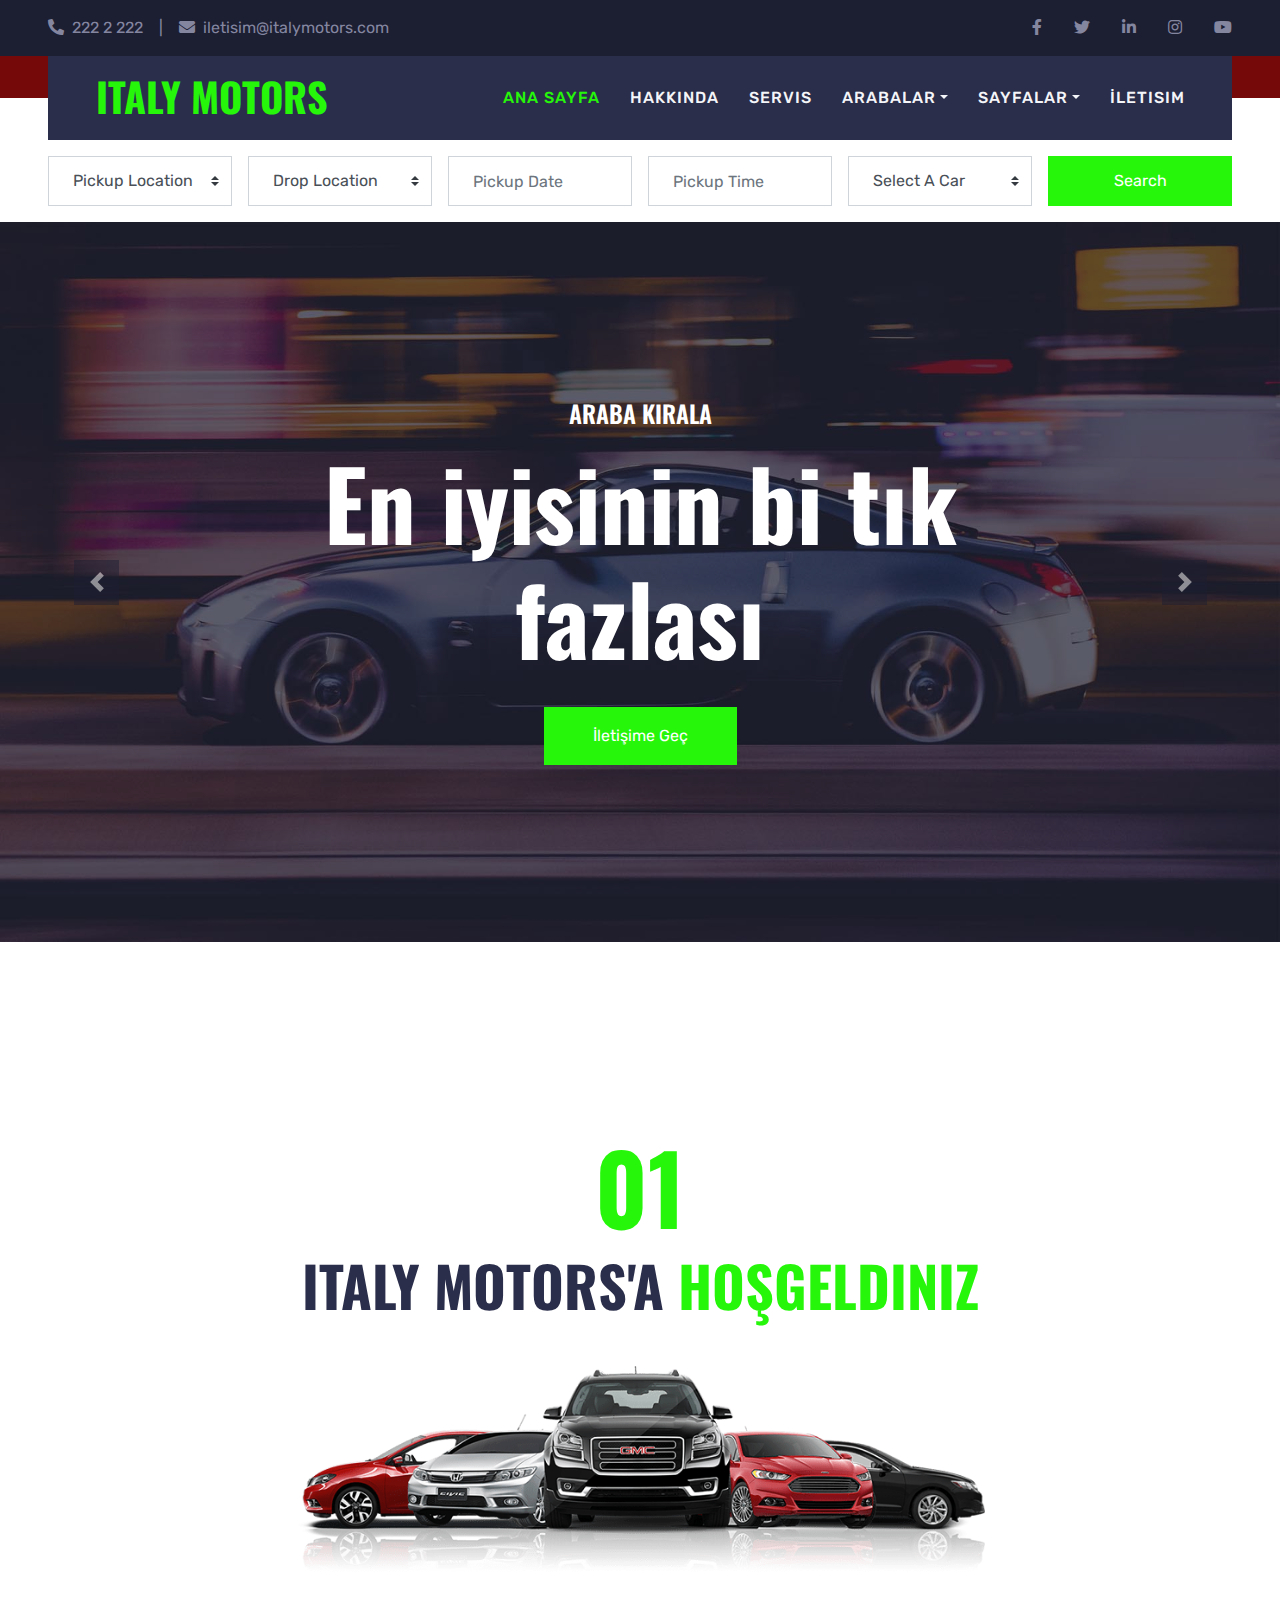
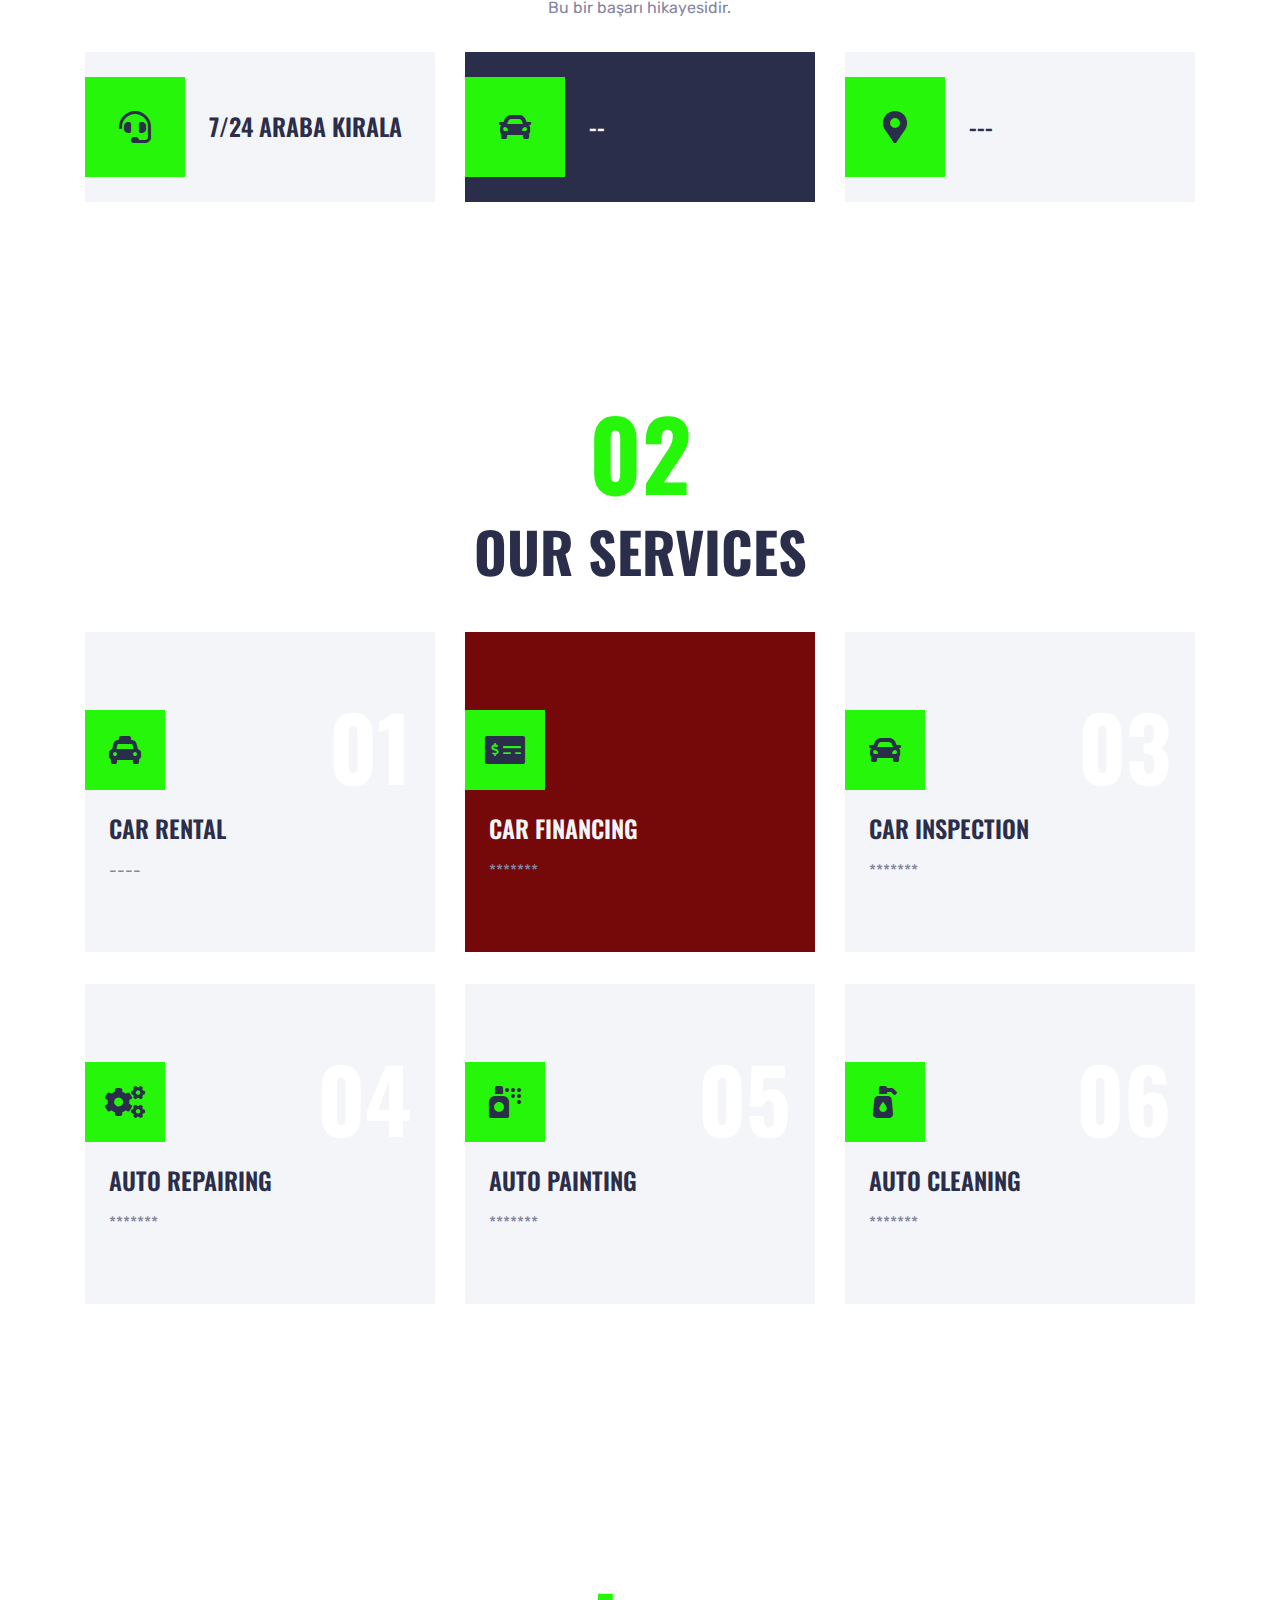
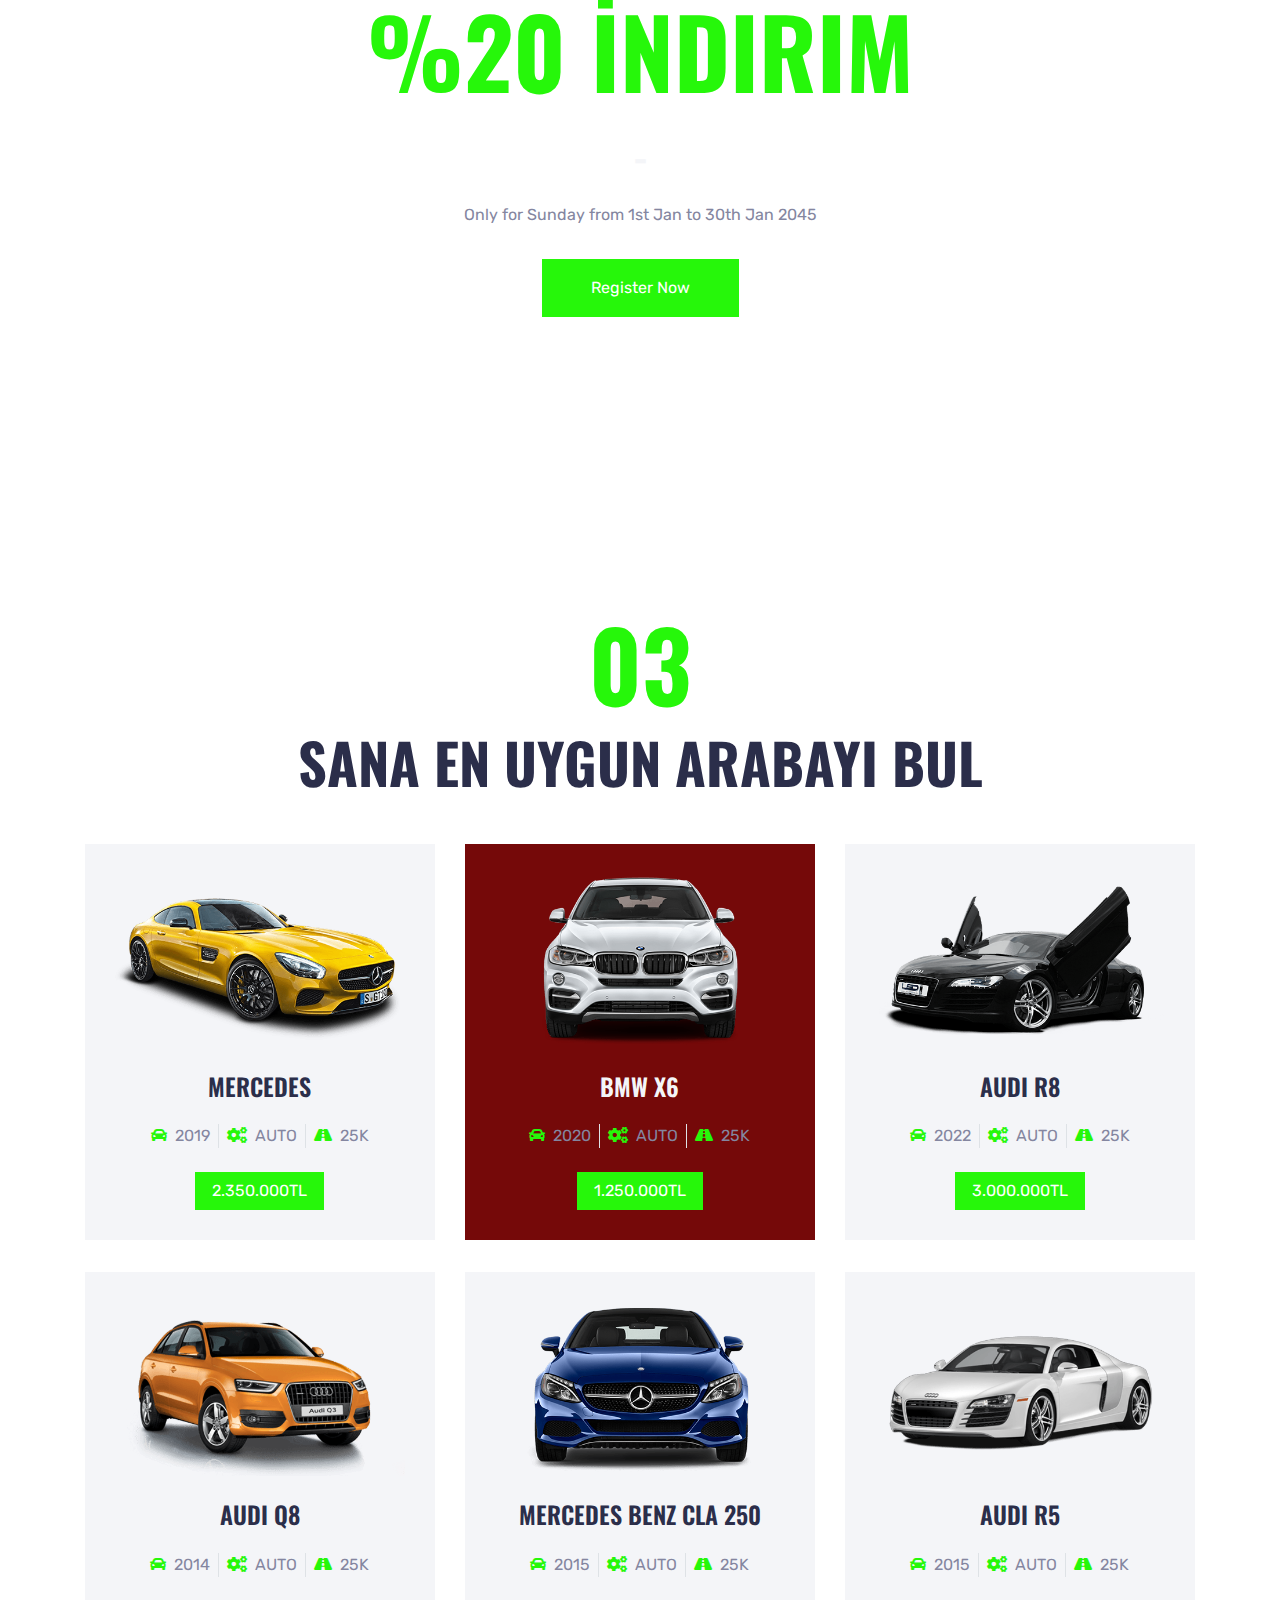
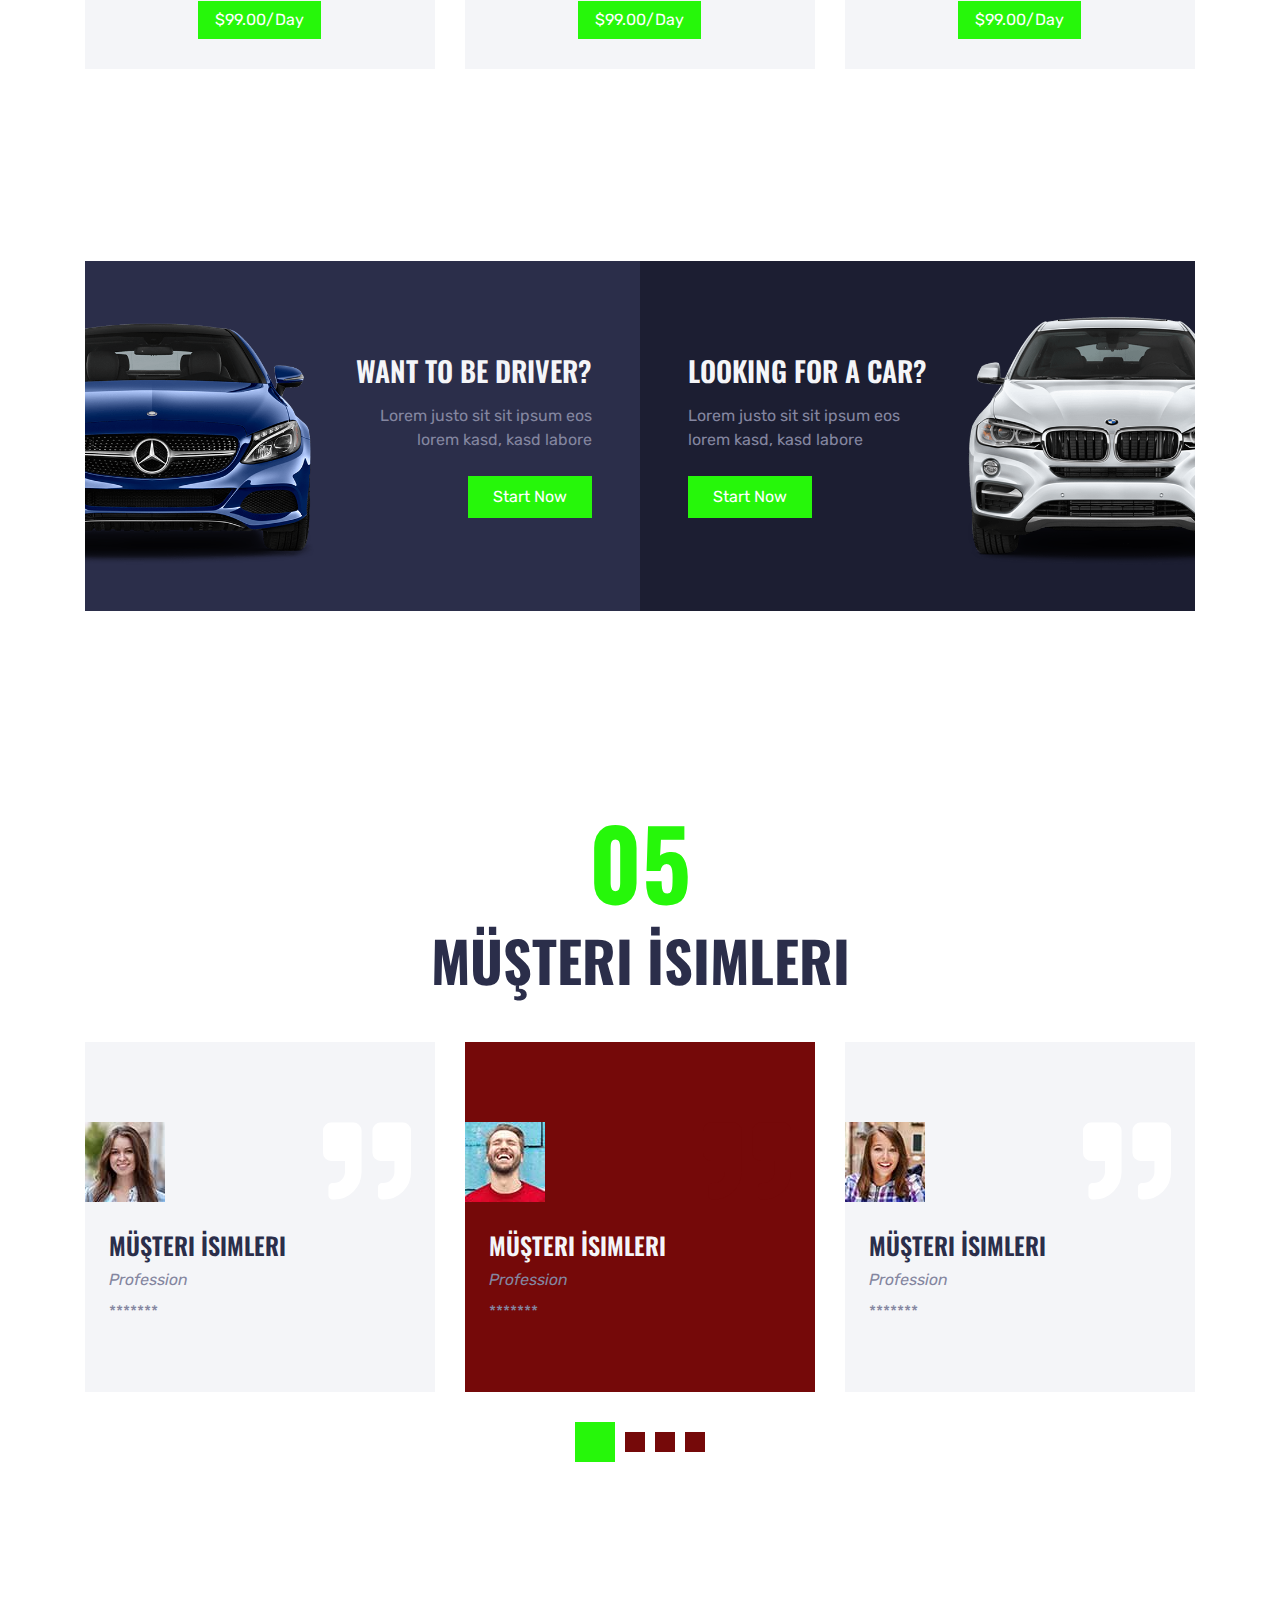
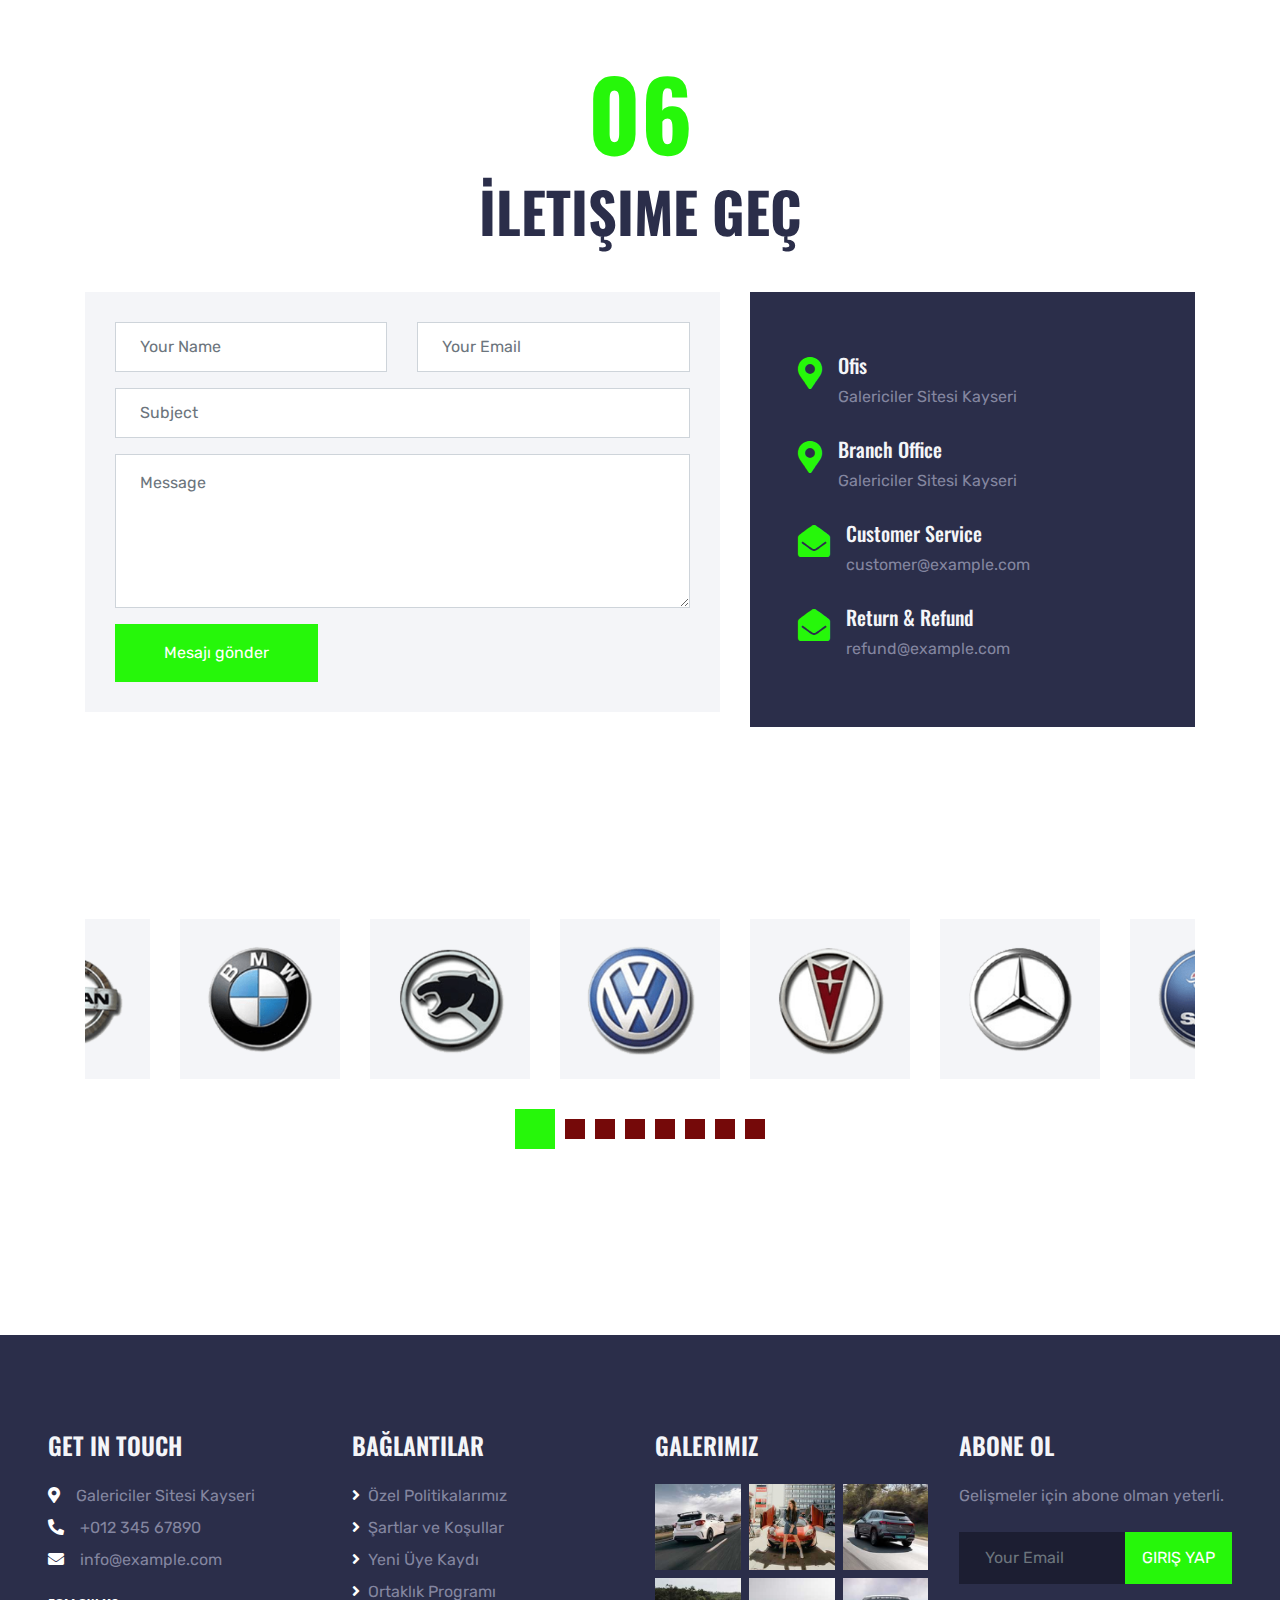
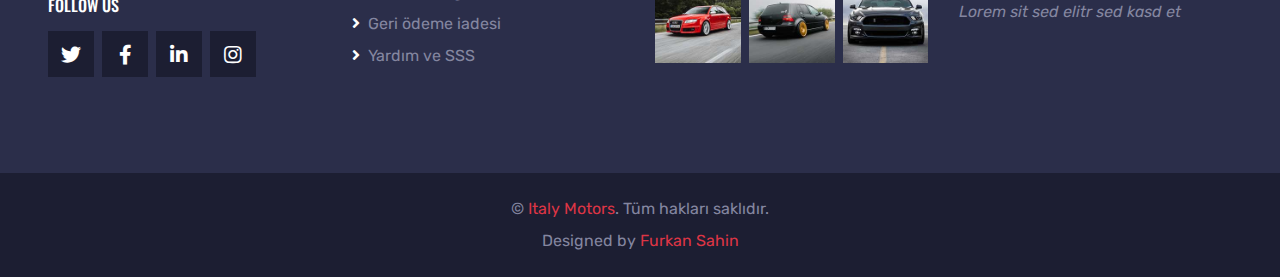
<file: index.html>
<!DOCTYPE html>
<html lang="en">

<head>
    <meta charset="utf-8">
    <title>Italy Motors</title>
    <meta content="width=device-width, initial-scale=1.0" name="viewport">
    <meta content="Free HTML Templates" name="keywords">
    <meta content="Free HTML Templates" name="description">

    <!-- Favicon -->
    <link href="img/favicon.ico" rel="icon">

    <!-- Google Web Fonts -->
    <link rel="preconnect" href="https://fonts.gstatic.com">
    <link href="https://fonts.googleapis.com/css2?family=Oswald:wght@400;500;600;700&family=Rubik&display=swap" rel="stylesheet"> 

    <!-- Font Awesome -->
    <link href="https://cdnjs.cloudflare.com/ajax/libs/font-awesome/5.15.0/css/all.min.css" rel="stylesheet">

    <!-- Libraries Stylesheet -->
    <link href="lib/owlcarousel/assets/owl.carousel.min.css" rel="stylesheet">
    <link href="lib/tempusdominus/css/tempusdominus-bootstrap-4.min.css" rel="stylesheet" />

    <!-- Customized Bootstrap Stylesheet -->
    <link href="css/bootstrap.min.css" rel="stylesheet">

    <!-- Template Stylesheet -->
    <link href="css/style.css" rel="stylesheet">
</head>

<body>
    <!-- Topbar Start -->
    <div class="container-fluid bg-dark py-3 px-lg-5 d-none d-lg-block">
        <div class="row">
            <div class="col-md-6 text-center text-lg-left mb-2 mb-lg-0">
                <div class="d-inline-flex align-items-center">
                    <a class="text-body pr-3" href=""><i class="fa fa-phone-alt mr-2"></i>222 2 222</a>
                    <span class="text-body">|</span>
                    <a class="text-body px-3" href=""><i class="fa fa-envelope mr-2"></i>iletisim@italymotors.com</a>
                </div>
            </div>
            <div class="col-md-6 text-center text-lg-right">
                <div class="d-inline-flex align-items-center">
                    <a class="text-body px-3" href="">
                        <i class="fab fa-facebook-f"></i>
                    </a>
                    <a class="text-body px-3" href="">
                        <i class="fab fa-twitter"></i>
                    </a>
                    <a class="text-body px-3" href="">
                        <i class="fab fa-linkedin-in"></i>
                    </a>
                    <a class="text-body px-3" href="">
                        <i class="fab fa-instagram"></i>
                    </a>
                    <a class="text-body pl-3" href="">
                        <i class="fab fa-youtube"></i>
                    </a>
                </div>
            </div>
        </div>
    </div>
    <!-- Topbar End -->


    <!-- Navbar Start -->
    <div class="container-fluid position-relative nav-bar p-0">
        <div class="position-relative px-lg-5" style="z-index: 9;">
            <nav class="navbar navbar-expand-lg bg-secondary navbar-dark py-3 py-lg-0 pl-3 pl-lg-5">
                <a href="" class="navbar-brand">
                    <h1 class="text-uppercase text-primary mb-1">Italy Motors</h1>
                </a>
                <button type="button" class="navbar-toggler" data-toggle="collapse" data-target="#navbarCollapse">
                    <span class="navbar-toggler-icon"></span>
                </button>
                <div class="collapse navbar-collapse justify-content-between px-3" id="navbarCollapse">
                    <div class="navbar-nav ml-auto py-0">
                        <a href="index.html" class="nav-item nav-link active">Ana sayfa</a>
                        <a href="about.html" class="nav-item nav-link">Hakkında</a>
                        <a href="service.html" class="nav-item nav-link">Servis</a>
                        <div class="nav-item dropdown">
                            <a href="#" class="nav-link dropdown-toggle" data-toggle="dropdown">Arabalar</a>
                            <div class="dropdown-menu rounded-0 m-0">
                                <a href="car.html" class="dropdown-item">Araba Listesi</a>
                                <a href="detail.html" class="dropdown-item">Araba Deetayları</a>
                                <a href="booking.html" class="dropdown-item">Araba Kirala</a>
                            </div>
                        </div>
                        <div class="nav-item dropdown">
                            <a href="#" class="nav-link dropdown-toggle" data-toggle="dropdown">Sayfalar</a>
                            <div class="dropdown-menu rounded-0 m-0">
                                <a href="team.html" class="dropdown-item">Takım</a>
                                <a href="testimonial.html" class="dropdown-item">Testimonial</a>
                            </div>
                        </div>
                        <a href="contact.html" class="nav-item nav-link">İletisim</a>
                    </div>
                </div>
            </nav>
        </div>
    </div>
    <!-- Navbar End -->


    <!-- Search Start -->
    <div class="container-fluid bg-white pt-3 px-lg-5">
        <div class="row mx-n2">
            <div class="col-xl-2 col-lg-4 col-md-6 px-2">
                <select class="custom-select px-4 mb-3" style="height: 50px;">
                    <option selected>Pickup Location</option>
                    <option value="1">Location 1</option>
                    <option value="2">Location 2</option>
                    <option value="3">Location 3</option>
                </select>
            </div>
            <div class="col-xl-2 col-lg-4 col-md-6 px-2">
                <select class="custom-select px-4 mb-3" style="height: 50px;">
                    <option selected>Drop Location</option>
                    <option value="1">Location 1</option>
                    <option value="2">Location 2</option>
                    <option value="3">Location 3</option>
                </select>
            </div>
            <div class="col-xl-2 col-lg-4 col-md-6 px-2">
                <div class="date mb-3" id="date" data-target-input="nearest">
                    <input type="text" class="form-control p-4 datetimepicker-input" placeholder="Pickup Date"
                        data-target="#date" data-toggle="datetimepicker" />
                </div>
            </div>
            <div class="col-xl-2 col-lg-4 col-md-6 px-2">
                <div class="time mb-3" id="time" data-target-input="nearest">
                    <input type="text" class="form-control p-4 datetimepicker-input" placeholder="Pickup Time"
                        data-target="#time" data-toggle="datetimepicker" />
                </div>
            </div>
            <div class="col-xl-2 col-lg-4 col-md-6 px-2">
                <select class="custom-select px-4 mb-3" style="height: 50px;">
                    <option selected>Select A Car</option>
                    <option value="1">Car 1</option>
                    <option value="2">Car 1</option>
                    <option value="3">Car 1</option>
                </select>
            </div>
            <div class="col-xl-2 col-lg-4 col-md-6 px-2">
                <button class="btn btn-primary btn-block mb-3" type="submit" style="height: 50px;">Search</button>
            </div>
        </div>
    </div>
    <!-- Search End -->


    <!-- Carousel Start -->
    <div class="container-fluid p-0" style="margin-bottom: 90px;">
        <div id="header-carousel" class="carousel slide" data-ride="carousel">
            <div class="carousel-inner">
                <div class="carousel-item active">
                    <img class="w-100" src="img/carousel-1.jpg" alt="Image">
                    <div class="carousel-caption d-flex flex-column align-items-center justify-content-center">
                        <div class="p-3" style="max-width: 900px;">
                            <h4 class="text-white text-uppercase mb-md-3">Araba Kirala</h4>
                            <h1 class="display-1 text-white mb-md-4">En iyisinin bi tık fazlası</h1>
                            <a href="" class="btn btn-primary py-md-3 px-md-5 mt-2">İletişime Geç</a>
                        </div>
                    </div>
                </div>
                <div class="carousel-item">
                    <img class="w-100" src="img/carousel-2.jpg" alt="Image">
                    <div class="carousel-caption d-flex flex-column align-items-center justify-content-center">
                        <div class="p-3" style="max-width: 900px;">
                            <h4 class="text-white text-uppercase mb-md-3">Araba Kirala</h4>
                            <h1 class="display-1 text-white mb-md-4">Biz daha iyisini yapana kadar en iyisi biziz</h1>
                            <a href="" class="btn btn-primary py-md-3 px-md-5 mt-2">İletişime Geç</a>
                        </div>
                    </div>
                </div>
            </div>
            <a class="carousel-control-prev" href="#header-carousel" data-slide="prev">
                <div class="btn btn-dark" style="width: 45px; height: 45px;">
                    <span class="carousel-control-prev-icon mb-n2"></span>
                </div>
            </a>
            <a class="carousel-control-next" href="#header-carousel" data-slide="next">
                <div class="btn btn-dark" style="width: 45px; height: 45px;">
                    <span class="carousel-control-next-icon mb-n2"></span>
                </div>
            </a>
        </div>
    </div>
    <!-- Carousel End -->


    <!-- About Start -->
    <div class="container-fluid py-5">
        <div class="container pt-5 pb-3">
            <h1 class="display-1 text-primary text-center">01</h1>
            <h1 class="display-4 text-uppercase text-center mb-5">Italy Motors'a <span class="text-primary">Hoşgeldiniz</span></h1>
            <div class="row justify-content-center">
                <div class="col-lg-10 text-center">
                    <img class="w-75 mb-4" src="img/about.png" alt="">
                    <p>Bu bir başarı hikayesidir.<p>
                </div>
            </div>
            <div class="row mt-3">
                <div class="col-lg-4 mb-2">
                    <div class="d-flex align-items-center bg-light p-4 mb-4" style="height: 150px;">
                        <div class="d-flex align-items-center justify-content-center flex-shrink-0 bg-primary ml-n4 mr-4" style="width: 100px; height: 100px;">
                            <i class="fa fa-2x fa-headset text-secondary"></i>
                        </div>
                        <h4 class="text-uppercase m-0">7/24 Araba Kirala</h4>
                    </div>
                </div>
                <div class="col-lg-4 mb-2">
                    <div class="d-flex align-items-center bg-secondary p-4 mb-4" style="height: 150px;">
                        <div class="d-flex align-items-center justify-content-center flex-shrink-0 bg-primary ml-n4 mr-4" style="width: 100px; height: 100px;">
                            <i class="fa fa-2x fa-car text-secondary"></i>
                        </div>
                        <h4 class="text-light text-uppercase m-0">--</h4>
                    </div>
                </div>
                <div class="col-lg-4 mb-2">
                    <div class="d-flex align-items-center bg-light p-4 mb-4" style="height: 150px;">
                        <div class="d-flex align-items-center justify-content-center flex-shrink-0 bg-primary ml-n4 mr-4" style="width: 100px; height: 100px;">
                            <i class="fa fa-2x fa-map-marker-alt text-secondary"></i>
                        </div>
                        <h4 class="text-uppercase m-0">---</h4>
                    </div>
                </div>
            </div>
        </div>
    </div>
    <!-- About End -->
    

    <!-- Services Start -->
    <div class="container-fluid py-5">
        <div class="container pt-5 pb-3">
            <h1 class="display-1 text-primary text-center">02</h1>
            <h1 class="display-4 text-uppercase text-center mb-5">Our Services</h1>
            <div class="row">
                <div class="col-lg-4 col-md-6 mb-2">
                    <div class="service-item d-flex flex-column justify-content-center px-4 mb-4">
                        <div class="d-flex align-items-center justify-content-between mb-3">
                            <div class="d-flex align-items-center justify-content-center bg-primary ml-n4" style="width: 80px; height: 80px;">
                                <i class="fa fa-2x fa-taxi text-secondary"></i>
                            </div>
                            <h1 class="display-2 text-white mt-n2 m-0">01</h1>
                        </div>
                        <h4 class="text-uppercase mb-3">Car Rental</h4>
                        <p class="m-0">----</p>
                    </div>
                </div>
                <div class="col-lg-4 col-md-6 mb-2">
                    <div class="service-item active d-flex flex-column justify-content-center px-4 mb-4">
                        <div class="d-flex align-items-center justify-content-between mb-3">
                            <div class="d-flex align-items-center justify-content-center bg-primary ml-n4" style="width: 80px; height: 80px;">
                                <i class="fa fa-2x fa-money-check-alt text-secondary"></i>
                            </div>
                            <h1 class="display-2 text-white mt-n2 m-0">02</h1>
                        </div>
                        <h4 class="text-uppercase mb-3">Car Financing</h4>
                        <p class="m-0">*******</p>
                    </div>
                </div>
                <div class="col-lg-4 col-md-6 mb-2">
                    <div class="service-item d-flex flex-column justify-content-center px-4 mb-4">
                        <div class="d-flex align-items-center justify-content-between mb-3">
                            <div class="d-flex align-items-center justify-content-center bg-primary ml-n4" style="width: 80px; height: 80px;">
                                <i class="fa fa-2x fa-car text-secondary"></i>
                            </div>
                            <h1 class="display-2 text-white mt-n2 m-0">03</h1>
                        </div>
                        <h4 class="text-uppercase mb-3">Car Inspection</h4>
                        <p class="m-0">*******</p>
                    </div>
                </div>
                <div class="col-lg-4 col-md-6 mb-2">
                    <div class="service-item d-flex flex-column justify-content-center px-4 mb-4">
                        <div class="d-flex align-items-center justify-content-between mb-3">
                            <div class="d-flex align-items-center justify-content-center bg-primary ml-n4" style="width: 80px; height: 80px;">
                                <i class="fa fa-2x fa-cogs text-secondary"></i>
                            </div>
                            <h1 class="display-2 text-white mt-n2 m-0">04</h1>
                        </div>
                        <h4 class="text-uppercase mb-3">Auto Repairing</h4>
                        <p class="m-0">*******</p>
                    </div>
                </div>
                <div class="col-lg-4 col-md-6 mb-2">
                    <div class="service-item d-flex flex-column justify-content-center px-4 mb-4">
                        <div class="d-flex align-items-center justify-content-between mb-3">
                            <div class="d-flex align-items-center justify-content-center bg-primary ml-n4" style="width: 80px; height: 80px;">
                                <i class="fa fa-2x fa-spray-can text-secondary"></i>
                            </div>
                            <h1 class="display-2 text-white mt-n2 m-0">05</h1>
                        </div>
                        <h4 class="text-uppercase mb-3">Auto Painting</h4>
                        <p class="m-0">*******</p>
                    </div>
                </div>
                <div class="col-lg-4 col-md-6 mb-2">
                    <div class="service-item d-flex flex-column justify-content-center px-4 mb-4">
                        <div class="d-flex align-items-center justify-content-between mb-3">
                            <div class="d-flex align-items-center justify-content-center bg-primary ml-n4" style="width: 80px; height: 80px;">
                                <i class="fa fa-2x fa-pump-soap text-secondary"></i>
                            </div>
                            <h1 class="display-2 text-white mt-n2 m-0">06</h1>
                        </div>
                        <h4 class="text-uppercase mb-3">Auto Cleaning</h4>
                        <p class="m-0">*******</p>
                    </div>
                </div>
            </div>
        </div>
    </div>
    <!-- Services End -->


    <!-- Banner Start -->
    <div class="container-fluid py-5">
        <div class="container py-5">
            <div class="bg-banner py-5 px-4 text-center">
                <div class="py-5">
                    <h1 class="display-1 text-uppercase text-primary mb-4">%20 İndirim</h1>
                    <h1 class="text-uppercase text-light mb-4">-</h1>
                    <p class="mb-4">Only for Sunday from 1st Jan to 30th Jan 2045</p>
                    <a class="btn btn-primary mt-2 py-3 px-5" href="">Register Now</a>
                </div>
            </div>
        </div>
    </div>
    <!-- Banner End -->


    <!-- Araba Kirala Start -->
    <div class="container-fluid py-5">
        <div class="container pt-5 pb-3">
            <h1 class="display-1 text-primary text-center">03</h1>
            <h1 class="display-4 text-uppercase text-center mb-5">Sana en uygun arabayı bul</h1>
            <div class="row">
                <div class="col-lg-4 col-md-6 mb-2">
                    <div class="rent-item mb-4">
                        <img class="img-fluid mb-4" src="img/car-rent-1.png" alt="">
                        <h4 class="text-uppercase mb-4">Mercedes</h4>
                        <div class="d-flex justify-content-center mb-4">
                            <div class="px-2">
                                <i class="fa fa-car text-primary mr-1"></i>
                                <span>2019</span>
                            </div>
                            <div class="px-2 border-left border-right">
                                <i class="fa fa-cogs text-primary mr-1"></i>
                                <span>AUTO</span>
                            </div>
                            <div class="px-2">
                                <i class="fa fa-road text-primary mr-1"></i>
                                <span>25K</span>
                            </div>
                        </div>
                        <a href="detail.html" class="btn btn-primary px-3" href="">2.350.000TL</a>
                    </div>
                </div>
                <div class="col-lg-4 col-md-6 mb-2">
                    <div class="rent-item active mb-4">
                        <img class="img-fluid mb-4" src="img/car-rent-2.png" alt="">
                        <h4 class="text-uppercase mb-4">BMW X6</h4>
                        <div class="d-flex justify-content-center mb-4">
                            <div class="px-2">
                                <i class="fa fa-car text-primary mr-1"></i>
                                <span>2020</span>
                            </div>
                            <div class="px-2 border-left border-right">
                                <i class="fa fa-cogs text-primary mr-1"></i>
                                <span>AUTO</span>
                            </div>
                            <div class="px-2">
                                <i class="fa fa-road text-primary mr-1"></i>
                                <span>25K</span>
                            </div>
                        </div>
                        <a href="detail.html" class="btn btn-primary px-3" href="">1.250.000TL</a>
                    </div>
                </div>
                <div class="col-lg-4 col-md-6 mb-2">
                    <div class="rent-item mb-4">
                        <img class="img-fluid mb-4" src="img/car-rent-3.png" alt="">
                        <h4 class="text-uppercase mb-4">Audi R8</h4>
                        <div class="d-flex justify-content-center mb-4">
                            <div class="px-2">
                                <i class="fa fa-car text-primary mr-1"></i>
                                <span>2022</span>
                            </div>
                            <div class="px-2 border-left border-right">
                                <i class="fa fa-cogs text-primary mr-1"></i>
                                <span>AUTO</span>
                            </div>
                            <div class="px-2">
                                <i class="fa fa-road text-primary mr-1"></i>
                                <span>25K</span>
                            </div>
                        </div>
                        <a href="detail.html" class="btn btn-primary px-3" href="">3.000.000TL</a>
                    </div>
                </div>
                <div class="col-lg-4 col-md-6 mb-2">
                    <div class="rent-item mb-4">
                        <img class="img-fluid mb-4" src="img/car-rent-4.png" alt="">
                        <h4 class="text-uppercase mb-4">Audi Q8</h4>
                        <div class="d-flex justify-content-center mb-4">
                            <div class="px-2">
                                <i class="fa fa-car text-primary mr-1"></i>
                                <span>2014</span>
                            </div>
                            <div class="px-2 border-left border-right">
                                <i class="fa fa-cogs text-primary mr-1"></i>
                                <span>AUTO</span>
                            </div>
                            <div class="px-2">
                                <i class="fa fa-road text-primary mr-1"></i>
                                <span>25K</span>
                            </div>
                        </div>
                        <a href="detail.html" class="btn btn-primary px-3" href="">$99.00/Day</a>
                    </div>
                </div>
                <div class="col-lg-4 col-md-6 mb-2">
                    <div class="rent-item mb-4">
                        <img class="img-fluid mb-4" src="img/car-rent-5.png" alt="">
                        <h4 class="text-uppercase mb-4">Mercedes Benz CLA 250</h4>
                        <div class="d-flex justify-content-center mb-4">
                            <div class="px-2">
                                <i class="fa fa-car text-primary mr-1"></i>
                                <span>2015</span>
                            </div>
                            <div class="px-2 border-left border-right">
                                <i class="fa fa-cogs text-primary mr-1"></i>
                                <span>AUTO</span>
                            </div>
                            <div class="px-2">
                                <i class="fa fa-road text-primary mr-1"></i>
                                <span>25K</span>
                            </div>
                        </div>
                        <a href="detail.html" class="btn btn-primary px-3" href="">$99.00/Day</a>
                    </div>
                </div>
                <div class="col-lg-4 col-md-6 mb-2">
                    <div class="rent-item mb-4">
                        <img class="img-fluid mb-4" src="img/car-rent-6.png" alt="">
                        <h4 class="text-uppercase mb-4">Audi R5</h4>
                        <div class="d-flex justify-content-center mb-4">
                            <div class="px-2">
                                <i class="fa fa-car text-primary mr-1"></i>
                                <span>2015</span>
                            </div>
                            <div class="px-2 border-left border-right">
                                <i class="fa fa-cogs text-primary mr-1"></i>
                                <span>AUTO</span>
                            </div>
                            <div class="px-2">
                                <i class="fa fa-road text-primary mr-1"></i>
                                <span>25K</span>
                            </div>
                        </div>
                        <a href="detail.html" class="btn btn-primary px-3" href="">$99.00/Day</a>
                    </div>
                </div>
            </div>
        </div>
    </div>
    <!-- Araba Kirala End -->


    <!-- Banner Start -->
    <div class="container-fluid py-5">
        <div class="container py-5">
            <div class="row mx-0">
                <div class="col-lg-6 px-0">
                    <div class="px-5 bg-secondary d-flex align-items-center justify-content-between" style="height: 350px;">
                        <img class="img-fluid flex-shrink-0 ml-n5 w-50 mr-4" src="img/banner-left.png" alt="">
                        <div class="text-right">
                            <h3 class="text-uppercase text-light mb-3">Want to be driver?</h3>
                            <p class="mb-4">Lorem justo sit sit ipsum eos lorem kasd, kasd labore</p>
                            <a class="btn btn-primary py-2 px-4" href="">Start Now</a>
                        </div>
                    </div>
                </div>
                <div class="col-lg-6 px-0">
                    <div class="px-5 bg-dark d-flex align-items-center justify-content-between" style="height: 350px;">
                        <div class="text-left">
                            <h3 class="text-uppercase text-light mb-3">Looking for a car?</h3>
                            <p class="mb-4">Lorem justo sit sit ipsum eos lorem kasd, kasd labore</p>
                            <a class="btn btn-primary py-2 px-4" href="">Start Now</a>
                        </div>
                        <img class="img-fluid flex-shrink-0 mr-n5 w-50 ml-4" src="img/banner-right.png" alt="">
                    </div>
                </div>
            </div>
        </div>
    </div>
    <!-- Banner End -->


    <!-- Testimonial Start -->
    <div class="container-fluid py-5">
        <div class="container py-5">
            <h1 class="display-1 text-primary text-center">05</h1>
            <h1 class="display-4 text-uppercase text-center mb-5">Müşteri İsimleri</h1>
            <div class="owl-carousel testimonial-carousel">
                <div class="testimonial-item d-flex flex-column justify-content-center px-4">
                    <div class="d-flex align-items-center justify-content-between mb-3">
                        <img class="img-fluid ml-n4" src="img/testimonial-1.jpg" alt="">
                        <h1 class="display-2 text-white m-0 fa fa-quote-right"></h1>
                    </div>
                    <h4 class="text-uppercase mb-2">Müşteri İsimleri</h4>
                    <i class="mb-2">Profession</i>
                    <p class="m-0">*******</p>
                </div>
                <div class="testimonial-item d-flex flex-column justify-content-center px-4">
                    <div class="d-flex align-items-center justify-content-between mb-3">
                        <img class="img-fluid ml-n4" src="img/testimonial-2.jpg" alt="">
                        <h1 class="display-2 text-white m-0 fa fa-quote-right"></h1>
                    </div>
                    <h4 class="text-uppercase mb-2">Müşteri İsimleri</h4>
                    <i class="mb-2">Profession</i>
                    <p class="m-0">*******</p>
                </div>
                <div class="testimonial-item d-flex flex-column justify-content-center px-4">
                    <div class="d-flex align-items-center justify-content-between mb-3">
                        <img class="img-fluid ml-n4" src="img/testimonial-3.jpg" alt="">
                        <h1 class="display-2 text-white m-0 fa fa-quote-right"></h1>
                    </div>
                    <h4 class="text-uppercase mb-2">Müşteri İsimleri</h4>
                    <i class="mb-2">Profession</i>
                    <p class="m-0">*******</p>
                </div>
                <div class="testimonial-item d-flex flex-column justify-content-center px-4">
                    <div class="d-flex align-items-center justify-content-between mb-3">
                        <img class="img-fluid ml-n4" src="img/testimonial-4.jpg" alt="">
                        <h1 class="display-2 text-white m-0 fa fa-quote-right"></h1>
                    </div>
                    <h4 class="text-uppercase mb-2">Müşteri İsimleri</h4>
                    <i class="mb-2">Profession</i>
                    <p class="m-0">*******</p>
                </div>
            </div>
        </div>
    </div>
    <!-- Testimonial End -->


    <!-- Contact Start -->
    <div class="container-fluid py-5">
        <div class="container pt-5 pb-3">
            <h1 class="display-1 text-primary text-center">06</h1>
            <h1 class="display-4 text-uppercase text-center mb-5">İletişime geç</h1>
            <div class="row">
                <div class="col-lg-7 mb-2">
                    <div class="contact-form bg-light mb-4" style="padding: 30px;">
                        <form>
                            <div class="row">
                                <div class="col-6 form-group">
                                    <input type="text" class="form-control p-4" placeholder="Your Name" required="required">
                                </div>
                                <div class="col-6 form-group">
                                    <input type="email" class="form-control p-4" placeholder="Your Email" required="required">
                                </div>
                            </div>
                            <div class="form-group">
                                <input type="text" class="form-control p-4" placeholder="Subject" required="required">
                            </div>
                            <div class="form-group">
                                <textarea class="form-control py-3 px-4" rows="5" placeholder="Message" required="required"></textarea>
                            </div>
                            <div>
                                <button class="btn btn-primary py-3 px-5" type="submit">Mesajı gönder</button>
                            </div>
                        </form>
                    </div>
                </div>
                <div class="col-lg-5 mb-2">
                    <div class="bg-secondary d-flex flex-column justify-content-center px-5 mb-4" style="height: 435px;">
                        <div class="d-flex mb-3">
                            <i class="fa fa-2x fa-map-marker-alt text-primary flex-shrink-0 mr-3"></i>
                            <div class="mt-n1">
                                <h5 class="text-light">Ofis</h5>
                                <p>Galericiler Sitesi Kayseri</p>
                            </div>
                        </div>
                        <div class="d-flex mb-3">
                            <i class="fa fa-2x fa-map-marker-alt text-primary flex-shrink-0 mr-3"></i>
                            <div class="mt-n1">
                                <h5 class="text-light">Branch Office</h5>
                                <p>Galericiler Sitesi Kayseri</p>
                            </div>
                        </div>
                        <div class="d-flex mb-3">
                            <i class="fa fa-2x fa-envelope-open text-primary flex-shrink-0 mr-3"></i>
                            <div class="mt-n1">
                                <h5 class="text-light">Customer Service</h5>
                                <p>customer@example.com</p>
                            </div>
                        </div>
                        <div class="d-flex">
                            <i class="fa fa-2x fa-envelope-open text-primary flex-shrink-0 mr-3"></i>
                            <div class="mt-n1">
                                <h5 class="text-light">Return & Refund</h5>
                                <p class="m-0">refund@example.com</p>
                            </div>
                        </div>
                    </div>
                </div>
            </div>
        </div>
    </div>
    <!-- Contact End -->


    <!-- Vendor Start -->
    <div class="container-fluid py-5">
        <div class="container py-5">
            <div class="owl-carousel vendor-carousel">
                <div class="bg-light p-4">
                    <img src="img/vendor-1.png" alt="">
                </div>
                <div class="bg-light p-4">
                    <img src="img/vendor-2.png" alt="">
                </div>
                <div class="bg-light p-4">
                    <img src="img/vendor-3.png" alt="">
                </div>
                <div class="bg-light p-4">
                    <img src="img/vendor-4.png" alt="">
                </div>
                <div class="bg-light p-4">
                    <img src="img/vendor-5.png" alt="">
                </div>
                <div class="bg-light p-4">
                    <img src="img/vendor-6.png" alt="">
                </div>
                <div class="bg-light p-4">
                    <img src="img/vendor-7.png" alt="">
                </div>
                <div class="bg-light p-4">
                    <img src="img/vendor-8.png" alt="">
                </div>
            </div>
        </div>
    </div>
    <!-- Vendor End -->


    <!-- Footer Start -->
    <div class="container-fluid bg-secondary py-5 px-sm-3 px-md-5" style="margin-top: 90px;">
        <div class="row pt-5">
            <div class="col-lg-3 col-md-6 mb-5">
                <h4 class="text-uppercase text-light mb-4">Get In Touch</h4>
                <p class="mb-2"><i class="fa fa-map-marker-alt text-white mr-3"></i>Galericiler Sitesi Kayseri</p>
                <p class="mb-2"><i class="fa fa-phone-alt text-white mr-3"></i>+012 345 67890</p>
                <p><i class="fa fa-envelope text-white mr-3"></i>info@example.com</p>
                <h6 class="text-uppercase text-white py-2">Follow Us</h6>
                <div class="d-flex justify-content-start">
                    <a class="btn btn-lg btn-dark btn-lg-square mr-2" href="#"><i class="fab fa-twitter"></i></a>
                    <a class="btn btn-lg btn-dark btn-lg-square mr-2" href="#"><i class="fab fa-facebook-f"></i></a>
                    <a class="btn btn-lg btn-dark btn-lg-square mr-2" href="#"><i class="fab fa-linkedin-in"></i></a>
                    <a class="btn btn-lg btn-dark btn-lg-square" href="#"><i class="fab fa-instagram"></i></a>
                </div>
            </div>
            <div class="col-lg-3 col-md-6 mb-5">
                <h4 class="text-uppercase text-light mb-4">BAĞLANTILAR</h4>
                <div class="d-flex flex-column justify-content-start">
                    <a class="text-body mb-2" href="#"><i class="fa fa-angle-right text-white mr-2"></i>Özel Politikalarımız</a>
                    <a class="text-body mb-2" href="#"><i class="fa fa-angle-right text-white mr-2"></i>Şartlar ve Koşullar</a>
                    <a class="text-body mb-2" href="#"><i class="fa fa-angle-right text-white mr-2"></i>Yeni Üye Kaydı</a>
                    <a class="text-body mb-2" href="#"><i class="fa fa-angle-right text-white mr-2"></i>Ortaklık Programı</a>
                    <a class="text-body mb-2" href="#"><i class="fa fa-angle-right text-white mr-2"></i>Geri ödeme iadesi</a>
                    <a class="text-body" href="#"><i class="fa fa-angle-right text-white mr-2"></i>Yardım ve SSS</a>
                </div>
            </div>
            <div class="col-lg-3 col-md-6 mb-5">
                <h4 class="text-uppercase text-light mb-4">Galerimiz</h4>
                <div class="row mx-n1">
                    <div class="col-4 px-1 mb-2">
                        <a href=""><img class="w-100" src="img/gallery-1.jpg" alt=""></a>
                    </div>
                    <div class="col-4 px-1 mb-2">
                        <a href=""><img class="w-100" src="img/gallery-2.jpg" alt=""></a>
                    </div>
                    <div class="col-4 px-1 mb-2">
                        <a href=""><img class="w-100" src="img/gallery-3.jpg" alt=""></a>
                    </div>
                    <div class="col-4 px-1 mb-2">
                        <a href=""><img class="w-100" src="img/gallery-4.jpg" alt=""></a>
                    </div>
                    <div class="col-4 px-1 mb-2">
                        <a href=""><img class="w-100" src="img/gallery-5.jpg" alt=""></a>
                    </div>
                    <div class="col-4 px-1 mb-2">
                        <a href=""><img class="w-100" src="img/gallery-6.jpg" alt=""></a>
                    </div>
                </div>
            </div>
            <div class="col-lg-3 col-md-6 mb-5">
                <h4 class="text-uppercase text-light mb-4">Abone Ol</h4>
                <p class="mb-4">Gelişmeler için abone olman yeterli.</p>
                <div class="w-100 mb-3">
                    <div class="input-group">
                        <input type="text" class="form-control bg-dark border-dark" style="padding: 25px;" placeholder="Your Email">
                        <div class="input-group-append">
                            <button class="btn btn-primary text-uppercase px-3">Giriş yap</button>
                        </div>
                    </div>
                </div>
                <i>Lorem sit sed elitr sed kasd et</i>
            </div>
        </div>
    </div>
    <div class="container-fluid bg-dark py-4 px-sm-3 px-md-5">
        <p class="mb-2 text-center text-body">&copy; <a href="#">Italy Motors</a>. Tüm hakları saklıdır.</p>
        <p class="m-0 text-center text-body">Designed by <a href="https://github.com/furkansahinz">Furkan Sahin</a></p>
    </div>
    <!-- Footer End -->


    <!-- Back to Top -->
    <a href="#" class="btn btn-lg btn-primary btn-lg-square back-to-top"><i class="fa fa-angle-double-up"></i></a>


    <!-- JavaScript Libraries -->
    <script src="https://code.jquery.com/jquery-3.4.1.min.js"></script>
    <script src="https://stackpath.bootstrapcdn.com/bootstrap/4.4.1/js/bootstrap.bundle.min.js"></script>
    <script src="lib/easing/easing.min.js"></script>
    <script src="lib/waypoints/waypoints.min.js"></script>
    <script src="lib/owlcarousel/owl.carousel.min.js"></script>
    <script src="lib/tempusdominus/js/moment.min.js"></script>
    <script src="lib/tempusdominus/js/moment-timezone.min.js"></script>
    <script src="lib/tempusdominus/js/tempusdominus-bootstrap-4.min.js"></script>

    <!-- Template Javascript -->
    <script src="js/main.js"></script>
</body>

</html>
</file>
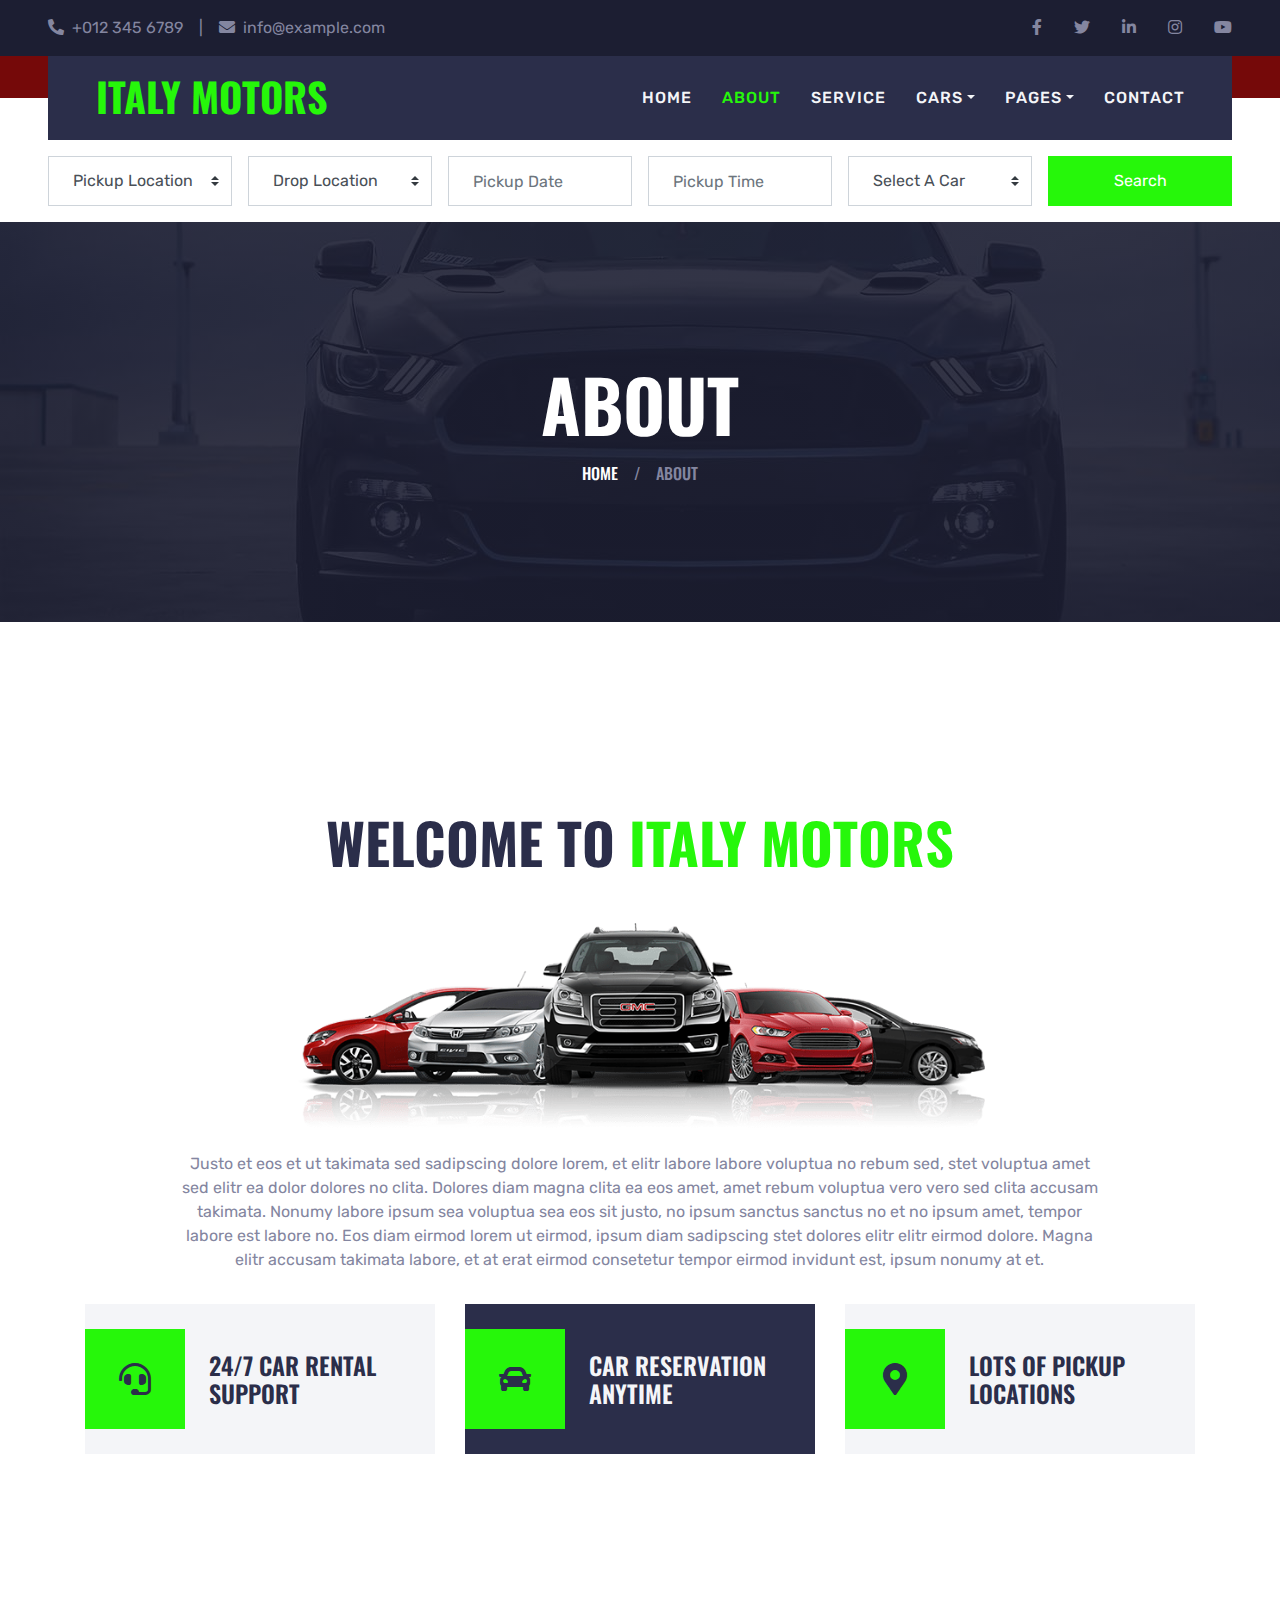
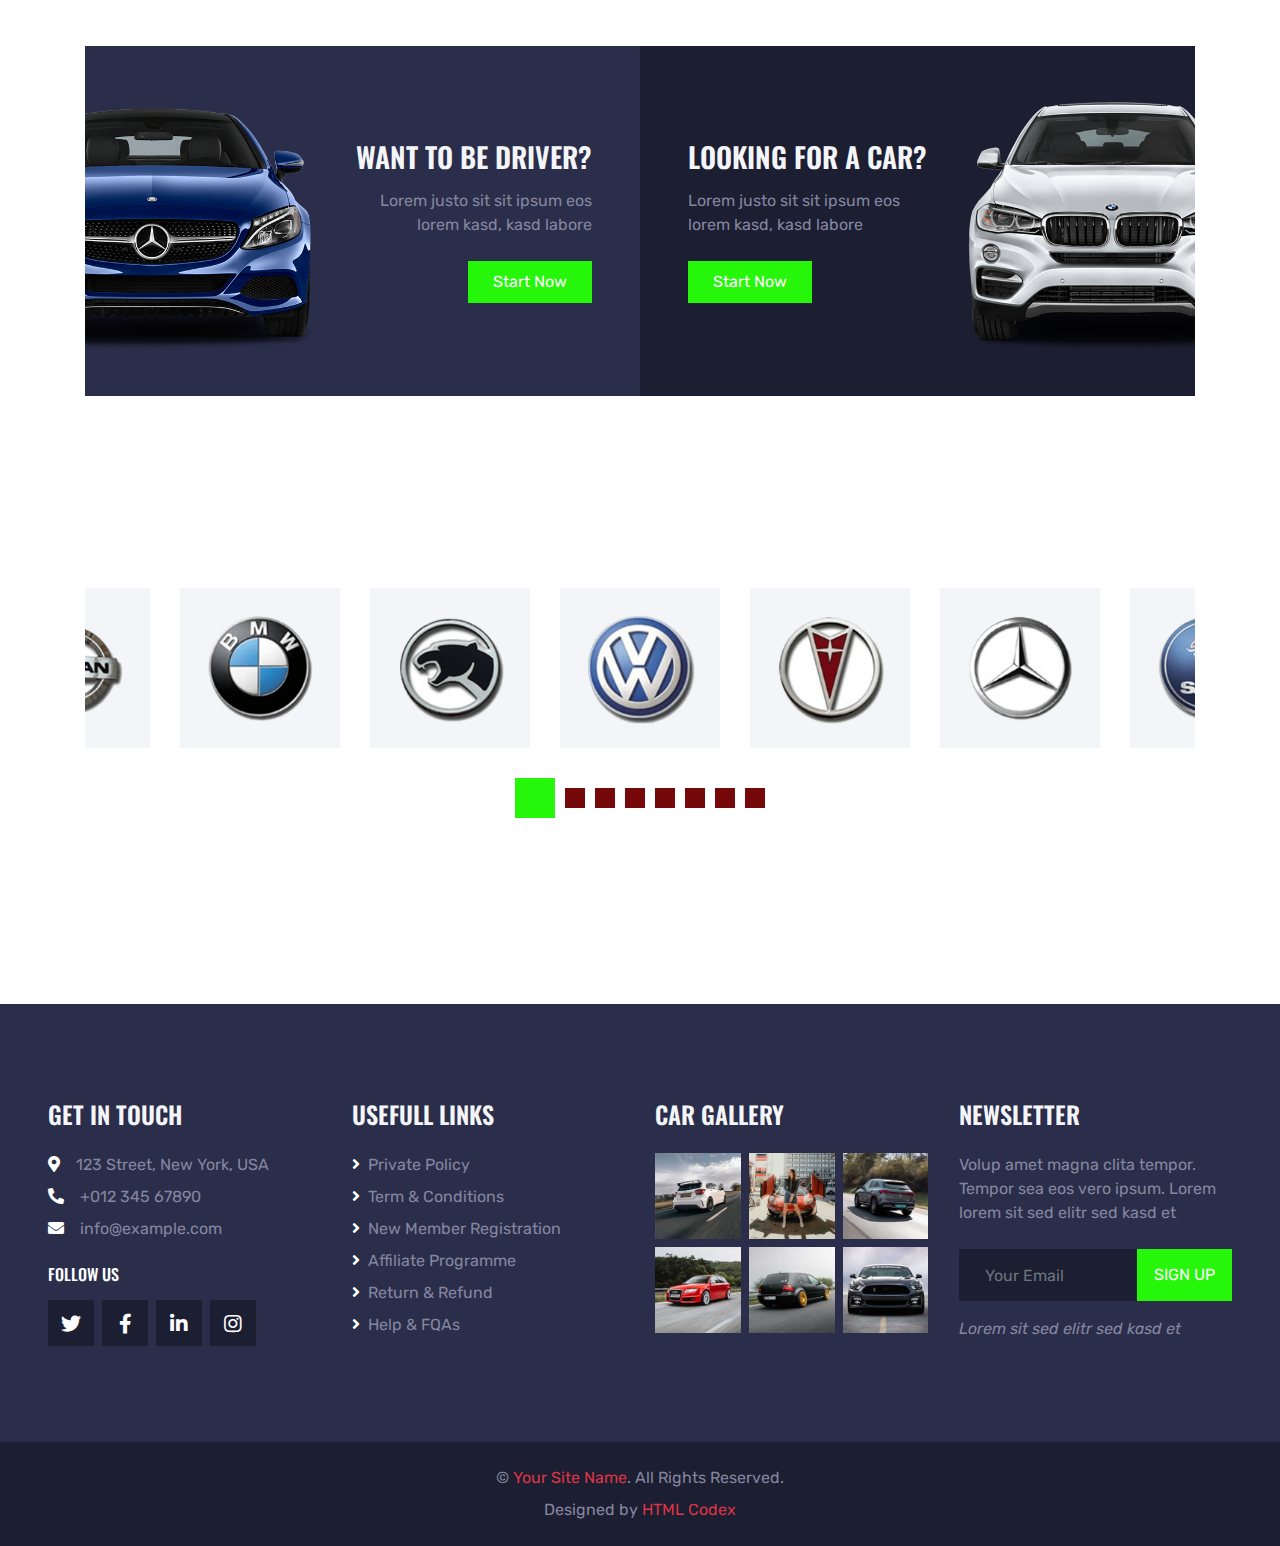
<file: about.html>
<!DOCTYPE html>
<html lang="en">

<head>
    <meta charset="utf-8">
    <title>Italy Motors - Car Rental HTML Template</title>
    <meta content="width=device-width, initial-scale=1.0" name="viewport">
    <meta content="Free HTML Templates" name="keywords">
    <meta content="Free HTML Templates" name="description">

    <!-- Favicon -->
    <link href="img/favicon.ico" rel="icon">

    <!-- Google Web Fonts -->
    <link rel="preconnect" href="https://fonts.gstatic.com">
    <link href="https://fonts.googleapis.com/css2?family=Oswald:wght@400;500;600;700&family=Rubik&display=swap" rel="stylesheet"> 

    <!-- Font Awesome -->
    <link href="https://cdnjs.cloudflare.com/ajax/libs/font-awesome/5.15.0/css/all.min.css" rel="stylesheet">

    <!-- Libraries Stylesheet -->
    <link href="lib/owlcarousel/assets/owl.carousel.min.css" rel="stylesheet">
    <link href="lib/tempusdominus/css/tempusdominus-bootstrap-4.min.css" rel="stylesheet" />

    <!-- Customized Bootstrap Stylesheet -->
    <link href="css/bootstrap.min.css" rel="stylesheet">

    <!-- Template Stylesheet -->
    <link href="css/style.css" rel="stylesheet">
</head>

<body>
    <!-- Topbar Start -->
    <div class="container-fluid bg-dark py-3 px-lg-5 d-none d-lg-block">
        <div class="row">
            <div class="col-md-6 text-center text-lg-left mb-2 mb-lg-0">
                <div class="d-inline-flex align-items-center">
                    <a class="text-body pr-3" href=""><i class="fa fa-phone-alt mr-2"></i>+012 345 6789</a>
                    <span class="text-body">|</span>
                    <a class="text-body px-3" href=""><i class="fa fa-envelope mr-2"></i>info@example.com</a>
                </div>
            </div>
            <div class="col-md-6 text-center text-lg-right">
                <div class="d-inline-flex align-items-center">
                    <a class="text-body px-3" href="">
                        <i class="fab fa-facebook-f"></i>
                    </a>
                    <a class="text-body px-3" href="">
                        <i class="fab fa-twitter"></i>
                    </a>
                    <a class="text-body px-3" href="">
                        <i class="fab fa-linkedin-in"></i>
                    </a>
                    <a class="text-body px-3" href="">
                        <i class="fab fa-instagram"></i>
                    </a>
                    <a class="text-body pl-3" href="">
                        <i class="fab fa-youtube"></i>
                    </a>
                </div>
            </div>
        </div>
    </div>
    <!-- Topbar End -->


    <!-- Navbar Start -->
    <div class="container-fluid position-relative nav-bar p-0">
        <div class="position-relative px-lg-5" style="z-index: 9;">
            <nav class="navbar navbar-expand-lg bg-secondary navbar-dark py-3 py-lg-0 pl-3 pl-lg-5">
                <a href="" class="navbar-brand">
                    <h1 class="text-uppercase text-primary mb-1">Italy Motors</h1>
                </a>
                <button type="button" class="navbar-toggler" data-toggle="collapse" data-target="#navbarCollapse">
                    <span class="navbar-toggler-icon"></span>
                </button>
                <div class="collapse navbar-collapse justify-content-between px-3" id="navbarCollapse">
                    <div class="navbar-nav ml-auto py-0">
                        <a href="index.html" class="nav-item nav-link">Home</a>
                        <a href="about.html" class="nav-item nav-link active">About</a>
                        <a href="service.html" class="nav-item nav-link">Service</a>
                        <div class="nav-item dropdown">
                            <a href="#" class="nav-link dropdown-toggle" data-toggle="dropdown">Cars</a>
                            <div class="dropdown-menu rounded-0 m-0">
                                <a href="car.html" class="dropdown-item">Car Listing</a>
                                <a href="detail.html" class="dropdown-item">Car Detail</a>
                                <a href="booking.html" class="dropdown-item">Car Booking</a>
                            </div>
                        </div>
                        <div class="nav-item dropdown">
                            <a href="#" class="nav-link dropdown-toggle" data-toggle="dropdown">Pages</a>
                            <div class="dropdown-menu rounded-0 m-0">
                                <a href="team.html" class="dropdown-item">The Team</a>
                                <a href="testimonial.html" class="dropdown-item">Testimonial</a>
                            </div>
                        </div>
                        <a href="contact.html" class="nav-item nav-link">Contact</a>
                    </div>
                </div>
            </nav>
        </div>
    </div>
    <!-- Navbar End -->


    <!-- Search Start -->
    <div class="container-fluid bg-white pt-3 px-lg-5">
        <div class="row mx-n2">
            <div class="col-xl-2 col-lg-4 col-md-6 px-2">
                <select class="custom-select px-4 mb-3" style="height: 50px;">
                    <option selected>Pickup Location</option>
                    <option value="1">Location 1</option>
                    <option value="2">Location 2</option>
                    <option value="3">Location 3</option>
                </select>
            </div>
            <div class="col-xl-2 col-lg-4 col-md-6 px-2">
                <select class="custom-select px-4 mb-3" style="height: 50px;">
                    <option selected>Drop Location</option>
                    <option value="1">Location 1</option>
                    <option value="2">Location 2</option>
                    <option value="3">Location 3</option>
                </select>
            </div>
            <div class="col-xl-2 col-lg-4 col-md-6 px-2">
                <div class="date mb-3" id="date" data-target-input="nearest">
                    <input type="text" class="form-control p-4 datetimepicker-input" placeholder="Pickup Date"
                        data-target="#date" data-toggle="datetimepicker" />
                </div>
            </div>
            <div class="col-xl-2 col-lg-4 col-md-6 px-2">
                <div class="time mb-3" id="time" data-target-input="nearest">
                    <input type="text" class="form-control p-4 datetimepicker-input" placeholder="Pickup Time"
                        data-target="#time" data-toggle="datetimepicker" />
                </div>
            </div>
            <div class="col-xl-2 col-lg-4 col-md-6 px-2">
                <select class="custom-select px-4 mb-3" style="height: 50px;">
                    <option selected>Select A Car</option>
                    <option value="1">Car 1</option>
                    <option value="2">Car 1</option>
                    <option value="3">Car 1</option>
                </select>
            </div>
            <div class="col-xl-2 col-lg-4 col-md-6 px-2">
                <button class="btn btn-primary btn-block mb-3" type="submit" style="height: 50px;">Search</button>
            </div>
        </div>
    </div>
    <!-- Search End -->


    <!-- Page Header Start -->
    <div class="container-fluid page-header">
        <h1 class="display-3 text-uppercase text-white mb-3">About</h1>
        <div class="d-inline-flex text-white">
            <h6 class="text-uppercase m-0"><a class="text-white" href="">Home</a></h6>
            <h6 class="text-body m-0 px-3">/</h6>
            <h6 class="text-uppercase text-body m-0">About</h6>
        </div>
    </div>
    <!-- Page Header Start -->


    <!-- About Start -->
    <div class="container-fluid py-5">
        <div class="container pt-5 pb-3">
            <h1 class="display-4 text-uppercase text-center mb-5">Welcome To <span class="text-primary">Italy Motors</span></h1>
            <div class="row justify-content-center">
                <div class="col-lg-10 text-center">
                    <img class="w-75 mb-4" src="img/about.png" alt="">
                    <p>Justo et eos et ut takimata sed sadipscing dolore lorem, et elitr labore labore voluptua no rebum sed, stet voluptua amet sed elitr ea dolor dolores no clita. Dolores diam magna clita ea eos amet, amet rebum voluptua vero vero sed clita accusam takimata. Nonumy labore ipsum sea voluptua sea eos sit justo, no ipsum sanctus sanctus no et no ipsum amet, tempor labore est labore no. Eos diam eirmod lorem ut eirmod, ipsum diam sadipscing stet dolores elitr elitr eirmod dolore. Magna elitr accusam takimata labore, et at erat eirmod consetetur tempor eirmod invidunt est, ipsum nonumy at et.</p>
                </div>
            </div>
            <div class="row mt-3">
                <div class="col-lg-4 mb-2">
                    <div class="d-flex align-items-center bg-light p-4 mb-4" style="height: 150px;">
                        <div class="d-flex align-items-center justify-content-center flex-shrink-0 bg-primary ml-n4 mr-4" style="width: 100px; height: 100px;">
                            <i class="fa fa-2x fa-headset text-secondary"></i>
                        </div>
                        <h4 class="text-uppercase m-0">24/7 Car Rental Support</h4>
                    </div>
                </div>
                <div class="col-lg-4 mb-2">
                    <div class="d-flex align-items-center bg-secondary p-4 mb-4" style="height: 150px;">
                        <div class="d-flex align-items-center justify-content-center flex-shrink-0 bg-primary ml-n4 mr-4" style="width: 100px; height: 100px;">
                            <i class="fa fa-2x fa-car text-secondary"></i>
                        </div>
                        <h4 class="text-light text-uppercase m-0">Car Reservation Anytime</h4>
                    </div>
                </div>
                <div class="col-lg-4 mb-2">
                    <div class="d-flex align-items-center bg-light p-4 mb-4" style="height: 150px;">
                        <div class="d-flex align-items-center justify-content-center flex-shrink-0 bg-primary ml-n4 mr-4" style="width: 100px; height: 100px;">
                            <i class="fa fa-2x fa-map-marker-alt text-secondary"></i>
                        </div>
                        <h4 class="text-uppercase m-0">Lots Of Pickup Locations</h4>
                    </div>
                </div>
            </div>
        </div>
    </div>
    <!-- About End -->


    <!-- Banner Start -->
    <div class="container-fluid py-5">
        <div class="container py-5">
            <div class="row mx-0">
                <div class="col-lg-6 px-0">
                    <div class="px-5 bg-secondary d-flex align-items-center justify-content-between" style="height: 350px;">
                        <img class="img-fluid flex-shrink-0 ml-n5 w-50 mr-4" src="img/banner-left.png" alt="">
                        <div class="text-right">
                            <h3 class="text-uppercase text-light mb-3">Want to be driver?</h3>
                            <p class="mb-4">Lorem justo sit sit ipsum eos lorem kasd, kasd labore</p>
                            <a class="btn btn-primary py-2 px-4" href="">Start Now</a>
                        </div>
                    </div>
                </div>
                <div class="col-lg-6 px-0">
                    <div class="px-5 bg-dark d-flex align-items-center justify-content-between" style="height: 350px;">
                        <div class="text-left">
                            <h3 class="text-uppercase text-light mb-3">Looking for a car?</h3>
                            <p class="mb-4">Lorem justo sit sit ipsum eos lorem kasd, kasd labore</p>
                            <a class="btn btn-primary py-2 px-4" href="">Start Now</a>
                        </div>
                        <img class="img-fluid flex-shrink-0 mr-n5 w-50 ml-4" src="img/banner-right.png" alt="">
                    </div>
                </div>
            </div>
        </div>
    </div>
    <!-- Banner End -->


    <!-- Vendor Start -->
    <div class="container-fluid py-5">
        <div class="container py-5">
            <div class="owl-carousel vendor-carousel">
                <div class="bg-light p-4">
                    <img src="img/vendor-1.png" alt="">
                </div>
                <div class="bg-light p-4">
                    <img src="img/vendor-2.png" alt="">
                </div>
                <div class="bg-light p-4">
                    <img src="img/vendor-3.png" alt="">
                </div>
                <div class="bg-light p-4">
                    <img src="img/vendor-4.png" alt="">
                </div>
                <div class="bg-light p-4">
                    <img src="img/vendor-5.png" alt="">
                </div>
                <div class="bg-light p-4">
                    <img src="img/vendor-6.png" alt="">
                </div>
                <div class="bg-light p-4">
                    <img src="img/vendor-7.png" alt="">
                </div>
                <div class="bg-light p-4">
                    <img src="img/vendor-8.png" alt="">
                </div>
            </div>
        </div>
    </div>
    <!-- Vendor End -->


    <!-- Footer Start -->
    <div class="container-fluid bg-secondary py-5 px-sm-3 px-md-5" style="margin-top: 90px;">
        <div class="row pt-5">
            <div class="col-lg-3 col-md-6 mb-5">
                <h4 class="text-uppercase text-light mb-4">Get In Touch</h4>
                <p class="mb-2"><i class="fa fa-map-marker-alt text-white mr-3"></i>123 Street, New York, USA</p>
                <p class="mb-2"><i class="fa fa-phone-alt text-white mr-3"></i>+012 345 67890</p>
                <p><i class="fa fa-envelope text-white mr-3"></i>info@example.com</p>
                <h6 class="text-uppercase text-white py-2">Follow Us</h6>
                <div class="d-flex justify-content-start">
                    <a class="btn btn-lg btn-dark btn-lg-square mr-2" href="#"><i class="fab fa-twitter"></i></a>
                    <a class="btn btn-lg btn-dark btn-lg-square mr-2" href="#"><i class="fab fa-facebook-f"></i></a>
                    <a class="btn btn-lg btn-dark btn-lg-square mr-2" href="#"><i class="fab fa-linkedin-in"></i></a>
                    <a class="btn btn-lg btn-dark btn-lg-square" href="#"><i class="fab fa-instagram"></i></a>
                </div>
            </div>
            <div class="col-lg-3 col-md-6 mb-5">
                <h4 class="text-uppercase text-light mb-4">Usefull Links</h4>
                <div class="d-flex flex-column justify-content-start">
                    <a class="text-body mb-2" href="#"><i class="fa fa-angle-right text-white mr-2"></i>Private Policy</a>
                    <a class="text-body mb-2" href="#"><i class="fa fa-angle-right text-white mr-2"></i>Term & Conditions</a>
                    <a class="text-body mb-2" href="#"><i class="fa fa-angle-right text-white mr-2"></i>New Member Registration</a>
                    <a class="text-body mb-2" href="#"><i class="fa fa-angle-right text-white mr-2"></i>Affiliate Programme</a>
                    <a class="text-body mb-2" href="#"><i class="fa fa-angle-right text-white mr-2"></i>Return & Refund</a>
                    <a class="text-body" href="#"><i class="fa fa-angle-right text-white mr-2"></i>Help & FQAs</a>
                </div>
            </div>
            <div class="col-lg-3 col-md-6 mb-5">
                <h4 class="text-uppercase text-light mb-4">Car Gallery</h4>
                <div class="row mx-n1">
                    <div class="col-4 px-1 mb-2">
                        <a href=""><img class="w-100" src="img/gallery-1.jpg" alt=""></a>
                    </div>
                    <div class="col-4 px-1 mb-2">
                        <a href=""><img class="w-100" src="img/gallery-2.jpg" alt=""></a>
                    </div>
                    <div class="col-4 px-1 mb-2">
                        <a href=""><img class="w-100" src="img/gallery-3.jpg" alt=""></a>
                    </div>
                    <div class="col-4 px-1 mb-2">
                        <a href=""><img class="w-100" src="img/gallery-4.jpg" alt=""></a>
                    </div>
                    <div class="col-4 px-1 mb-2">
                        <a href=""><img class="w-100" src="img/gallery-5.jpg" alt=""></a>
                    </div>
                    <div class="col-4 px-1 mb-2">
                        <a href=""><img class="w-100" src="img/gallery-6.jpg" alt=""></a>
                    </div>
                </div>
            </div>
            <div class="col-lg-3 col-md-6 mb-5">
                <h4 class="text-uppercase text-light mb-4">Newsletter</h4>
                <p class="mb-4">Volup amet magna clita tempor. Tempor sea eos vero ipsum. Lorem lorem sit sed elitr sed kasd et</p>
                <div class="w-100 mb-3">
                    <div class="input-group">
                        <input type="text" class="form-control bg-dark border-dark" style="padding: 25px;" placeholder="Your Email">
                        <div class="input-group-append">
                            <button class="btn btn-primary text-uppercase px-3">Sign Up</button>
                        </div>
                    </div>
                </div>
                <i>Lorem sit sed elitr sed kasd et</i>
            </div>
        </div>
    </div>
    <div class="container-fluid bg-dark py-4 px-sm-3 px-md-5">
        <p class="mb-2 text-center text-body">&copy; <a href="#">Your Site Name</a>. All Rights Reserved.</p>
        <p class="m-0 text-center text-body">Designed by <a href="https://htmlcodex.com">HTML Codex</a></p>
    </div>
    <!-- Footer End -->


    <!-- Back to Top -->
    <a href="#" class="btn btn-lg btn-primary btn-lg-square back-to-top"><i class="fa fa-angle-double-up"></i></a>


    <!-- JavaScript Libraries -->
    <script src="https://code.jquery.com/jquery-3.4.1.min.js"></script>
    <script src="https://stackpath.bootstrapcdn.com/bootstrap/4.4.1/js/bootstrap.bundle.min.js"></script>
    <script src="lib/easing/easing.min.js"></script>
    <script src="lib/waypoints/waypoints.min.js"></script>
    <script src="lib/owlcarousel/owl.carousel.min.js"></script>
    <script src="lib/tempusdominus/js/moment.min.js"></script>
    <script src="lib/tempusdominus/js/moment-timezone.min.js"></script>
    <script src="lib/tempusdominus/js/tempusdominus-bootstrap-4.min.js"></script>

    <!-- Template Javascript -->
    <script src="js/main.js"></script>
</body>

</html>
</file>
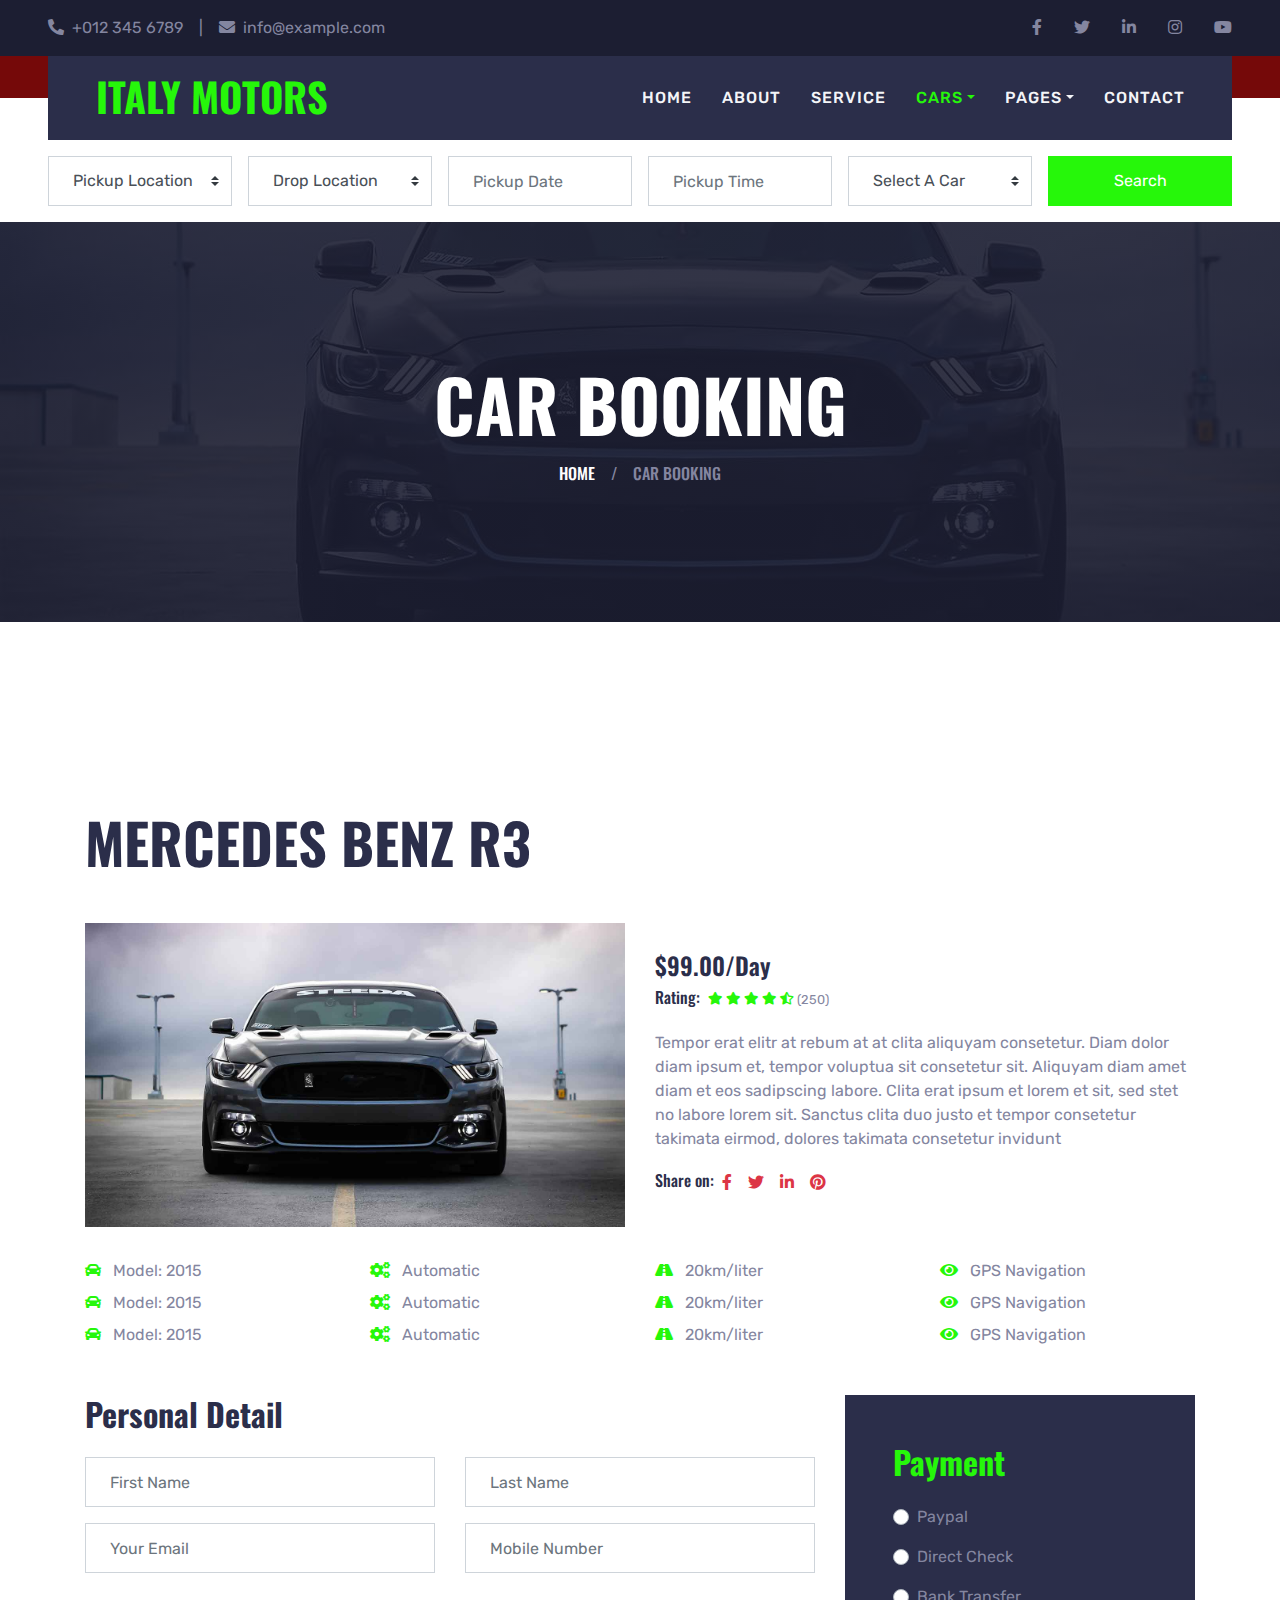
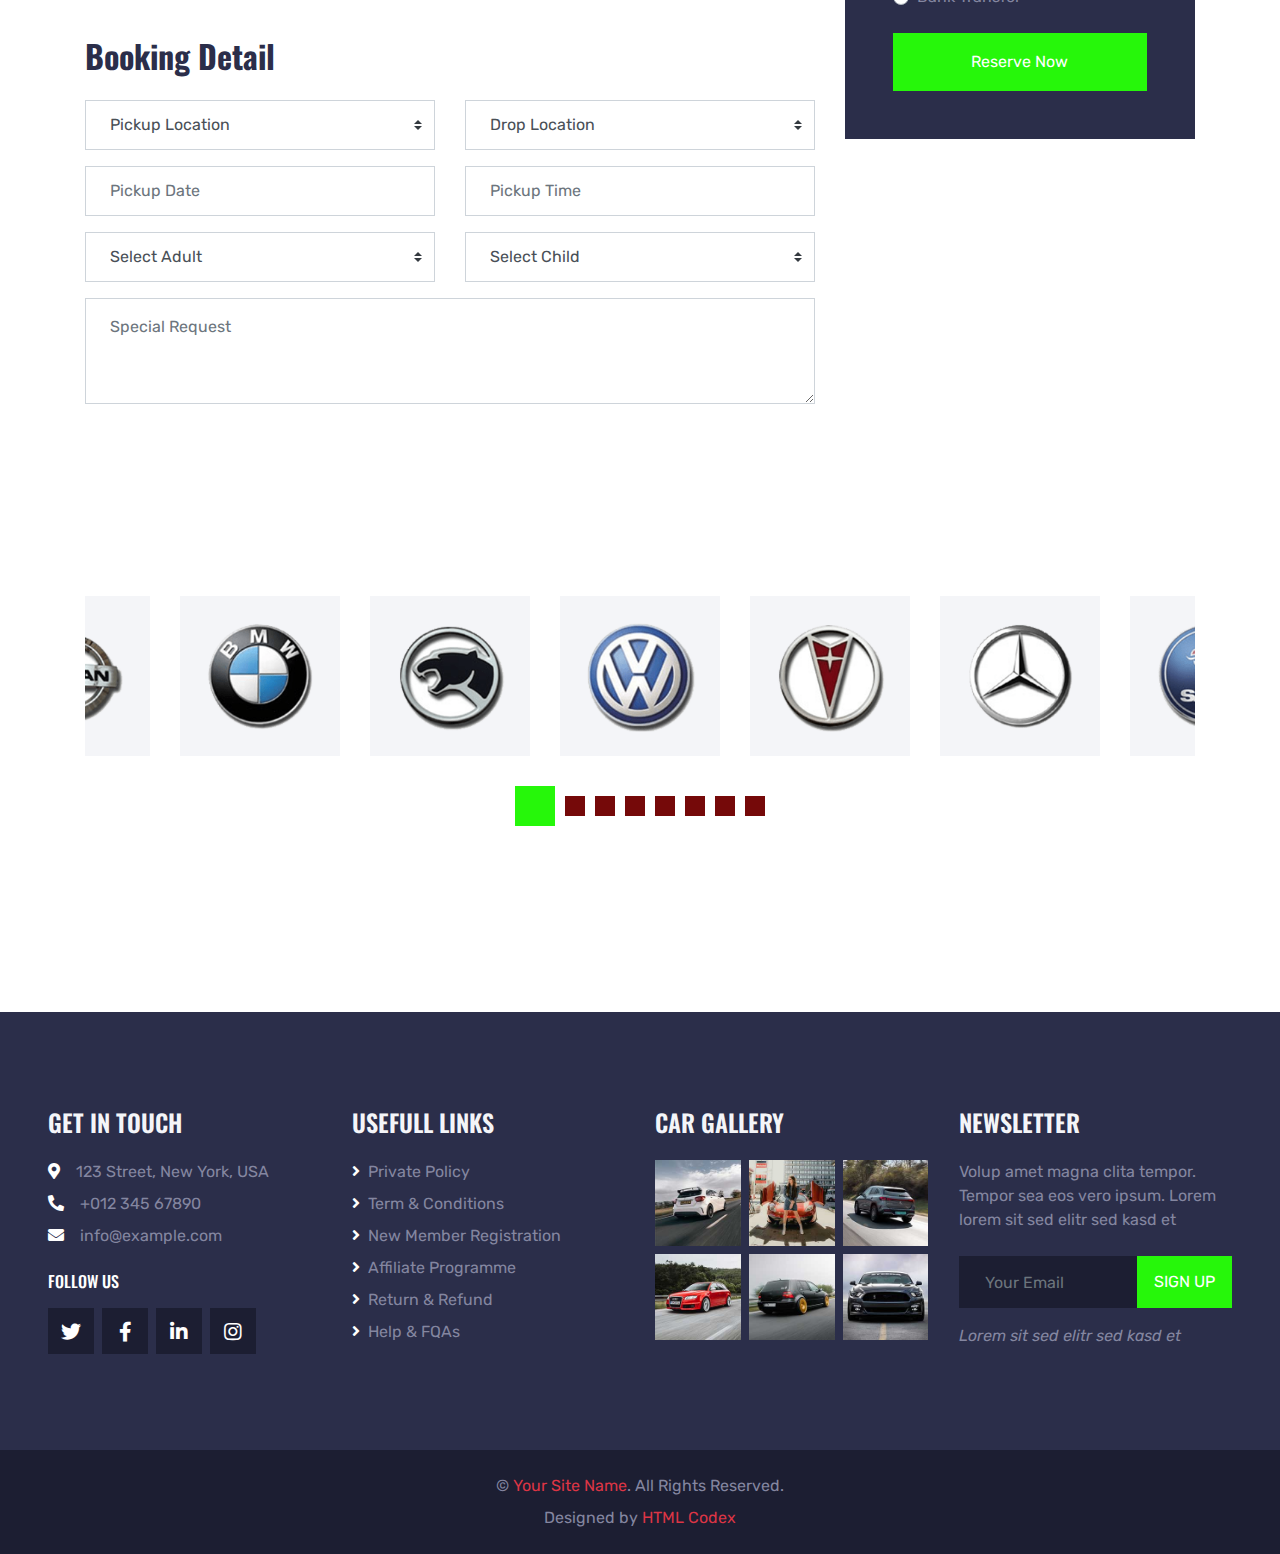
<file: booking.html>
<!DOCTYPE html>
<html lang="en">

<head>
    <meta charset="utf-8">
    <title>Italy Motors - Car Rental HTML Template</title>
    <meta content="width=device-width, initial-scale=1.0" name="viewport">
    <meta content="Free HTML Templates" name="keywords">
    <meta content="Free HTML Templates" name="description">

    <!-- Favicon -->
    <link href="img/favicon.ico" rel="icon">

    <!-- Google Web Fonts -->
    <link rel="preconnect" href="https://fonts.gstatic.com">
    <link href="https://fonts.googleapis.com/css2?family=Oswald:wght@400;500;600;700&family=Rubik&display=swap" rel="stylesheet"> 

    <!-- Font Awesome -->
    <link href="https://cdnjs.cloudflare.com/ajax/libs/font-awesome/5.15.0/css/all.min.css" rel="stylesheet">

    <!-- Libraries Stylesheet -->
    <link href="lib/owlcarousel/assets/owl.carousel.min.css" rel="stylesheet">
    <link href="lib/tempusdominus/css/tempusdominus-bootstrap-4.min.css" rel="stylesheet" />

    <!-- Customized Bootstrap Stylesheet -->
    <link href="css/bootstrap.min.css" rel="stylesheet">

    <!-- Template Stylesheet -->
    <link href="css/style.css" rel="stylesheet">
</head>

<body>
    <!-- Topbar Start -->
    <div class="container-fluid bg-dark py-3 px-lg-5 d-none d-lg-block">
        <div class="row">
            <div class="col-md-6 text-center text-lg-left mb-2 mb-lg-0">
                <div class="d-inline-flex align-items-center">
                    <a class="text-body pr-3" href=""><i class="fa fa-phone-alt mr-2"></i>+012 345 6789</a>
                    <span class="text-body">|</span>
                    <a class="text-body px-3" href=""><i class="fa fa-envelope mr-2"></i>info@example.com</a>
                </div>
            </div>
            <div class="col-md-6 text-center text-lg-right">
                <div class="d-inline-flex align-items-center">
                    <a class="text-body px-3" href="">
                        <i class="fab fa-facebook-f"></i>
                    </a>
                    <a class="text-body px-3" href="">
                        <i class="fab fa-twitter"></i>
                    </a>
                    <a class="text-body px-3" href="">
                        <i class="fab fa-linkedin-in"></i>
                    </a>
                    <a class="text-body px-3" href="">
                        <i class="fab fa-instagram"></i>
                    </a>
                    <a class="text-body pl-3" href="">
                        <i class="fab fa-youtube"></i>
                    </a>
                </div>
            </div>
        </div>
    </div>
    <!-- Topbar End -->


    <!-- Navbar Start -->
    <div class="container-fluid position-relative nav-bar p-0">
        <div class="position-relative px-lg-5" style="z-index: 9;">
            <nav class="navbar navbar-expand-lg bg-secondary navbar-dark py-3 py-lg-0 pl-3 pl-lg-5">
                <a href="" class="navbar-brand">
                    <h1 class="text-uppercase text-primary mb-1">Italy Motors</h1>
                </a>
                <button type="button" class="navbar-toggler" data-toggle="collapse" data-target="#navbarCollapse">
                    <span class="navbar-toggler-icon"></span>
                </button>
                <div class="collapse navbar-collapse justify-content-between px-3" id="navbarCollapse">
                    <div class="navbar-nav ml-auto py-0">
                        <a href="index.html" class="nav-item nav-link">Home</a>
                        <a href="about.html" class="nav-item nav-link">About</a>
                        <a href="service.html" class="nav-item nav-link">Service</a>
                        <div class="nav-item dropdown">
                            <a href="#" class="nav-link dropdown-toggle active" data-toggle="dropdown">Cars</a>
                            <div class="dropdown-menu rounded-0 m-0">
                                <a href="car.html" class="dropdown-item">Car Listing</a>
                                <a href="detail.html" class="dropdown-item">Car Detail</a>
                                <a href="booking.html" class="dropdown-item active">Car Booking</a>
                            </div>
                        </div>
                        <div class="nav-item dropdown">
                            <a href="#" class="nav-link dropdown-toggle" data-toggle="dropdown">Pages</a>
                            <div class="dropdown-menu rounded-0 m-0">
                                <a href="team.html" class="dropdown-item">The Team</a>
                                <a href="testimonial.html" class="dropdown-item">Testimonial</a>
                            </div>
                        </div>
                        <a href="contact.html" class="nav-item nav-link">Contact</a>
                    </div>
                </div>
            </nav>
        </div>
    </div>
    <!-- Navbar End -->


    <!-- Search Start -->
    <div class="container-fluid bg-white pt-3 px-lg-5">
        <div class="row mx-n2">
            <div class="col-xl-2 col-lg-4 col-md-6 px-2">
                <select class="custom-select px-4 mb-3" style="height: 50px;">
                    <option selected>Pickup Location</option>
                    <option value="1">Location 1</option>
                    <option value="2">Location 2</option>
                    <option value="3">Location 3</option>
                </select>
            </div>
            <div class="col-xl-2 col-lg-4 col-md-6 px-2">
                <select class="custom-select px-4 mb-3" style="height: 50px;">
                    <option selected>Drop Location</option>
                    <option value="1">Location 1</option>
                    <option value="2">Location 2</option>
                    <option value="3">Location 3</option>
                </select>
            </div>
            <div class="col-xl-2 col-lg-4 col-md-6 px-2">
                <div class="date mb-3" id="date" data-target-input="nearest">
                    <input type="text" class="form-control p-4 datetimepicker-input" placeholder="Pickup Date"
                        data-target="#date" data-toggle="datetimepicker" />
                </div>
            </div>
            <div class="col-xl-2 col-lg-4 col-md-6 px-2">
                <div class="time mb-3" id="time" data-target-input="nearest">
                    <input type="text" class="form-control p-4 datetimepicker-input" placeholder="Pickup Time"
                        data-target="#time" data-toggle="datetimepicker" />
                </div>
            </div>
            <div class="col-xl-2 col-lg-4 col-md-6 px-2">
                <select class="custom-select px-4 mb-3" style="height: 50px;">
                    <option selected>Select A Car</option>
                    <option value="1">Car 1</option>
                    <option value="2">Car 1</option>
                    <option value="3">Car 1</option>
                </select>
            </div>
            <div class="col-xl-2 col-lg-4 col-md-6 px-2">
                <button class="btn btn-primary btn-block mb-3" type="submit" style="height: 50px;">Search</button>
            </div>
        </div>
    </div>
    <!-- Search End -->


    <!-- Page Header Start -->
    <div class="container-fluid page-header">
        <h1 class="display-3 text-uppercase text-white mb-3">Car Booking</h1>
        <div class="d-inline-flex text-white">
            <h6 class="text-uppercase m-0"><a class="text-white" href="">Home</a></h6>
            <h6 class="text-body m-0 px-3">/</h6>
            <h6 class="text-uppercase text-body m-0">Car Booking</h6>
        </div>
    </div>
    <!-- Page Header Start -->


    <!-- Detail Start -->
    <div class="container-fluid pt-5">
        <div class="container pt-5 pb-3">
            <h1 class="display-4 text-uppercase mb-5">Mercedes Benz R3</h1>
            <div class="row align-items-center pb-2">
                <div class="col-lg-6 mb-4">
                    <img class="img-fluid" src="img/bg-banner.jpg" alt="">
                </div>
                <div class="col-lg-6 mb-4">
                    <h4 class="mb-2">$99.00/Day</h4>
                    <div class="d-flex mb-3">
                        <h6 class="mr-2">Rating:</h6>
                        <div class="d-flex align-items-center justify-content-center mb-1">
                            <small class="fa fa-star text-primary mr-1"></small>
                            <small class="fa fa-star text-primary mr-1"></small>
                            <small class="fa fa-star text-primary mr-1"></small>
                            <small class="fa fa-star text-primary mr-1"></small>
                            <small class="fa fa-star-half-alt text-primary mr-1"></small>
                            <small>(250)</small>
                        </div>
                    </div>
                    <p>Tempor erat elitr at rebum at at clita aliquyam consetetur. Diam dolor diam ipsum et, tempor voluptua sit consetetur sit. Aliquyam diam amet diam et eos sadipscing labore. Clita erat ipsum et lorem et sit, sed stet no labore lorem sit. Sanctus clita duo justo et tempor consetetur takimata eirmod, dolores takimata consetetur invidunt</p>
                    <div class="d-flex pt-1">
                        <h6>Share on:</h6>
                        <div class="d-inline-flex">
                            <a class="px-2" href=""><i class="fab fa-facebook-f"></i></a>
                            <a class="px-2" href=""><i class="fab fa-twitter"></i></a>
                            <a class="px-2" href=""><i class="fab fa-linkedin-in"></i></a>
                            <a class="px-2" href=""><i class="fab fa-pinterest"></i></a>
                        </div>
                    </div>
                </div>
            </div>
            <div class="row mt-n3 mt-lg-0 pb-4">
                <div class="col-md-3 col-6 mb-2">
                    <i class="fa fa-car text-primary mr-2"></i>
                    <span>Model: 2015</span>
                </div>
                <div class="col-md-3 col-6 mb-2">
                    <i class="fa fa-cogs text-primary mr-2"></i>
                    <span>Automatic</span>
                </div>
                <div class="col-md-3 col-6 mb-2">
                    <i class="fa fa-road text-primary mr-2"></i>
                    <span>20km/liter</span>
                </div>
                <div class="col-md-3 col-6 mb-2">
                    <i class="fa fa-eye text-primary mr-2"></i>
                    <span>GPS Navigation</span>
                </div>
                <div class="col-md-3 col-6 mb-2">
                    <i class="fa fa-car text-primary mr-2"></i>
                    <span>Model: 2015</span>
                </div>
                <div class="col-md-3 col-6 mb-2">
                    <i class="fa fa-cogs text-primary mr-2"></i>
                    <span>Automatic</span>
                </div>
                <div class="col-md-3 col-6 mb-2">
                    <i class="fa fa-road text-primary mr-2"></i>
                    <span>20km/liter</span>
                </div>
                <div class="col-md-3 col-6 mb-2">
                    <i class="fa fa-eye text-primary mr-2"></i>
                    <span>GPS Navigation</span>
                </div>
                <div class="col-md-3 col-6 mb-2">
                    <i class="fa fa-car text-primary mr-2"></i>
                    <span>Model: 2015</span>
                </div>
                <div class="col-md-3 col-6 mb-2">
                    <i class="fa fa-cogs text-primary mr-2"></i>
                    <span>Automatic</span>
                </div>
                <div class="col-md-3 col-6 mb-2">
                    <i class="fa fa-road text-primary mr-2"></i>
                    <span>20km/liter</span>
                </div>
                <div class="col-md-3 col-6 mb-2">
                    <i class="fa fa-eye text-primary mr-2"></i>
                    <span>GPS Navigation</span>
                </div>
            </div>
        </div>
    </div>
    <!-- Detail End -->


    <!-- Car Booking Start -->
    <div class="container-fluid pb-5">
        <div class="container">
            <div class="row">
                <div class="col-lg-8">
                    <h2 class="mb-4">Personal Detail</h2>
                    <div class="mb-5">
                        <div class="row">
                            <div class="col-6 form-group">
                                <input type="text" class="form-control p-4" placeholder="First Name" required="required">
                            </div>
                            <div class="col-6 form-group">
                                <input type="text" class="form-control p-4" placeholder="Last Name" required="required">
                            </div>
                        </div>
                        <div class="row">
                            <div class="col-6 form-group">
                                <input type="email" class="form-control p-4" placeholder="Your Email" required="required">
                            </div>
                            <div class="col-6 form-group">
                                <input type="text" class="form-control p-4" placeholder="Mobile Number" required="required">
                            </div>
                        </div>
                    </div>
                    <h2 class="mb-4">Booking Detail</h2>
                    <div class="mb-5">
                        <div class="row">
                            <div class="col-6 form-group">
                                <select class="custom-select px-4" style="height: 50px;">
                                    <option selected>Pickup Location</option>
                                    <option value="1">Location 1</option>
                                    <option value="2">Location 2</option>
                                    <option value="3">Location 3</option>
                                </select>
                            </div>
                            <div class="col-6 form-group">
                                <select class="custom-select px-4" style="height: 50px;">
                                    <option selected>Drop Location</option>
                                    <option value="1">Location 1</option>
                                    <option value="2">Location 2</option>
                                    <option value="3">Location 3</option>
                                </select>
                            </div>
                        </div>
                        <div class="row">
                            <div class="col-6 form-group">
                                <div class="date" id="date2" data-target-input="nearest">
                                    <input type="text" class="form-control p-4 datetimepicker-input" placeholder="Pickup Date"
                                        data-target="#date2" data-toggle="datetimepicker" />
                                </div>
                            </div>
                            <div class="col-6 form-group">
                                <div class="time" id="time2" data-target-input="nearest">
                                    <input type="text" class="form-control p-4 datetimepicker-input" placeholder="Pickup Time"
                                        data-target="#time2" data-toggle="datetimepicker" />
                                </div>
                            </div>
                        </div>
                        <div class="row">
                            <div class="col-6 form-group">
                                <select class="custom-select px-4" style="height: 50px;">
                                    <option selected>Select Adult</option>
                                    <option value="1">Adult 1</option>
                                    <option value="2">Adult 2</option>
                                    <option value="3">Adult 3</option>
                                </select>
                            </div>
                            <div class="col-6 form-group">
                                <select class="custom-select px-4" style="height: 50px;">
                                    <option selected>Select Child</option>
                                    <option value="1">Child 1</option>
                                    <option value="2">Child 2</option>
                                    <option value="3">Child 3</option>
                                </select>
                            </div>
                        </div>
                        <div class="form-group">
                            <textarea class="form-control py-3 px-4" rows="3" placeholder="Special Request" required="required"></textarea>
                        </div>
                    </div>
                </div>
                <div class="col-lg-4">
                    <div class="bg-secondary p-5 mb-5">
                        <h2 class="text-primary mb-4">Payment</h2>
                        <div class="form-group">
                            <div class="custom-control custom-radio">
                                <input type="radio" class="custom-control-input" name="payment" id="paypal">
                                <label class="custom-control-label" for="paypal">Paypal</label>
                            </div>
                        </div>
                        <div class="form-group">
                            <div class="custom-control custom-radio">
                                <input type="radio" class="custom-control-input" name="payment" id="directcheck">
                                <label class="custom-control-label" for="directcheck">Direct Check</label>
                            </div>
                        </div>
                        <div class="form-group mb-4">
                            <div class="custom-control custom-radio">
                                <input type="radio" class="custom-control-input" name="payment" id="banktransfer">
                                <label class="custom-control-label" for="banktransfer">Bank Transfer</label>
                            </div>
                        </div>
                        <button class="btn btn-block btn-primary py-3">Reserve Now</button>
                    </div>
                </div>
            </div>
        </div>
    </div>
    <!-- Car Booking End -->


    <!-- Vendor Start -->
    <div class="container-fluid py-5">
        <div class="container py-5">
            <div class="owl-carousel vendor-carousel">
                <div class="bg-light p-4">
                    <img src="img/vendor-1.png" alt="">
                </div>
                <div class="bg-light p-4">
                    <img src="img/vendor-2.png" alt="">
                </div>
                <div class="bg-light p-4">
                    <img src="img/vendor-3.png" alt="">
                </div>
                <div class="bg-light p-4">
                    <img src="img/vendor-4.png" alt="">
                </div>
                <div class="bg-light p-4">
                    <img src="img/vendor-5.png" alt="">
                </div>
                <div class="bg-light p-4">
                    <img src="img/vendor-6.png" alt="">
                </div>
                <div class="bg-light p-4">
                    <img src="img/vendor-7.png" alt="">
                </div>
                <div class="bg-light p-4">
                    <img src="img/vendor-8.png" alt="">
                </div>
            </div>
        </div>
    </div>
    <!-- Vendor End -->


    <!-- Footer Start -->
    <div class="container-fluid bg-secondary py-5 px-sm-3 px-md-5" style="margin-top: 90px;">
        <div class="row pt-5">
            <div class="col-lg-3 col-md-6 mb-5">
                <h4 class="text-uppercase text-light mb-4">Get In Touch</h4>
                <p class="mb-2"><i class="fa fa-map-marker-alt text-white mr-3"></i>123 Street, New York, USA</p>
                <p class="mb-2"><i class="fa fa-phone-alt text-white mr-3"></i>+012 345 67890</p>
                <p><i class="fa fa-envelope text-white mr-3"></i>info@example.com</p>
                <h6 class="text-uppercase text-white py-2">Follow Us</h6>
                <div class="d-flex justify-content-start">
                    <a class="btn btn-lg btn-dark btn-lg-square mr-2" href="#"><i class="fab fa-twitter"></i></a>
                    <a class="btn btn-lg btn-dark btn-lg-square mr-2" href="#"><i class="fab fa-facebook-f"></i></a>
                    <a class="btn btn-lg btn-dark btn-lg-square mr-2" href="#"><i class="fab fa-linkedin-in"></i></a>
                    <a class="btn btn-lg btn-dark btn-lg-square" href="#"><i class="fab fa-instagram"></i></a>
                </div>
            </div>
            <div class="col-lg-3 col-md-6 mb-5">
                <h4 class="text-uppercase text-light mb-4">Usefull Links</h4>
                <div class="d-flex flex-column justify-content-start">
                    <a class="text-body mb-2" href="#"><i class="fa fa-angle-right text-white mr-2"></i>Private Policy</a>
                    <a class="text-body mb-2" href="#"><i class="fa fa-angle-right text-white mr-2"></i>Term & Conditions</a>
                    <a class="text-body mb-2" href="#"><i class="fa fa-angle-right text-white mr-2"></i>New Member Registration</a>
                    <a class="text-body mb-2" href="#"><i class="fa fa-angle-right text-white mr-2"></i>Affiliate Programme</a>
                    <a class="text-body mb-2" href="#"><i class="fa fa-angle-right text-white mr-2"></i>Return & Refund</a>
                    <a class="text-body" href="#"><i class="fa fa-angle-right text-white mr-2"></i>Help & FQAs</a>
                </div>
            </div>
            <div class="col-lg-3 col-md-6 mb-5">
                <h4 class="text-uppercase text-light mb-4">Car Gallery</h4>
                <div class="row mx-n1">
                    <div class="col-4 px-1 mb-2">
                        <a href=""><img class="w-100" src="img/gallery-1.jpg" alt=""></a>
                    </div>
                    <div class="col-4 px-1 mb-2">
                        <a href=""><img class="w-100" src="img/gallery-2.jpg" alt=""></a>
                    </div>
                    <div class="col-4 px-1 mb-2">
                        <a href=""><img class="w-100" src="img/gallery-3.jpg" alt=""></a>
                    </div>
                    <div class="col-4 px-1 mb-2">
                        <a href=""><img class="w-100" src="img/gallery-4.jpg" alt=""></a>
                    </div>
                    <div class="col-4 px-1 mb-2">
                        <a href=""><img class="w-100" src="img/gallery-5.jpg" alt=""></a>
                    </div>
                    <div class="col-4 px-1 mb-2">
                        <a href=""><img class="w-100" src="img/gallery-6.jpg" alt=""></a>
                    </div>
                </div>
            </div>
            <div class="col-lg-3 col-md-6 mb-5">
                <h4 class="text-uppercase text-light mb-4">Newsletter</h4>
                <p class="mb-4">Volup amet magna clita tempor. Tempor sea eos vero ipsum. Lorem lorem sit sed elitr sed kasd et</p>
                <div class="w-100 mb-3">
                    <div class="input-group">
                        <input type="text" class="form-control bg-dark border-dark" style="padding: 25px;" placeholder="Your Email">
                        <div class="input-group-append">
                            <button class="btn btn-primary text-uppercase px-3">Sign Up</button>
                        </div>
                    </div>
                </div>
                <i>Lorem sit sed elitr sed kasd et</i>
            </div>
        </div>
    </div>
    <div class="container-fluid bg-dark py-4 px-sm-3 px-md-5">
        <p class="mb-2 text-center text-body">&copy; <a href="#">Your Site Name</a>. All Rights Reserved.</p>
        <p class="m-0 text-center text-body">Designed by <a href="https://htmlcodex.com">HTML Codex</a></p>
    </div>
    <!-- Footer End -->


    <!-- Back to Top -->
    <a href="#" class="btn btn-lg btn-primary btn-lg-square back-to-top"><i class="fa fa-angle-double-up"></i></a>


    <!-- JavaScript Libraries -->
    <script src="https://code.jquery.com/jquery-3.4.1.min.js"></script>
    <script src="https://stackpath.bootstrapcdn.com/bootstrap/4.4.1/js/bootstrap.bundle.min.js"></script>
    <script src="lib/easing/easing.min.js"></script>
    <script src="lib/waypoints/waypoints.min.js"></script>
    <script src="lib/owlcarousel/owl.carousel.min.js"></script>
    <script src="lib/tempusdominus/js/moment.min.js"></script>
    <script src="lib/tempusdominus/js/moment-timezone.min.js"></script>
    <script src="lib/tempusdominus/js/tempusdominus-bootstrap-4.min.js"></script>

    <!-- Template Javascript -->
    <script src="js/main.js"></script>
</body>

</html>
</file>
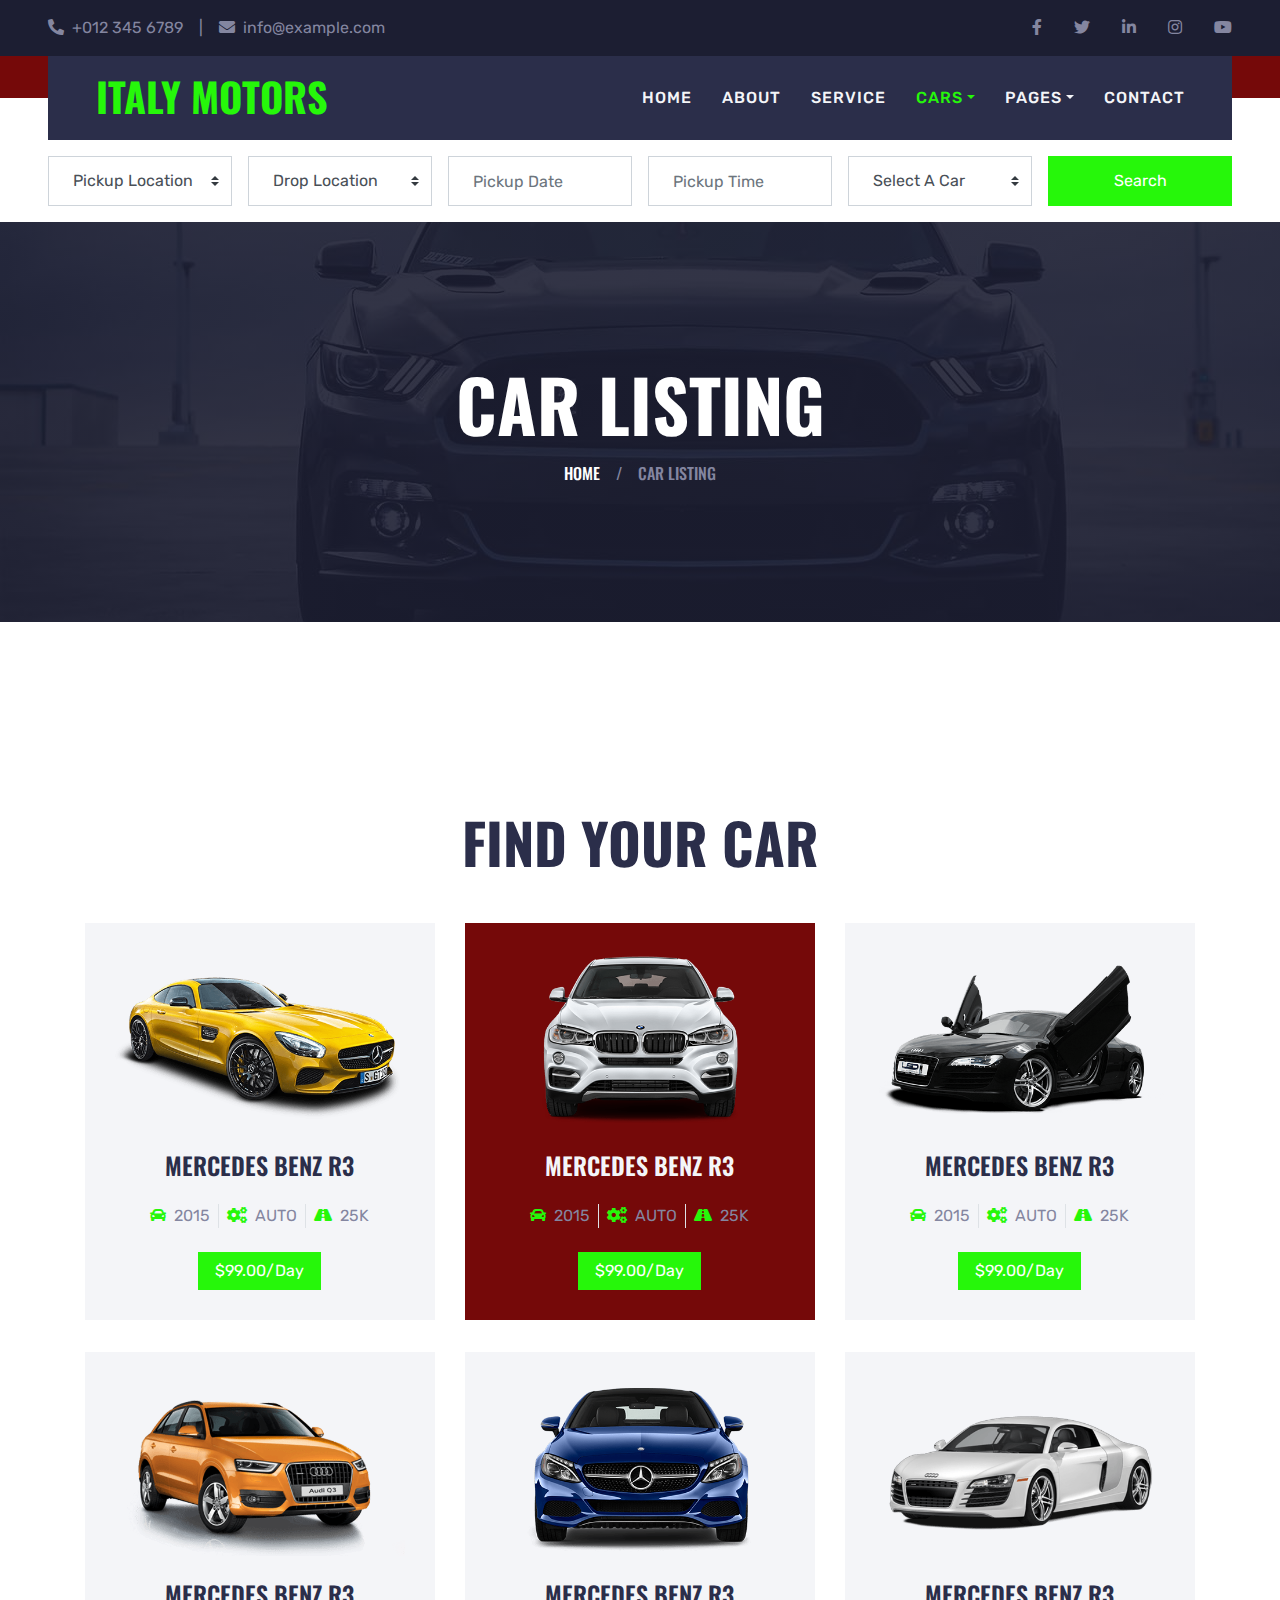
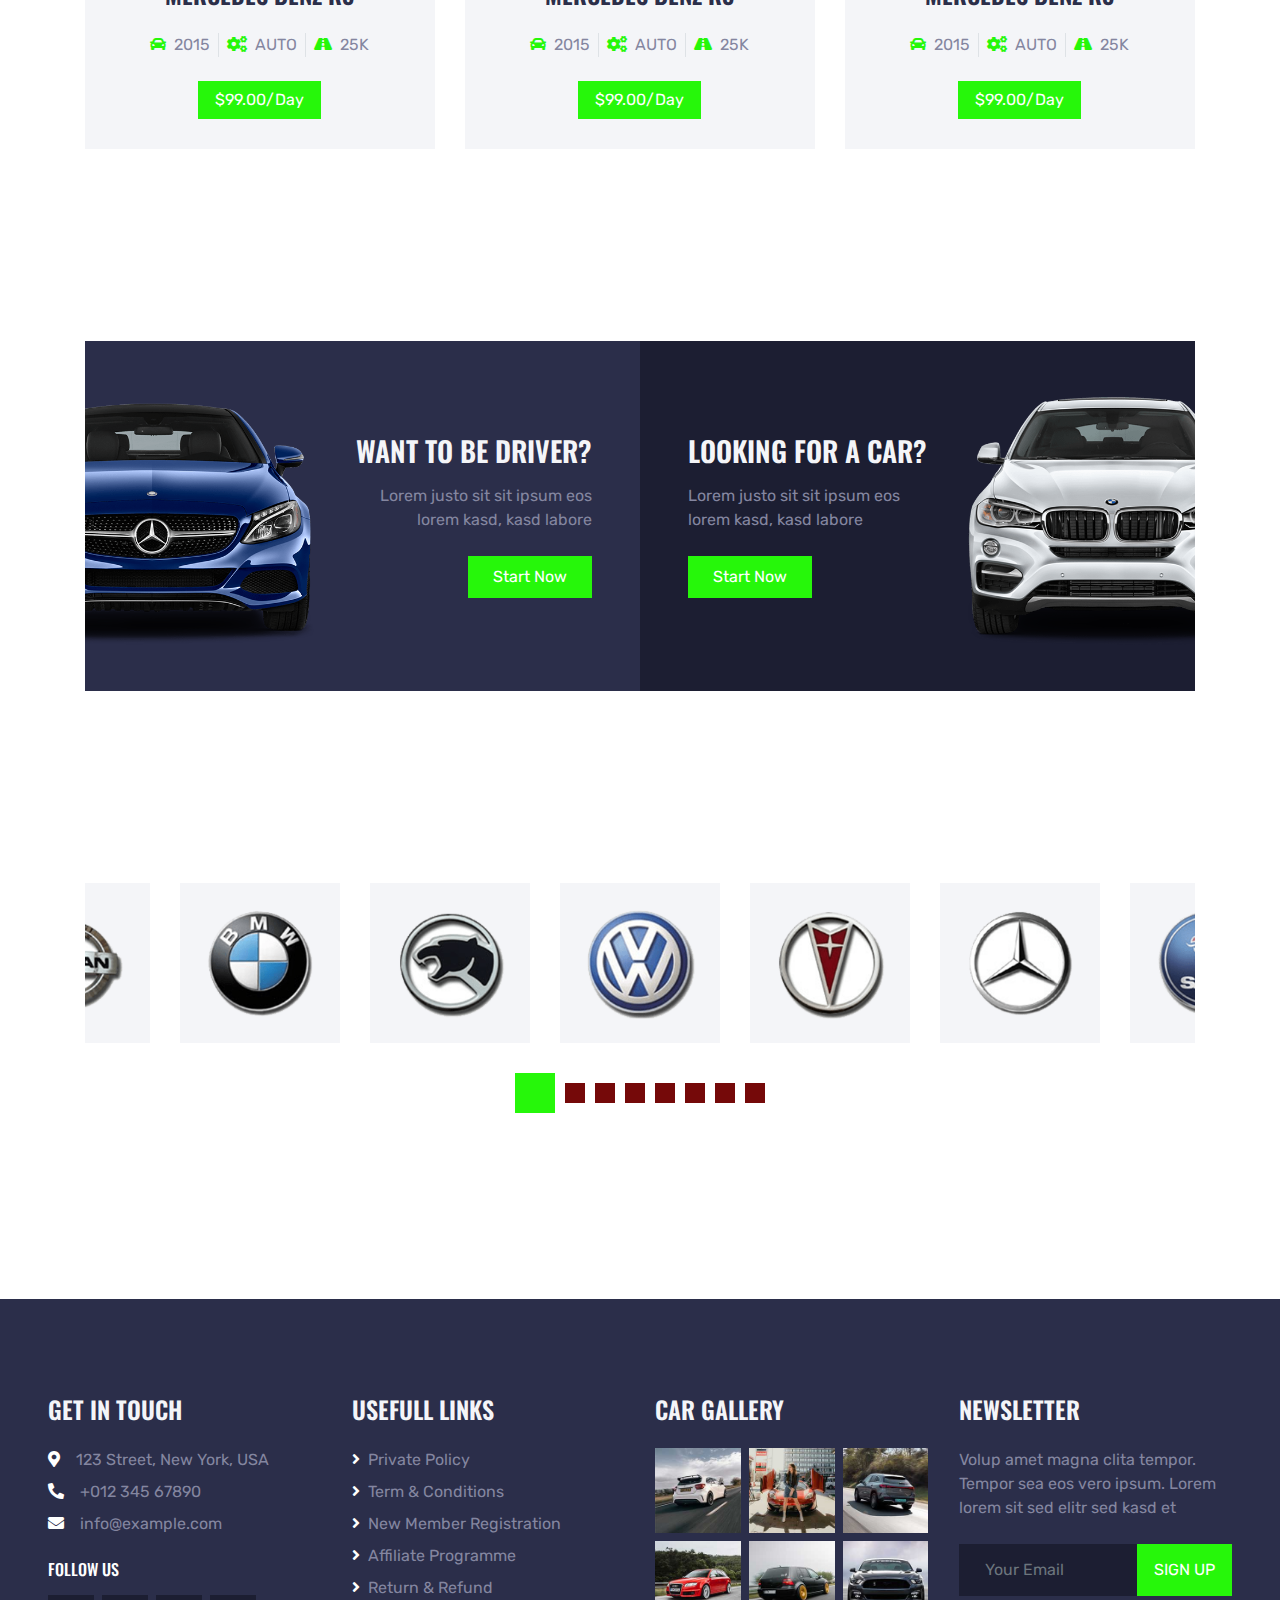
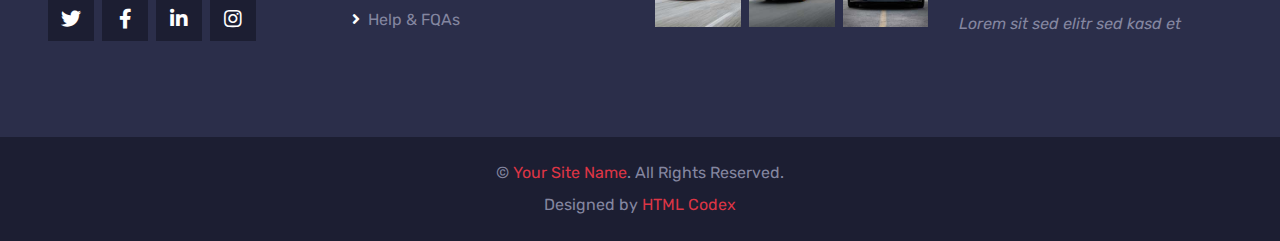
<file: car.html>
<!DOCTYPE html>
<html lang="en">

<head>
    <meta charset="utf-8">
    <title>Italy Motors - Car Rental HTML Template</title>
    <meta content="width=device-width, initial-scale=1.0" name="viewport">
    <meta content="Free HTML Templates" name="keywords">
    <meta content="Free HTML Templates" name="description">

    <!-- Favicon -->
    <link href="img/favicon.ico" rel="icon">

    <!-- Google Web Fonts -->
    <link rel="preconnect" href="https://fonts.gstatic.com">
    <link href="https://fonts.googleapis.com/css2?family=Oswald:wght@400;500;600;700&family=Rubik&display=swap" rel="stylesheet"> 

    <!-- Font Awesome -->
    <link href="https://cdnjs.cloudflare.com/ajax/libs/font-awesome/5.15.0/css/all.min.css" rel="stylesheet">

    <!-- Libraries Stylesheet -->
    <link href="lib/owlcarousel/assets/owl.carousel.min.css" rel="stylesheet">
    <link href="lib/tempusdominus/css/tempusdominus-bootstrap-4.min.css" rel="stylesheet" />

    <!-- Customized Bootstrap Stylesheet -->
    <link href="css/bootstrap.min.css" rel="stylesheet">

    <!-- Template Stylesheet -->
    <link href="css/style.css" rel="stylesheet">
</head>

<body>
    <!-- Topbar Start -->
    <div class="container-fluid bg-dark py-3 px-lg-5 d-none d-lg-block">
        <div class="row">
            <div class="col-md-6 text-center text-lg-left mb-2 mb-lg-0">
                <div class="d-inline-flex align-items-center">
                    <a class="text-body pr-3" href=""><i class="fa fa-phone-alt mr-2"></i>+012 345 6789</a>
                    <span class="text-body">|</span>
                    <a class="text-body px-3" href=""><i class="fa fa-envelope mr-2"></i>info@example.com</a>
                </div>
            </div>
            <div class="col-md-6 text-center text-lg-right">
                <div class="d-inline-flex align-items-center">
                    <a class="text-body px-3" href="">
                        <i class="fab fa-facebook-f"></i>
                    </a>
                    <a class="text-body px-3" href="">
                        <i class="fab fa-twitter"></i>
                    </a>
                    <a class="text-body px-3" href="">
                        <i class="fab fa-linkedin-in"></i>
                    </a>
                    <a class="text-body px-3" href="">
                        <i class="fab fa-instagram"></i>
                    </a>
                    <a class="text-body pl-3" href="">
                        <i class="fab fa-youtube"></i>
                    </a>
                </div>
            </div>
        </div>
    </div>
    <!-- Topbar End -->


    <!-- Navbar Start -->
    <div class="container-fluid position-relative nav-bar p-0">
        <div class="position-relative px-lg-5" style="z-index: 9;">
            <nav class="navbar navbar-expand-lg bg-secondary navbar-dark py-3 py-lg-0 pl-3 pl-lg-5">
                <a href="" class="navbar-brand">
                    <h1 class="text-uppercase text-primary mb-1">Italy Motors</h1>
                </a>
                <button type="button" class="navbar-toggler" data-toggle="collapse" data-target="#navbarCollapse">
                    <span class="navbar-toggler-icon"></span>
                </button>
                <div class="collapse navbar-collapse justify-content-between px-3" id="navbarCollapse">
                    <div class="navbar-nav ml-auto py-0">
                        <a href="index.html" class="nav-item nav-link">Home</a>
                        <a href="about.html" class="nav-item nav-link">About</a>
                        <a href="service.html" class="nav-item nav-link">Service</a>
                        <div class="nav-item dropdown">
                            <a href="#" class="nav-link dropdown-toggle active" data-toggle="dropdown">Cars</a>
                            <div class="dropdown-menu rounded-0 m-0">
                                <a href="car.html" class="dropdown-item active">Car Listing</a>
                                <a href="detail.html" class="dropdown-item">Car Detail</a>
                                <a href="booking.html" class="dropdown-item">Car Booking</a>
                            </div>
                        </div>
                        <div class="nav-item dropdown">
                            <a href="#" class="nav-link dropdown-toggle" data-toggle="dropdown">Pages</a>
                            <div class="dropdown-menu rounded-0 m-0">
                                <a href="team.html" class="dropdown-item">The Team</a>
                                <a href="testimonial.html" class="dropdown-item">Testimonial</a>
                            </div>
                        </div>
                        <a href="contact.html" class="nav-item nav-link">Contact</a>
                    </div>
                </div>
            </nav>
        </div>
    </div>
    <!-- Navbar End -->


    <!-- Search Start -->
    <div class="container-fluid bg-white pt-3 px-lg-5">
        <div class="row mx-n2">
            <div class="col-xl-2 col-lg-4 col-md-6 px-2">
                <select class="custom-select px-4 mb-3" style="height: 50px;">
                    <option selected>Pickup Location</option>
                    <option value="1">Location 1</option>
                    <option value="2">Location 2</option>
                    <option value="3">Location 3</option>
                </select>
            </div>
            <div class="col-xl-2 col-lg-4 col-md-6 px-2">
                <select class="custom-select px-4 mb-3" style="height: 50px;">
                    <option selected>Drop Location</option>
                    <option value="1">Location 1</option>
                    <option value="2">Location 2</option>
                    <option value="3">Location 3</option>
                </select>
            </div>
            <div class="col-xl-2 col-lg-4 col-md-6 px-2">
                <div class="date mb-3" id="date" data-target-input="nearest">
                    <input type="text" class="form-control p-4 datetimepicker-input" placeholder="Pickup Date"
                        data-target="#date" data-toggle="datetimepicker" />
                </div>
            </div>
            <div class="col-xl-2 col-lg-4 col-md-6 px-2">
                <div class="time mb-3" id="time" data-target-input="nearest">
                    <input type="text" class="form-control p-4 datetimepicker-input" placeholder="Pickup Time"
                        data-target="#time" data-toggle="datetimepicker" />
                </div>
            </div>
            <div class="col-xl-2 col-lg-4 col-md-6 px-2">
                <select class="custom-select px-4 mb-3" style="height: 50px;">
                    <option selected>Select A Car</option>
                    <option value="1">Car 1</option>
                    <option value="2">Car 1</option>
                    <option value="3">Car 1</option>
                </select>
            </div>
            <div class="col-xl-2 col-lg-4 col-md-6 px-2">
                <button class="btn btn-primary btn-block mb-3" type="submit" style="height: 50px;">Search</button>
            </div>
        </div>
    </div>
    <!-- Search End -->


    <!-- Page Header Start -->
    <div class="container-fluid page-header">
        <h1 class="display-3 text-uppercase text-white mb-3">Car Listing</h1>
        <div class="d-inline-flex text-white">
            <h6 class="text-uppercase m-0"><a class="text-white" href="">Home</a></h6>
            <h6 class="text-body m-0 px-3">/</h6>
            <h6 class="text-uppercase text-body m-0">Car Listing</h6>
        </div>
    </div>
    <!-- Page Header Start -->


    <!-- Rent A Car Start -->
    <div class="container-fluid py-5">
        <div class="container pt-5 pb-3">
            <h1 class="display-4 text-uppercase text-center mb-5">Find Your Car</h1>
            <div class="row">
                <div class="col-lg-4 col-md-6 mb-2">
                    <div class="rent-item mb-4">
                        <img class="img-fluid mb-4" src="img/car-rent-1.png" alt="">
                        <h4 class="text-uppercase mb-4">Mercedes Benz R3</h4>
                        <div class="d-flex justify-content-center mb-4">
                            <div class="px-2">
                                <i class="fa fa-car text-primary mr-1"></i>
                                <span>2015</span>
                            </div>
                            <div class="px-2 border-left border-right">
                                <i class="fa fa-cogs text-primary mr-1"></i>
                                <span>AUTO</span>
                            </div>
                            <div class="px-2">
                                <i class="fa fa-road text-primary mr-1"></i>
                                <span>25K</span>
                            </div>
                        </div>
                        <a class="btn btn-primary px-3" href="">$99.00/Day</a>
                    </div>
                </div>
                <div class="col-lg-4 col-md-6 mb-2">
                    <div class="rent-item active mb-4">
                        <img class="img-fluid mb-4" src="img/car-rent-2.png" alt="">
                        <h4 class="text-uppercase mb-4">Mercedes Benz R3</h4>
                        <div class="d-flex justify-content-center mb-4">
                            <div class="px-2">
                                <i class="fa fa-car text-primary mr-1"></i>
                                <span>2015</span>
                            </div>
                            <div class="px-2 border-left border-right">
                                <i class="fa fa-cogs text-primary mr-1"></i>
                                <span>AUTO</span>
                            </div>
                            <div class="px-2">
                                <i class="fa fa-road text-primary mr-1"></i>
                                <span>25K</span>
                            </div>
                        </div>
                        <a class="btn btn-primary px-3" href="">$99.00/Day</a>
                    </div>
                </div>
                <div class="col-lg-4 col-md-6 mb-2">
                    <div class="rent-item mb-4">
                        <img class="img-fluid mb-4" src="img/car-rent-3.png" alt="">
                        <h4 class="text-uppercase mb-4">Mercedes Benz R3</h4>
                        <div class="d-flex justify-content-center mb-4">
                            <div class="px-2">
                                <i class="fa fa-car text-primary mr-1"></i>
                                <span>2015</span>
                            </div>
                            <div class="px-2 border-left border-right">
                                <i class="fa fa-cogs text-primary mr-1"></i>
                                <span>AUTO</span>
                            </div>
                            <div class="px-2">
                                <i class="fa fa-road text-primary mr-1"></i>
                                <span>25K</span>
                            </div>
                        </div>
                        <a class="btn btn-primary px-3" href="">$99.00/Day</a>
                    </div>
                </div>
                <div class="col-lg-4 col-md-6 mb-2">
                    <div class="rent-item mb-4">
                        <img class="img-fluid mb-4" src="img/car-rent-4.png" alt="">
                        <h4 class="text-uppercase mb-4">Mercedes Benz R3</h4>
                        <div class="d-flex justify-content-center mb-4">
                            <div class="px-2">
                                <i class="fa fa-car text-primary mr-1"></i>
                                <span>2015</span>
                            </div>
                            <div class="px-2 border-left border-right">
                                <i class="fa fa-cogs text-primary mr-1"></i>
                                <span>AUTO</span>
                            </div>
                            <div class="px-2">
                                <i class="fa fa-road text-primary mr-1"></i>
                                <span>25K</span>
                            </div>
                        </div>
                        <a class="btn btn-primary px-3" href="">$99.00/Day</a>
                    </div>
                </div>
                <div class="col-lg-4 col-md-6 mb-2">
                    <div class="rent-item mb-4">
                        <img class="img-fluid mb-4" src="img/car-rent-5.png" alt="">
                        <h4 class="text-uppercase mb-4">Mercedes Benz R3</h4>
                        <div class="d-flex justify-content-center mb-4">
                            <div class="px-2">
                                <i class="fa fa-car text-primary mr-1"></i>
                                <span>2015</span>
                            </div>
                            <div class="px-2 border-left border-right">
                                <i class="fa fa-cogs text-primary mr-1"></i>
                                <span>AUTO</span>
                            </div>
                            <div class="px-2">
                                <i class="fa fa-road text-primary mr-1"></i>
                                <span>25K</span>
                            </div>
                        </div>
                        <a class="btn btn-primary px-3" href="">$99.00/Day</a>
                    </div>
                </div>
                <div class="col-lg-4 col-md-6 mb-2">
                    <div class="rent-item mb-4">
                        <img class="img-fluid mb-4" src="img/car-rent-6.png" alt="">
                        <h4 class="text-uppercase mb-4">Mercedes Benz R3</h4>
                        <div class="d-flex justify-content-center mb-4">
                            <div class="px-2">
                                <i class="fa fa-car text-primary mr-1"></i>
                                <span>2015</span>
                            </div>
                            <div class="px-2 border-left border-right">
                                <i class="fa fa-cogs text-primary mr-1"></i>
                                <span>AUTO</span>
                            </div>
                            <div class="px-2">
                                <i class="fa fa-road text-primary mr-1"></i>
                                <span>25K</span>
                            </div>
                        </div>
                        <a class="btn btn-primary px-3" href="">$99.00/Day</a>
                    </div>
                </div>
            </div>
        </div>
    </div>
    <!-- Rent A Car End -->


    <!-- Banner Start -->
    <div class="container-fluid py-5">
        <div class="container py-5">
            <div class="row mx-0">
                <div class="col-lg-6 px-0">
                    <div class="px-5 bg-secondary d-flex align-items-center justify-content-between" style="height: 350px;">
                        <img class="img-fluid flex-shrink-0 ml-n5 w-50 mr-4" src="img/banner-left.png" alt="">
                        <div class="text-right">
                            <h3 class="text-uppercase text-light mb-3">Want to be driver?</h3>
                            <p class="mb-4">Lorem justo sit sit ipsum eos lorem kasd, kasd labore</p>
                            <a class="btn btn-primary py-2 px-4" href="">Start Now</a>
                        </div>
                    </div>
                </div>
                <div class="col-lg-6 px-0">
                    <div class="px-5 bg-dark d-flex align-items-center justify-content-between" style="height: 350px;">
                        <div class="text-left">
                            <h3 class="text-uppercase text-light mb-3">Looking for a car?</h3>
                            <p class="mb-4">Lorem justo sit sit ipsum eos lorem kasd, kasd labore</p>
                            <a class="btn btn-primary py-2 px-4" href="">Start Now</a>
                        </div>
                        <img class="img-fluid flex-shrink-0 mr-n5 w-50 ml-4" src="img/banner-right.png" alt="">
                    </div>
                </div>
            </div>
        </div>
    </div>
    <!-- Banner End -->


    <!-- Vendor Start -->
    <div class="container-fluid py-5">
        <div class="container py-5">
            <div class="owl-carousel vendor-carousel">
                <div class="bg-light p-4">
                    <img src="img/vendor-1.png" alt="">
                </div>
                <div class="bg-light p-4">
                    <img src="img/vendor-2.png" alt="">
                </div>
                <div class="bg-light p-4">
                    <img src="img/vendor-3.png" alt="">
                </div>
                <div class="bg-light p-4">
                    <img src="img/vendor-4.png" alt="">
                </div>
                <div class="bg-light p-4">
                    <img src="img/vendor-5.png" alt="">
                </div>
                <div class="bg-light p-4">
                    <img src="img/vendor-6.png" alt="">
                </div>
                <div class="bg-light p-4">
                    <img src="img/vendor-7.png" alt="">
                </div>
                <div class="bg-light p-4">
                    <img src="img/vendor-8.png" alt="">
                </div>
            </div>
        </div>
    </div>
    <!-- Vendor End -->


    <!-- Footer Start -->
    <div class="container-fluid bg-secondary py-5 px-sm-3 px-md-5" style="margin-top: 90px;">
        <div class="row pt-5">
            <div class="col-lg-3 col-md-6 mb-5">
                <h4 class="text-uppercase text-light mb-4">Get In Touch</h4>
                <p class="mb-2"><i class="fa fa-map-marker-alt text-white mr-3"></i>123 Street, New York, USA</p>
                <p class="mb-2"><i class="fa fa-phone-alt text-white mr-3"></i>+012 345 67890</p>
                <p><i class="fa fa-envelope text-white mr-3"></i>info@example.com</p>
                <h6 class="text-uppercase text-white py-2">Follow Us</h6>
                <div class="d-flex justify-content-start">
                    <a class="btn btn-lg btn-dark btn-lg-square mr-2" href="#"><i class="fab fa-twitter"></i></a>
                    <a class="btn btn-lg btn-dark btn-lg-square mr-2" href="#"><i class="fab fa-facebook-f"></i></a>
                    <a class="btn btn-lg btn-dark btn-lg-square mr-2" href="#"><i class="fab fa-linkedin-in"></i></a>
                    <a class="btn btn-lg btn-dark btn-lg-square" href="#"><i class="fab fa-instagram"></i></a>
                </div>
            </div>
            <div class="col-lg-3 col-md-6 mb-5">
                <h4 class="text-uppercase text-light mb-4">Usefull Links</h4>
                <div class="d-flex flex-column justify-content-start">
                    <a class="text-body mb-2" href="#"><i class="fa fa-angle-right text-white mr-2"></i>Private Policy</a>
                    <a class="text-body mb-2" href="#"><i class="fa fa-angle-right text-white mr-2"></i>Term & Conditions</a>
                    <a class="text-body mb-2" href="#"><i class="fa fa-angle-right text-white mr-2"></i>New Member Registration</a>
                    <a class="text-body mb-2" href="#"><i class="fa fa-angle-right text-white mr-2"></i>Affiliate Programme</a>
                    <a class="text-body mb-2" href="#"><i class="fa fa-angle-right text-white mr-2"></i>Return & Refund</a>
                    <a class="text-body" href="#"><i class="fa fa-angle-right text-white mr-2"></i>Help & FQAs</a>
                </div>
            </div>
            <div class="col-lg-3 col-md-6 mb-5">
                <h4 class="text-uppercase text-light mb-4">Car Gallery</h4>
                <div class="row mx-n1">
                    <div class="col-4 px-1 mb-2">
                        <a href=""><img class="w-100" src="img/gallery-1.jpg" alt=""></a>
                    </div>
                    <div class="col-4 px-1 mb-2">
                        <a href=""><img class="w-100" src="img/gallery-2.jpg" alt=""></a>
                    </div>
                    <div class="col-4 px-1 mb-2">
                        <a href=""><img class="w-100" src="img/gallery-3.jpg" alt=""></a>
                    </div>
                    <div class="col-4 px-1 mb-2">
                        <a href=""><img class="w-100" src="img/gallery-4.jpg" alt=""></a>
                    </div>
                    <div class="col-4 px-1 mb-2">
                        <a href=""><img class="w-100" src="img/gallery-5.jpg" alt=""></a>
                    </div>
                    <div class="col-4 px-1 mb-2">
                        <a href=""><img class="w-100" src="img/gallery-6.jpg" alt=""></a>
                    </div>
                </div>
            </div>
            <div class="col-lg-3 col-md-6 mb-5">
                <h4 class="text-uppercase text-light mb-4">Newsletter</h4>
                <p class="mb-4">Volup amet magna clita tempor. Tempor sea eos vero ipsum. Lorem lorem sit sed elitr sed kasd et</p>
                <div class="w-100 mb-3">
                    <div class="input-group">
                        <input type="text" class="form-control bg-dark border-dark" style="padding: 25px;" placeholder="Your Email">
                        <div class="input-group-append">
                            <button class="btn btn-primary text-uppercase px-3">Sign Up</button>
                        </div>
                    </div>
                </div>
                <i>Lorem sit sed elitr sed kasd et</i>
            </div>
        </div>
    </div>
    <div class="container-fluid bg-dark py-4 px-sm-3 px-md-5">
        <p class="mb-2 text-center text-body">&copy; <a href="#">Your Site Name</a>. All Rights Reserved.</p>
        <p class="m-0 text-center text-body">Designed by <a href="https://htmlcodex.com">HTML Codex</a></p>
    </div>
    <!-- Footer End -->


    <!-- Back to Top -->
    <a href="#" class="btn btn-lg btn-primary btn-lg-square back-to-top"><i class="fa fa-angle-double-up"></i></a>


    <!-- JavaScript Libraries -->
    <script src="https://code.jquery.com/jquery-3.4.1.min.js"></script>
    <script src="https://stackpath.bootstrapcdn.com/bootstrap/4.4.1/js/bootstrap.bundle.min.js"></script>
    <script src="lib/easing/easing.min.js"></script>
    <script src="lib/waypoints/waypoints.min.js"></script>
    <script src="lib/owlcarousel/owl.carousel.min.js"></script>
    <script src="lib/tempusdominus/js/moment.min.js"></script>
    <script src="lib/tempusdominus/js/moment-timezone.min.js"></script>
    <script src="lib/tempusdominus/js/tempusdominus-bootstrap-4.min.js"></script>

    <!-- Template Javascript -->
    <script src="js/main.js"></script>
</body>

</html>
</file>
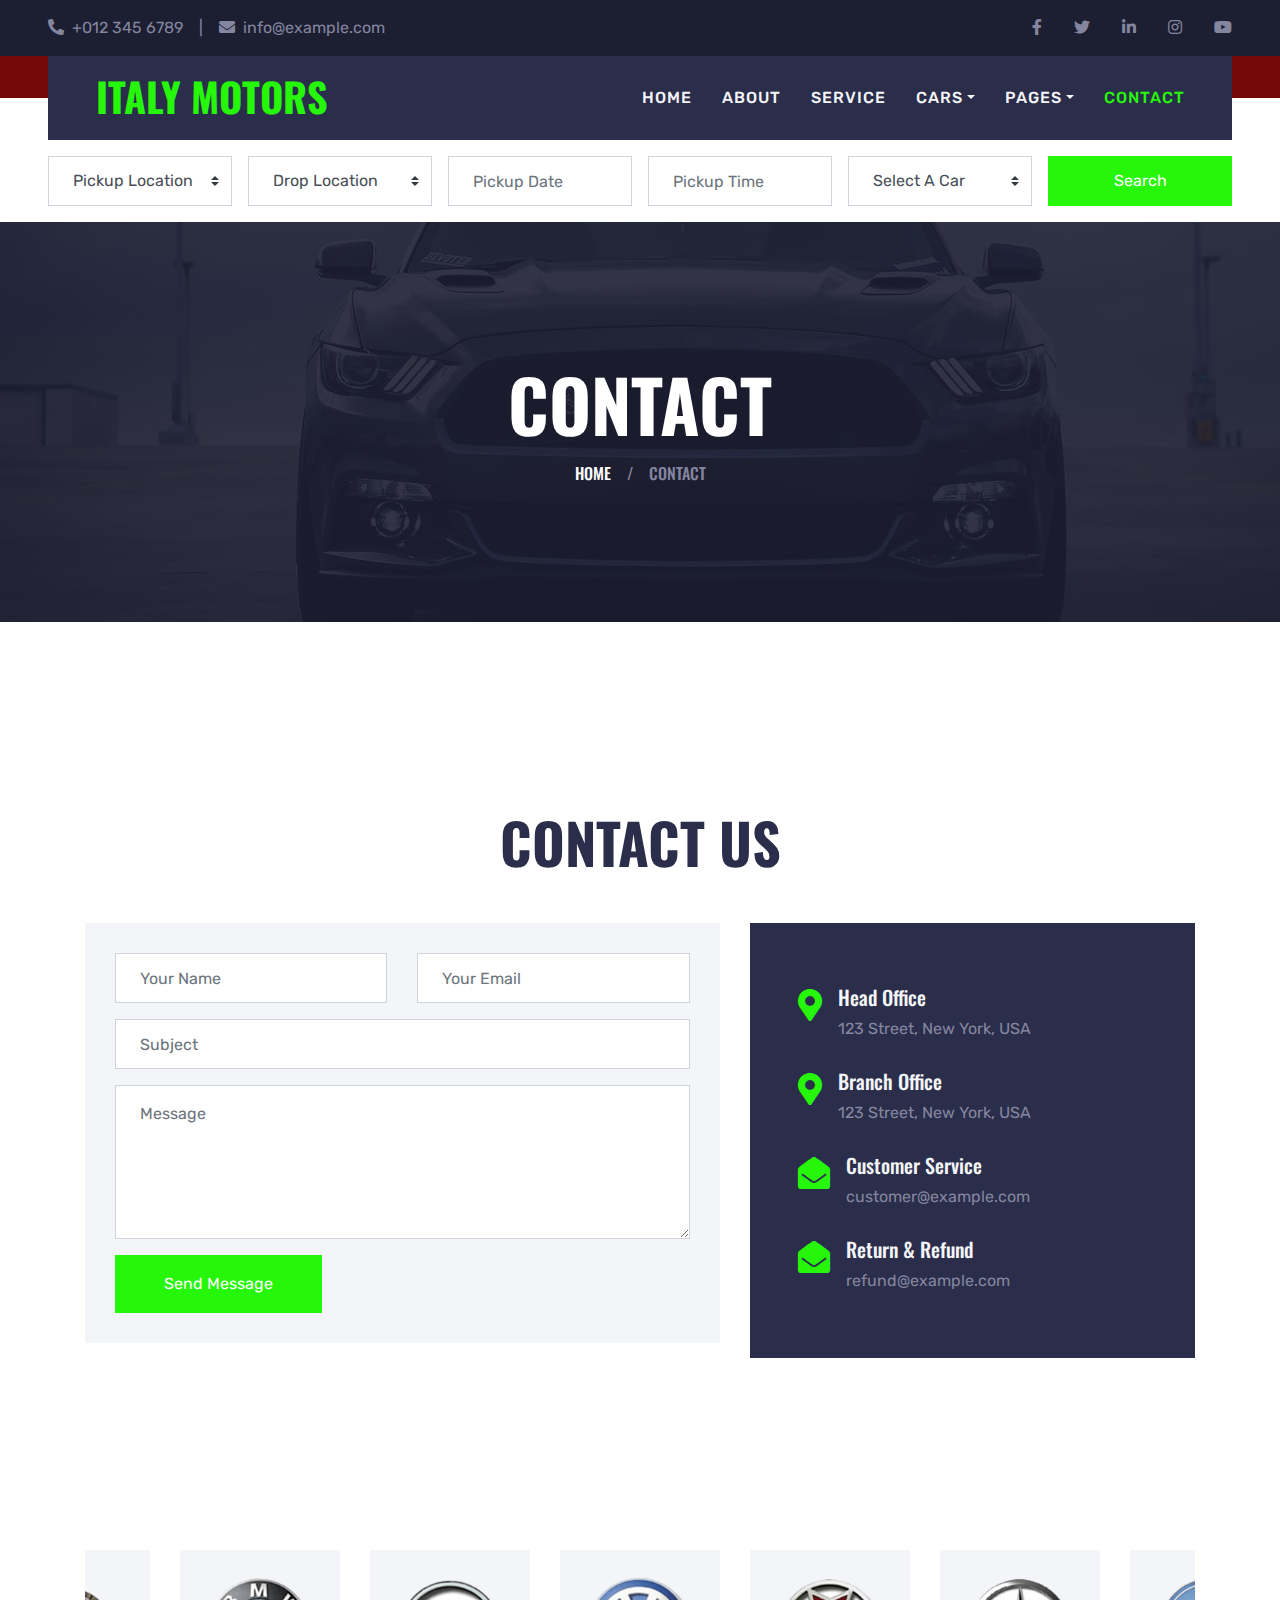
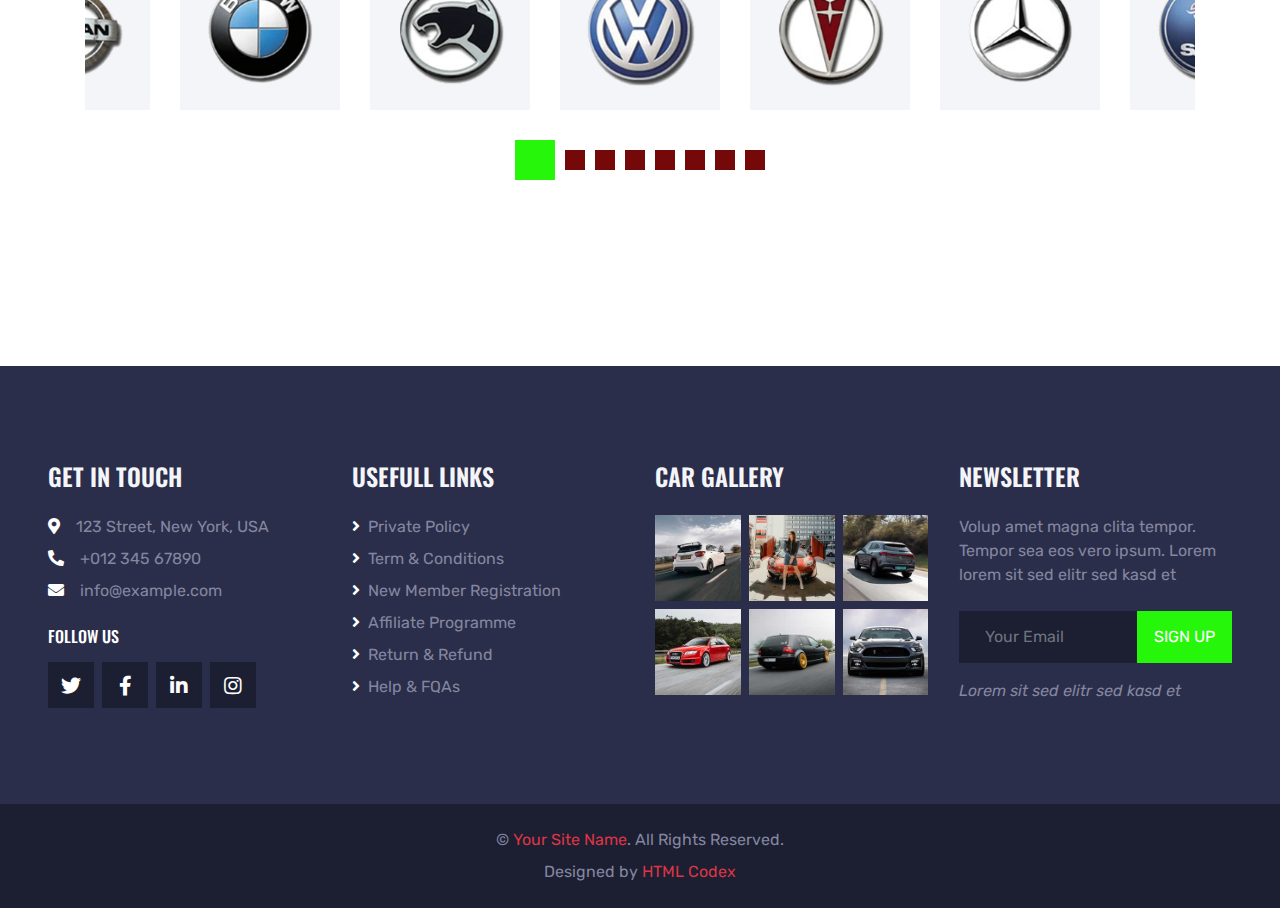
<file: contact.html>
<!DOCTYPE html>
<html lang="en">

<head>
    <meta charset="utf-8">
    <title>Italy Motors</title>
    <meta content="width=device-width, initial-scale=1.0" name="viewport">
    <meta content="Free HTML Templates" name="keywords">
    <meta content="Free HTML Templates" name="description">

    <!-- Favicon -->
    <link href="img/favicon.ico" rel="icon">

    <!-- Google Web Fonts -->
    <link rel="preconnect" href="https://fonts.gstatic.com">
    <link href="https://fonts.googleapis.com/css2?family=Oswald:wght@400;500;600;700&family=Rubik&display=swap" rel="stylesheet"> 

    <!-- Font Awesome -->
    <link href="https://cdnjs.cloudflare.com/ajax/libs/font-awesome/5.15.0/css/all.min.css" rel="stylesheet">

    <!-- Libraries Stylesheet -->
    <link href="lib/owlcarousel/assets/owl.carousel.min.css" rel="stylesheet">
    <link href="lib/tempusdominus/css/tempusdominus-bootstrap-4.min.css" rel="stylesheet" />

    <!-- Customized Bootstrap Stylesheet -->
    <link href="css/bootstrap.min.css" rel="stylesheet">

    <!-- Template Stylesheet -->
    <link href="css/style.css" rel="stylesheet">
</head>

<body>
    <!-- Topbar Start -->
    <div class="container-fluid bg-dark py-3 px-lg-5 d-none d-lg-block">
        <div class="row">
            <div class="col-md-6 text-center text-lg-left mb-2 mb-lg-0">
                <div class="d-inline-flex align-items-center">
                    <a class="text-body pr-3" href=""><i class="fa fa-phone-alt mr-2"></i>+012 345 6789</a>
                    <span class="text-body">|</span>
                    <a class="text-body px-3" href=""><i class="fa fa-envelope mr-2"></i>info@example.com</a>
                </div>
            </div>
            <div class="col-md-6 text-center text-lg-right">
                <div class="d-inline-flex align-items-center">
                    <a class="text-body px-3" href="">
                        <i class="fab fa-facebook-f"></i>
                    </a>
                    <a class="text-body px-3" href="">
                        <i class="fab fa-twitter"></i>
                    </a>
                    <a class="text-body px-3" href="">
                        <i class="fab fa-linkedin-in"></i>
                    </a>
                    <a class="text-body px-3" href="">
                        <i class="fab fa-instagram"></i>
                    </a>
                    <a class="text-body pl-3" href="">
                        <i class="fab fa-youtube"></i>
                    </a>
                </div>
            </div>
        </div>
    </div>
    <!-- Topbar End -->


    <!-- Navbar Start -->
    <div class="container-fluid position-relative nav-bar p-0">
        <div class="position-relative px-lg-5" style="z-index: 9;">
            <nav class="navbar navbar-expand-lg bg-secondary navbar-dark py-3 py-lg-0 pl-3 pl-lg-5">
                <a href="" class="navbar-brand">
                    <h1 class="text-uppercase text-primary mb-1">Italy Motors</h1>
                </a>
                <button type="button" class="navbar-toggler" data-toggle="collapse" data-target="#navbarCollapse">
                    <span class="navbar-toggler-icon"></span>
                </button>
                <div class="collapse navbar-collapse justify-content-between px-3" id="navbarCollapse">
                    <div class="navbar-nav ml-auto py-0">
                        <a href="index.html" class="nav-item nav-link">Home</a>
                        <a href="about.html" class="nav-item nav-link">About</a>
                        <a href="service.html" class="nav-item nav-link">Service</a>
                        <div class="nav-item dropdown">
                            <a href="#" class="nav-link dropdown-toggle" data-toggle="dropdown">Cars</a>
                            <div class="dropdown-menu rounded-0 m-0">
                                <a href="car.html" class="dropdown-item">Car Listing</a>
                                <a href="detail.html" class="dropdown-item">Car Detail</a>
                                <a href="booking.html" class="dropdown-item">Car Booking</a>
                            </div>
                        </div>
                        <div class="nav-item dropdown">
                            <a href="#" class="nav-link dropdown-toggle" data-toggle="dropdown">Pages</a>
                            <div class="dropdown-menu rounded-0 m-0">
                                <a href="team.html" class="dropdown-item">The Team</a>
                                <a href="testimonial.html" class="dropdown-item">Testimonial</a>
                            </div>
                        </div>
                        <a href="contact.html" class="nav-item nav-link active">Contact</a>
                    </div>
                </div>
            </nav>
        </div>
    </div>
    <!-- Navbar End -->


    <!-- Search Start -->
    <div class="container-fluid bg-white pt-3 px-lg-5">
        <div class="row mx-n2">
            <div class="col-xl-2 col-lg-4 col-md-6 px-2">
                <select class="custom-select px-4 mb-3" style="height: 50px;">
                    <option selected>Pickup Location</option>
                    <option value="1">Location 1</option>
                    <option value="2">Location 2</option>
                    <option value="3">Location 3</option>
                </select>
            </div>
            <div class="col-xl-2 col-lg-4 col-md-6 px-2">
                <select class="custom-select px-4 mb-3" style="height: 50px;">
                    <option selected>Drop Location</option>
                    <option value="1">Location 1</option>
                    <option value="2">Location 2</option>
                    <option value="3">Location 3</option>
                </select>
            </div>
            <div class="col-xl-2 col-lg-4 col-md-6 px-2">
                <div class="date mb-3" id="date" data-target-input="nearest">
                    <input type="text" class="form-control p-4 datetimepicker-input" placeholder="Pickup Date"
                        data-target="#date" data-toggle="datetimepicker" />
                </div>
            </div>
            <div class="col-xl-2 col-lg-4 col-md-6 px-2">
                <div class="time mb-3" id="time" data-target-input="nearest">
                    <input type="text" class="form-control p-4 datetimepicker-input" placeholder="Pickup Time"
                        data-target="#time" data-toggle="datetimepicker" />
                </div>
            </div>
            <div class="col-xl-2 col-lg-4 col-md-6 px-2">
                <select class="custom-select px-4 mb-3" style="height: 50px;">
                    <option selected>Select A Car</option>
                    <option value="1">Car 1</option>
                    <option value="2">Car 1</option>
                    <option value="3">Car 1</option>
                </select>
            </div>
            <div class="col-xl-2 col-lg-4 col-md-6 px-2">
                <button class="btn btn-primary btn-block mb-3" type="submit" style="height: 50px;">Search</button>
            </div>
        </div>
    </div>
    <!-- Search End -->


    <!-- Page Header Start -->
    <div class="container-fluid page-header">
        <h1 class="display-3 text-uppercase text-white mb-3">Contact</h1>
        <div class="d-inline-flex text-white">
            <h6 class="text-uppercase m-0"><a class="text-white" href="">Home</a></h6>
            <h6 class="text-body m-0 px-3">/</h6>
            <h6 class="text-uppercase text-body m-0">Contact</h6>
        </div>
    </div>
    <!-- Page Header Start -->


    <!-- Contact Start -->
    <div class="container-fluid py-5">
        <div class="container pt-5 pb-3">
            <h1 class="display-4 text-uppercase text-center mb-5">Contact Us</h1>
            <div class="row">
                <div class="col-lg-7 mb-2">
                    <div class="contact-form bg-light mb-4" style="padding: 30px;">
                        <form>
                            <div class="row">
                                <div class="col-6 form-group">
                                    <input type="text" class="form-control p-4" placeholder="Your Name" required="required">
                                </div>
                                <div class="col-6 form-group">
                                    <input type="email" class="form-control p-4" placeholder="Your Email" required="required">
                                </div>
                            </div>
                            <div class="form-group">
                                <input type="text" class="form-control p-4" placeholder="Subject" required="required">
                            </div>
                            <div class="form-group">
                                <textarea class="form-control py-3 px-4" rows="5" placeholder="Message" required="required"></textarea>
                            </div>
                            <div>
                                <button class="btn btn-primary py-3 px-5" type="submit">Send Message</button>
                            </div>
                        </form>
                    </div>
                </div>
                <div class="col-lg-5 mb-2">
                    <div class="bg-secondary d-flex flex-column justify-content-center px-5 mb-4" style="height: 435px;">
                        <div class="d-flex mb-3">
                            <i class="fa fa-2x fa-map-marker-alt text-primary flex-shrink-0 mr-3"></i>
                            <div class="mt-n1">
                                <h5 class="text-light">Head Office</h5>
                                <p>123 Street, New York, USA</p>
                            </div>
                        </div>
                        <div class="d-flex mb-3">
                            <i class="fa fa-2x fa-map-marker-alt text-primary flex-shrink-0 mr-3"></i>
                            <div class="mt-n1">
                                <h5 class="text-light">Branch Office</h5>
                                <p>123 Street, New York, USA</p>
                            </div>
                        </div>
                        <div class="d-flex mb-3">
                            <i class="fa fa-2x fa-envelope-open text-primary flex-shrink-0 mr-3"></i>
                            <div class="mt-n1">
                                <h5 class="text-light">Customer Service</h5>
                                <p>customer@example.com</p>
                            </div>
                        </div>
                        <div class="d-flex">
                            <i class="fa fa-2x fa-envelope-open text-primary flex-shrink-0 mr-3"></i>
                            <div class="mt-n1">
                                <h5 class="text-light">Return & Refund</h5>
                                <p class="m-0">refund@example.com</p>
                            </div>
                        </div>
                    </div>
                </div>
            </div>
        </div>
    </div>
    <!-- Contact End -->


    <!-- Vendor Start -->
    <div class="container-fluid py-5">
        <div class="container py-5">
            <div class="owl-carousel vendor-carousel">
                <div class="bg-light p-4">
                    <img src="img/vendor-1.png" alt="">
                </div>
                <div class="bg-light p-4">
                    <img src="img/vendor-2.png" alt="">
                </div>
                <div class="bg-light p-4">
                    <img src="img/vendor-3.png" alt="">
                </div>
                <div class="bg-light p-4">
                    <img src="img/vendor-4.png" alt="">
                </div>
                <div class="bg-light p-4">
                    <img src="img/vendor-5.png" alt="">
                </div>
                <div class="bg-light p-4">
                    <img src="img/vendor-6.png" alt="">
                </div>
                <div class="bg-light p-4">
                    <img src="img/vendor-7.png" alt="">
                </div>
                <div class="bg-light p-4">
                    <img src="img/vendor-8.png" alt="">
                </div>
            </div>
        </div>
    </div>
    <!-- Vendor End -->


    <!-- Footer Start -->
    <div class="container-fluid bg-secondary py-5 px-sm-3 px-md-5" style="margin-top: 90px;">
        <div class="row pt-5">
            <div class="col-lg-3 col-md-6 mb-5">
                <h4 class="text-uppercase text-light mb-4">Get In Touch</h4>
                <p class="mb-2"><i class="fa fa-map-marker-alt text-white mr-3"></i>123 Street, New York, USA</p>
                <p class="mb-2"><i class="fa fa-phone-alt text-white mr-3"></i>+012 345 67890</p>
                <p><i class="fa fa-envelope text-white mr-3"></i>info@example.com</p>
                <h6 class="text-uppercase text-white py-2">Follow Us</h6>
                <div class="d-flex justify-content-start">
                    <a class="btn btn-lg btn-dark btn-lg-square mr-2" href="#"><i class="fab fa-twitter"></i></a>
                    <a class="btn btn-lg btn-dark btn-lg-square mr-2" href="#"><i class="fab fa-facebook-f"></i></a>
                    <a class="btn btn-lg btn-dark btn-lg-square mr-2" href="#"><i class="fab fa-linkedin-in"></i></a>
                    <a class="btn btn-lg btn-dark btn-lg-square" href="#"><i class="fab fa-instagram"></i></a>
                </div>
            </div>
            <div class="col-lg-3 col-md-6 mb-5">
                <h4 class="text-uppercase text-light mb-4">Usefull Links</h4>
                <div class="d-flex flex-column justify-content-start">
                    <a class="text-body mb-2" href="#"><i class="fa fa-angle-right text-white mr-2"></i>Private Policy</a>
                    <a class="text-body mb-2" href="#"><i class="fa fa-angle-right text-white mr-2"></i>Term & Conditions</a>
                    <a class="text-body mb-2" href="#"><i class="fa fa-angle-right text-white mr-2"></i>New Member Registration</a>
                    <a class="text-body mb-2" href="#"><i class="fa fa-angle-right text-white mr-2"></i>Affiliate Programme</a>
                    <a class="text-body mb-2" href="#"><i class="fa fa-angle-right text-white mr-2"></i>Return & Refund</a>
                    <a class="text-body" href="#"><i class="fa fa-angle-right text-white mr-2"></i>Help & FQAs</a>
                </div>
            </div>
            <div class="col-lg-3 col-md-6 mb-5">
                <h4 class="text-uppercase text-light mb-4">Car Gallery</h4>
                <div class="row mx-n1">
                    <div class="col-4 px-1 mb-2">
                        <a href=""><img class="w-100" src="img/gallery-1.jpg" alt=""></a>
                    </div>
                    <div class="col-4 px-1 mb-2">
                        <a href=""><img class="w-100" src="img/gallery-2.jpg" alt=""></a>
                    </div>
                    <div class="col-4 px-1 mb-2">
                        <a href=""><img class="w-100" src="img/gallery-3.jpg" alt=""></a>
                    </div>
                    <div class="col-4 px-1 mb-2">
                        <a href=""><img class="w-100" src="img/gallery-4.jpg" alt=""></a>
                    </div>
                    <div class="col-4 px-1 mb-2">
                        <a href=""><img class="w-100" src="img/gallery-5.jpg" alt=""></a>
                    </div>
                    <div class="col-4 px-1 mb-2">
                        <a href=""><img class="w-100" src="img/gallery-6.jpg" alt=""></a>
                    </div>
                </div>
            </div>
            <div class="col-lg-3 col-md-6 mb-5">
                <h4 class="text-uppercase text-light mb-4">Newsletter</h4>
                <p class="mb-4">Volup amet magna clita tempor. Tempor sea eos vero ipsum. Lorem lorem sit sed elitr sed kasd et</p>
                <div class="w-100 mb-3">
                    <div class="input-group">
                        <input type="text" class="form-control bg-dark border-dark" style="padding: 25px;" placeholder="Your Email">
                        <div class="input-group-append">
                            <button class="btn btn-primary text-uppercase px-3">Sign Up</button>
                        </div>
                    </div>
                </div>
                <i>Lorem sit sed elitr sed kasd et</i>
            </div>
        </div>
    </div>
    <div class="container-fluid bg-dark py-4 px-sm-3 px-md-5">
        <p class="mb-2 text-center text-body">&copy; <a href="#">Your Site Name</a>. All Rights Reserved.</p>
        <p class="m-0 text-center text-body">Designed by <a href="https://htmlcodex.com">HTML Codex</a></p>
    </div>
    <!-- Footer End -->


    <!-- Back to Top -->
    <a href="#" class="btn btn-lg btn-primary btn-lg-square back-to-top"><i class="fa fa-angle-double-up"></i></a>


    <!-- JavaScript Libraries -->
    <script src="https://code.jquery.com/jquery-3.4.1.min.js"></script>
    <script src="https://stackpath.bootstrapcdn.com/bootstrap/4.4.1/js/bootstrap.bundle.min.js"></script>
    <script src="lib/easing/easing.min.js"></script>
    <script src="lib/waypoints/waypoints.min.js"></script>
    <script src="lib/owlcarousel/owl.carousel.min.js"></script>
    <script src="lib/tempusdominus/js/moment.min.js"></script>
    <script src="lib/tempusdominus/js/moment-timezone.min.js"></script>
    <script src="lib/tempusdominus/js/tempusdominus-bootstrap-4.min.js"></script>

    <!-- Template Javascript -->
    <script src="js/main.js"></script>
</body>

</html>
</file>
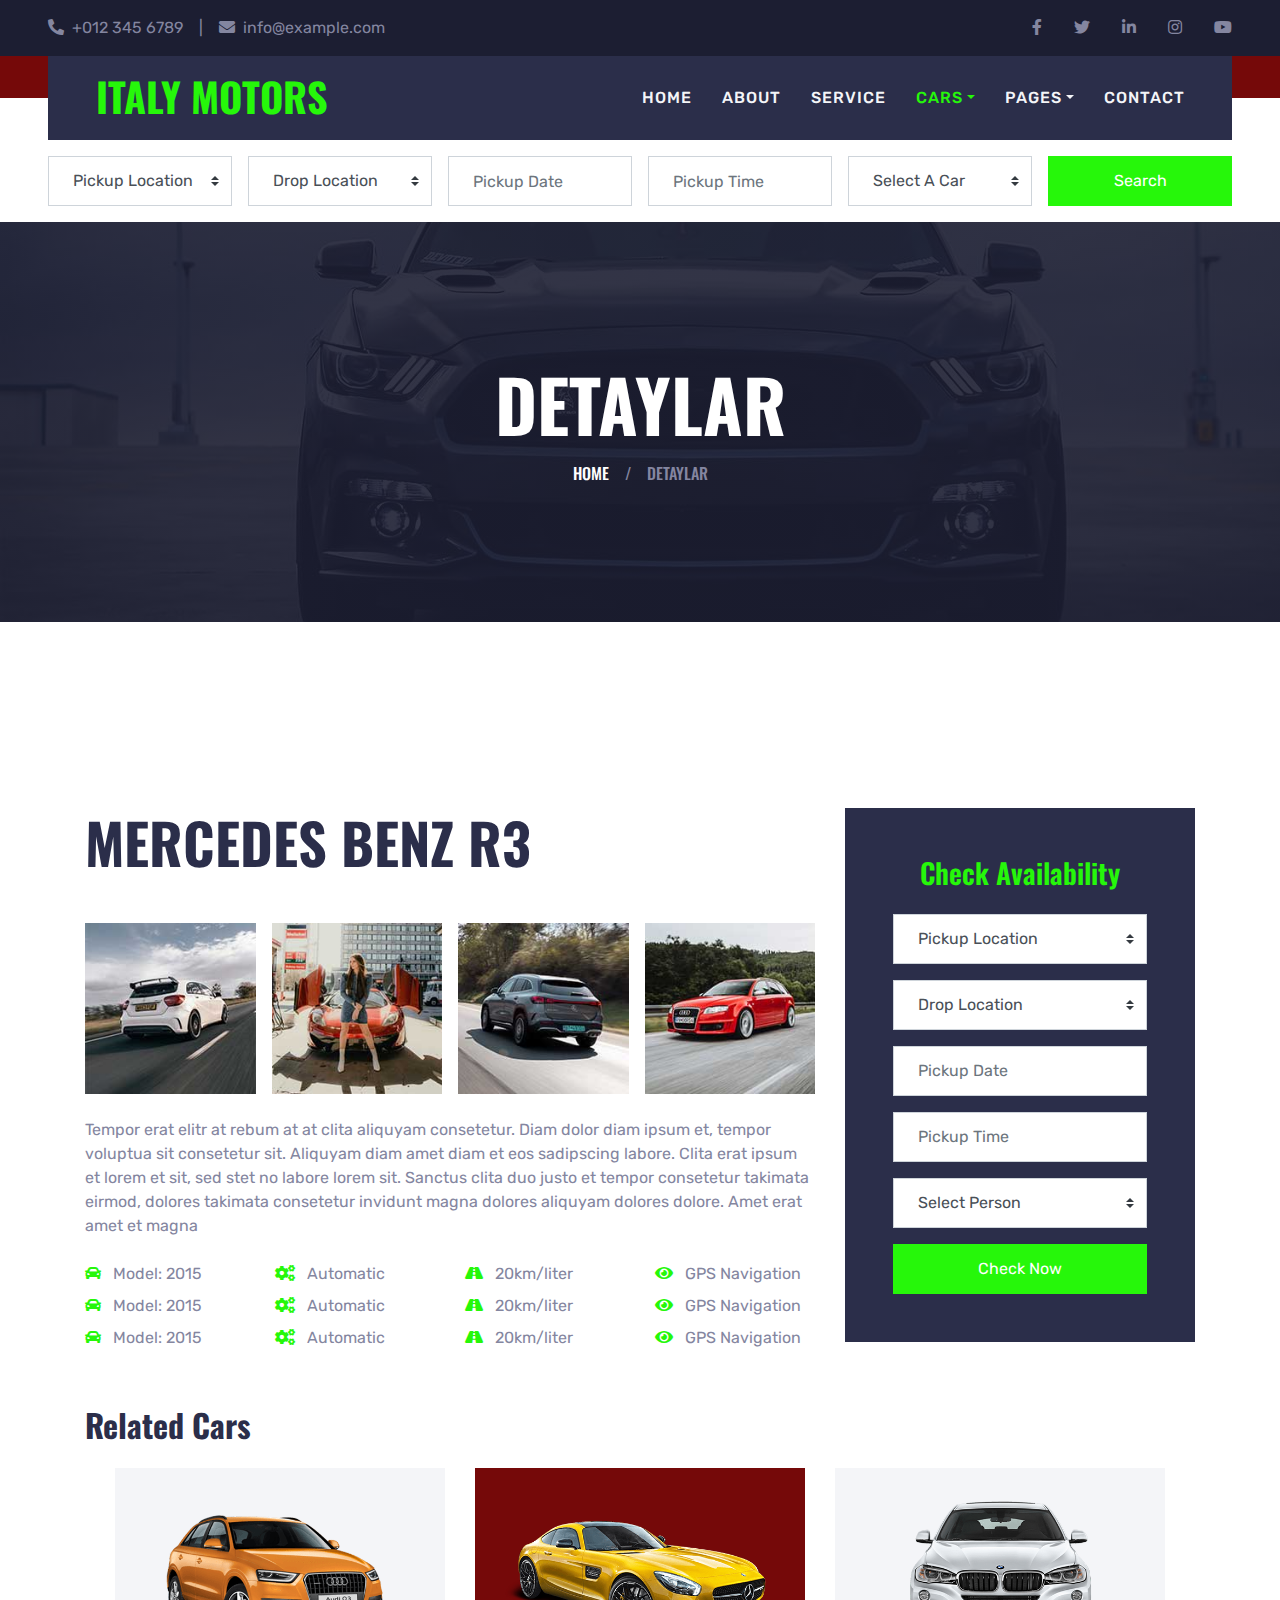
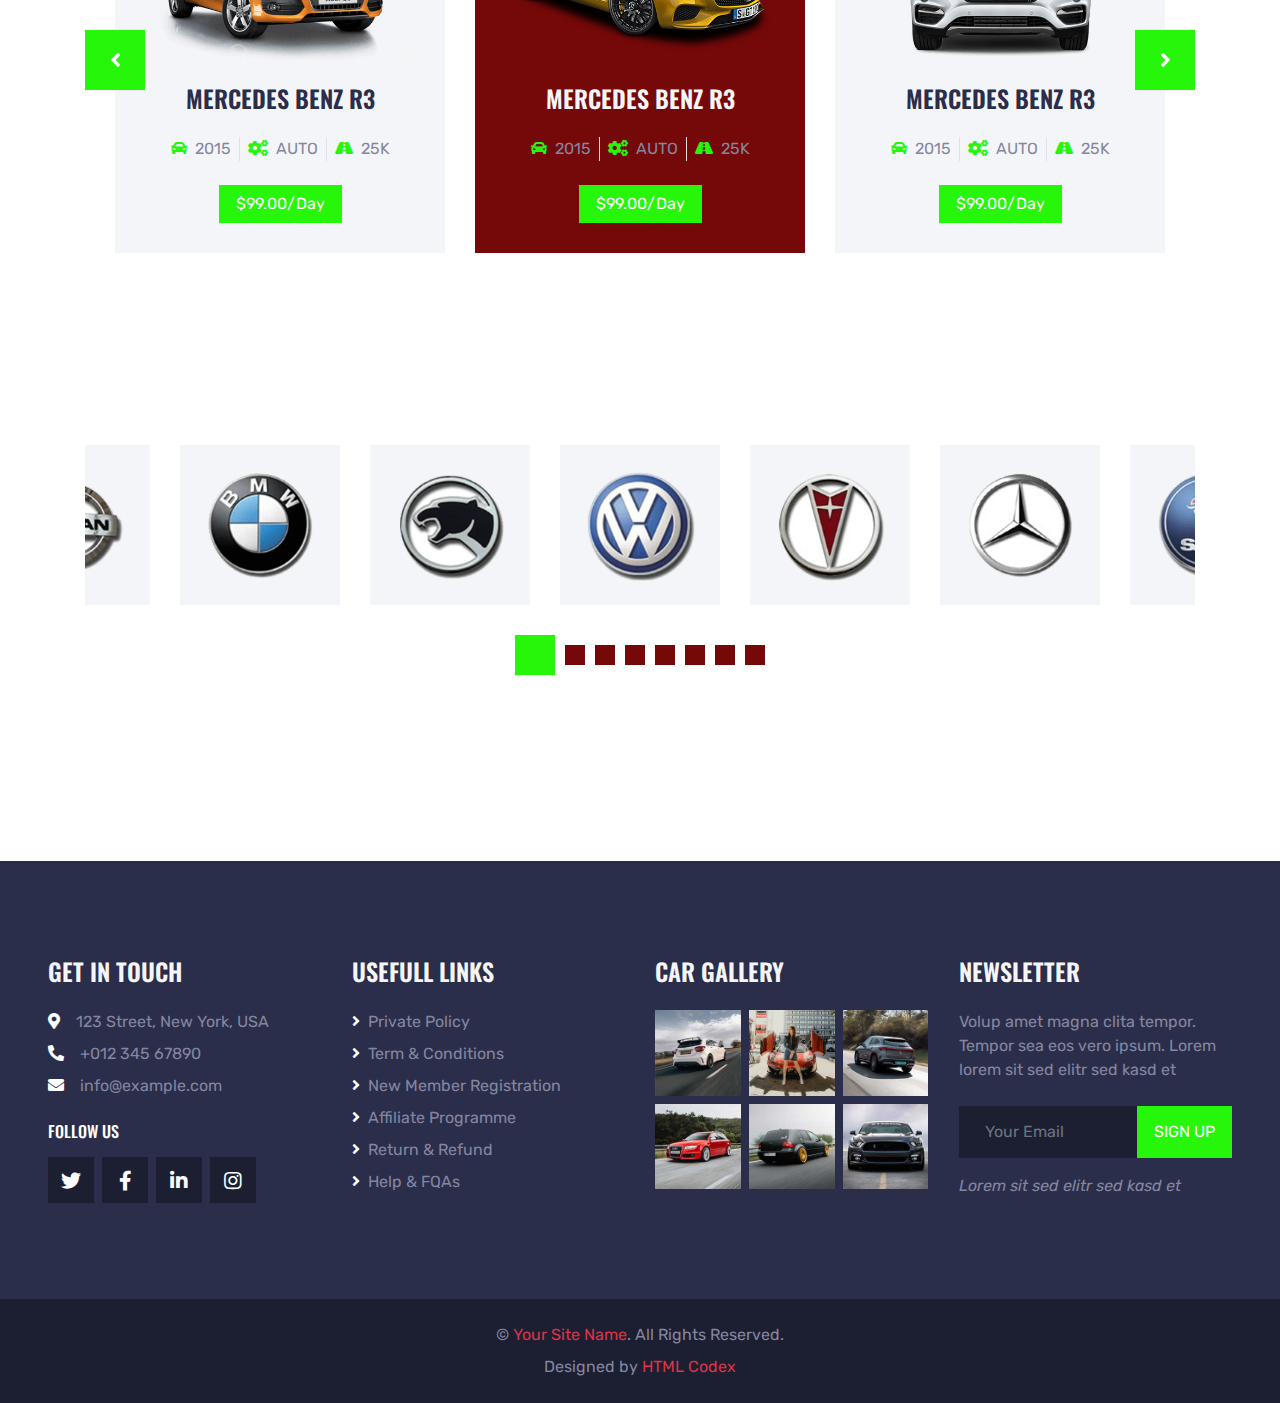
<file: detail.html>
<!DOCTYPE html>
<html lang="en">

<head>
    <meta charset="utf-8">
    <title>Italy Motors</title>
    <meta content="width=device-width, initial-scale=1.0" name="viewport">
    <meta content="Free HTML Templates" name="keywords">
    <meta content="Free HTML Templates" name="description">

    <!-- Favicon -->
    <link href="img/favicon.ico" rel="icon">

    <!-- Google Web Fonts -->
    <link rel="preconnect" href="https://fonts.gstatic.com">
    <link href="https://fonts.googleapis.com/css2?family=Oswald:wght@400;500;600;700&family=Rubik&display=swap" rel="stylesheet"> 

    <!-- Font Awesome -->
    <link href="https://cdnjs.cloudflare.com/ajax/libs/font-awesome/5.15.0/css/all.min.css" rel="stylesheet">

    <!-- Libraries Stylesheet -->
    <link href="lib/owlcarousel/assets/owl.carousel.min.css" rel="stylesheet">
    <link href="lib/tempusdominus/css/tempusdominus-bootstrap-4.min.css" rel="stylesheet" />

    <!-- Customized Bootstrap Stylesheet -->
    <link href="css/bootstrap.min.css" rel="stylesheet">

    <!-- Template Stylesheet -->
    <link href="css/style.css" rel="stylesheet">
</head>

<body>
    <!-- Topbar Start -->
    <div class="container-fluid bg-dark py-3 px-lg-5 d-none d-lg-block">
        <div class="row">
            <div class="col-md-6 text-center text-lg-left mb-2 mb-lg-0">
                <div class="d-inline-flex align-items-center">
                    <a class="text-body pr-3" href=""><i class="fa fa-phone-alt mr-2"></i>+012 345 6789</a>
                    <span class="text-body">|</span>
                    <a class="text-body px-3" href=""><i class="fa fa-envelope mr-2"></i>info@example.com</a>
                </div>
            </div>
            <div class="col-md-6 text-center text-lg-right">
                <div class="d-inline-flex align-items-center">
                    <a class="text-body px-3" href="">
                        <i class="fab fa-facebook-f"></i>
                    </a>
                    <a class="text-body px-3" href="">
                        <i class="fab fa-twitter"></i>
                    </a>
                    <a class="text-body px-3" href="">
                        <i class="fab fa-linkedin-in"></i>
                    </a>
                    <a class="text-body px-3" href="">
                        <i class="fab fa-instagram"></i>
                    </a>
                    <a class="text-body pl-3" href="">
                        <i class="fab fa-youtube"></i>
                    </a>
                </div>
            </div>
        </div>
    </div>
    <!-- Topbar End -->


    <!-- Navbar Start -->
    <div class="container-fluid position-relative nav-bar p-0">
        <div class="position-relative px-lg-5" style="z-index: 9;">
            <nav class="navbar navbar-expand-lg bg-secondary navbar-dark py-3 py-lg-0 pl-3 pl-lg-5">
                <a href="" class="navbar-brand">
                    <h1 class="text-uppercase text-primary mb-1">Italy Motors</h1>
                </a>
                <button type="button" class="navbar-toggler" data-toggle="collapse" data-target="#navbarCollapse">
                    <span class="navbar-toggler-icon"></span>
                </button>
                <div class="collapse navbar-collapse justify-content-between px-3" id="navbarCollapse">
                    <div class="navbar-nav ml-auto py-0">
                        <a href="index.html" class="nav-item nav-link">Home</a>
                        <a href="about.html" class="nav-item nav-link">About</a>
                        <a href="service.html" class="nav-item nav-link">Service</a>
                        <div class="nav-item dropdown">
                            <a href="#" class="nav-link dropdown-toggle active" data-toggle="dropdown">Cars</a>
                            <div class="dropdown-menu rounded-0 m-0">
                                <a href="car.html" class="dropdown-item">Car Listing</a>
                                <a href="detail.html" class="dropdown-item active">Detaylar</a>
                                <a href="booking.html" class="dropdown-item">Car Booking</a>
                            </div>
                        </div>
                        <div class="nav-item dropdown">
                            <a href="#" class="nav-link dropdown-toggle" data-toggle="dropdown">Pages</a>
                            <div class="dropdown-menu rounded-0 m-0">
                                <a href="team.html" class="dropdown-item">The Team</a>
                                <a href="testimonial.html" class="dropdown-item">Testimonial</a>
                            </div>
                        </div>
                        <a href="contact.html" class="nav-item nav-link">Contact</a>
                    </div>
                </div>
            </nav>
        </div>
    </div>
    <!-- Navbar End -->


    <!-- Search Start -->
    <div class="container-fluid bg-white pt-3 px-lg-5">
        <div class="row mx-n2">
            <div class="col-xl-2 col-lg-4 col-md-6 px-2">
                <select class="custom-select px-4 mb-3" style="height: 50px;">
                    <option selected>Pickup Location</option>
                    <option value="1">Location 1</option>
                    <option value="2">Location 2</option>
                    <option value="3">Location 3</option>
                </select>
            </div>
            <div class="col-xl-2 col-lg-4 col-md-6 px-2">
                <select class="custom-select px-4 mb-3" style="height: 50px;">
                    <option selected>Drop Location</option>
                    <option value="1">Location 1</option>
                    <option value="2">Location 2</option>
                    <option value="3">Location 3</option>
                </select>
            </div>
            <div class="col-xl-2 col-lg-4 col-md-6 px-2">
                <div class="date mb-3" id="date" data-target-input="nearest">
                    <input type="text" class="form-control p-4 datetimepicker-input" placeholder="Pickup Date"
                        data-target="#date" data-toggle="datetimepicker" />
                </div>
            </div>
            <div class="col-xl-2 col-lg-4 col-md-6 px-2">
                <div class="time mb-3" id="time" data-target-input="nearest">
                    <input type="text" class="form-control p-4 datetimepicker-input" placeholder="Pickup Time"
                        data-target="#time" data-toggle="datetimepicker" />
                </div>
            </div>
            <div class="col-xl-2 col-lg-4 col-md-6 px-2">
                <select class="custom-select px-4 mb-3" style="height: 50px;">
                    <option selected>Select A Car</option>
                    <option value="1">Car 1</option>
                    <option value="2">Car 1</option>
                    <option value="3">Car 1</option>
                </select>
            </div>
            <div class="col-xl-2 col-lg-4 col-md-6 px-2">
                <button class="btn btn-primary btn-block mb-3" type="submit" style="height: 50px;">Search</button>
            </div>
        </div>
    </div>
    <!-- Search End -->


    <!-- Page Header Start -->
    <div class="container-fluid page-header">
        <h1 class="display-3 text-uppercase text-white mb-3">Detaylar</h1>
        <div class="d-inline-flex text-white">
            <h6 class="text-uppercase m-0"><a class="text-white" href="">Home</a></h6>
            <h6 class="text-body m-0 px-3">/</h6>
            <h6 class="text-uppercase text-body m-0">Detaylar</h6>
        </div>
    </div>
    <!-- Page Header Start -->


    <!-- Detail Start -->
    <div class="container-fluid pt-5">
        <div class="container pt-5">
            <div class="row">
                <div class="col-lg-8 mb-5">
                    <h1 class="display-4 text-uppercase mb-5">Mercedes Benz R3</h1>
                    <div class="row mx-n2 mb-3">
                        <div class="col-md-3 col-6 px-2 pb-2">
                            <img class="img-fluid w-100" src="img/gallery-1.jpg" alt="">
                        </div>
                        <div class="col-md-3 col-6 px-2 pb-2">
                            <img class="img-fluid w-100" src="img/gallery-2.jpg" alt="">
                        </div>
                        <div class="col-md-3 col-6 px-2 pb-2">
                            <img class="img-fluid w-100" src="img/gallery-3.jpg" alt="">
                        </div>
                        <div class="col-md-3 col-6 px-2 pb-2">
                            <img class="img-fluid w-100" src="img/gallery-4.jpg" alt="">
                        </div>
                    </div>
                    <p>Tempor erat elitr at rebum at at clita aliquyam consetetur. Diam dolor diam ipsum et, tempor voluptua sit consetetur sit. Aliquyam diam amet diam et eos sadipscing labore. Clita erat ipsum et lorem et sit, sed stet no labore lorem sit. Sanctus clita duo justo et tempor consetetur takimata eirmod, dolores takimata consetetur invidunt magna dolores aliquyam dolores dolore. Amet erat amet et magna</p>
                    <div class="row pt-2">
                        <div class="col-md-3 col-6 mb-2">
                            <i class="fa fa-car text-primary mr-2"></i>
                            <span>Model: 2015</span>
                        </div>
                        <div class="col-md-3 col-6 mb-2">
                            <i class="fa fa-cogs text-primary mr-2"></i>
                            <span>Automatic</span>
                        </div>
                        <div class="col-md-3 col-6 mb-2">
                            <i class="fa fa-road text-primary mr-2"></i>
                            <span>20km/liter</span>
                        </div>
                        <div class="col-md-3 col-6 mb-2">
                            <i class="fa fa-eye text-primary mr-2"></i>
                            <span>GPS Navigation</span>
                        </div>
                        <div class="col-md-3 col-6 mb-2">
                            <i class="fa fa-car text-primary mr-2"></i>
                            <span>Model: 2015</span>
                        </div>
                        <div class="col-md-3 col-6 mb-2">
                            <i class="fa fa-cogs text-primary mr-2"></i>
                            <span>Automatic</span>
                        </div>
                        <div class="col-md-3 col-6 mb-2">
                            <i class="fa fa-road text-primary mr-2"></i>
                            <span>20km/liter</span>
                        </div>
                        <div class="col-md-3 col-6 mb-2">
                            <i class="fa fa-eye text-primary mr-2"></i>
                            <span>GPS Navigation</span>
                        </div>
                        <div class="col-md-3 col-6 mb-2">
                            <i class="fa fa-car text-primary mr-2"></i>
                            <span>Model: 2015</span>
                        </div>
                        <div class="col-md-3 col-6 mb-2">
                            <i class="fa fa-cogs text-primary mr-2"></i>
                            <span>Automatic</span>
                        </div>
                        <div class="col-md-3 col-6 mb-2">
                            <i class="fa fa-road text-primary mr-2"></i>
                            <span>20km/liter</span>
                        </div>
                        <div class="col-md-3 col-6 mb-2">
                            <i class="fa fa-eye text-primary mr-2"></i>
                            <span>GPS Navigation</span>
                        </div>
                    </div>
               </div>

                <div class="col-lg-4 mb-5">
                    <div class="bg-secondary p-5">
                        <h3 class="text-primary text-center mb-4">Check Availability</h3>
                        <div class="form-group">
                            <select class="custom-select px-4" style="height: 50px;">
                                <option selected>Pickup Location</option>
                                <option value="1">Location 1</option>
                                <option value="2">Location 2</option>
                                <option value="3">Location 3</option>
                            </select>
                        </div>
                        <div class="form-group">
                            <select class="custom-select px-4" style="height: 50px;">
                                <option selected>Drop Location</option>
                                <option value="1">Location 1</option>
                                <option value="2">Location 2</option>
                                <option value="3">Location 3</option>
                            </select>
                        </div>
                        <div class="form-group">
                            <div class="date" id="date1" data-target-input="nearest">
                                <input type="text" class="form-control p-4 datetimepicker-input" placeholder="Pickup Date"
                                    data-target="#date1" data-toggle="datetimepicker" />
                            </div>
                        </div>
                        <div class="form-group">
                            <div class="time" id="time1" data-target-input="nearest">
                                <input type="text" class="form-control p-4 datetimepicker-input" placeholder="Pickup Time"
                                    data-target="#time1" data-toggle="datetimepicker" />
                            </div>
                        </div>
                        <div class="form-group">
                            <select class="custom-select px-4" style="height: 50px;">
                                <option selected>Select Person</option>
                                <option value="1">Person 1</option>
                                <option value="2">Person 2</option>
                                <option value="3">Person 3</option>
                            </select>
                        </div>
                        <div class="form-group mb-0">
                            <button class="btn btn-primary btn-block" type="submit" style="height: 50px;">Check Now</button>
                        </div>
                    </div>
                </div>
            </div>
        </div>
    </div>
    <!-- Detail End -->


    <!-- Related Car Start -->
    <div class="container-fluid pb-5">
        <div class="container pb-5">
            <h2 class="mb-4">Related Cars</h2>
            <div class="owl-carousel related-carousel position-relative" style="padding: 0 30px;">
                <div class="rent-item">
                    <img class="img-fluid mb-4" src="img/car-rent-1.png" alt="">
                    <h4 class="text-uppercase mb-4">Mercedes Benz R3</h4>
                    <div class="d-flex justify-content-center mb-4">
                        <div class="px-2">
                            <i class="fa fa-car text-primary mr-1"></i>
                            <span>2015</span>
                        </div>
                        <div class="px-2 border-left border-right">
                            <i class="fa fa-cogs text-primary mr-1"></i>
                            <span>AUTO</span>
                        </div>
                        <div class="px-2">
                            <i class="fa fa-road text-primary mr-1"></i>
                            <span>25K</span>
                        </div>
                    </div>
                    <a class="btn btn-primary px-3" href="">$99.00/Day</a>
                </div>
                <div class="rent-item">
                    <img class="img-fluid mb-4" src="img/car-rent-2.png" alt="">
                    <h4 class="text-uppercase mb-4">Mercedes Benz R3</h4>
                    <div class="d-flex justify-content-center mb-4">
                        <div class="px-2">
                            <i class="fa fa-car text-primary mr-1"></i>
                            <span>2015</span>
                        </div>
                        <div class="px-2 border-left border-right">
                            <i class="fa fa-cogs text-primary mr-1"></i>
                            <span>AUTO</span>
                        </div>
                        <div class="px-2">
                            <i class="fa fa-road text-primary mr-1"></i>
                            <span>25K</span>
                        </div>
                    </div>
                    <a class="btn btn-primary px-3" href="">$99.00/Day</a>
                </div>
                <div class="rent-item">
                    <img class="img-fluid mb-4" src="img/car-rent-3.png" alt="">
                    <h4 class="text-uppercase mb-4">Mercedes Benz R3</h4>
                    <div class="d-flex justify-content-center mb-4">
                        <div class="px-2">
                            <i class="fa fa-car text-primary mr-1"></i>
                            <span>2015</span>
                        </div>
                        <div class="px-2 border-left border-right">
                            <i class="fa fa-cogs text-primary mr-1"></i>
                            <span>AUTO</span>
                        </div>
                        <div class="px-2">
                            <i class="fa fa-road text-primary mr-1"></i>
                            <span>25K</span>
                        </div>
                    </div>
                    <a class="btn btn-primary px-3" href="">$99.00/Day</a>
                </div>
                <div class="rent-item">
                    <img class="img-fluid mb-4" src="img/car-rent-4.png" alt="">
                    <h4 class="text-uppercase mb-4">Mercedes Benz R3</h4>
                    <div class="d-flex justify-content-center mb-4">
                        <div class="px-2">
                            <i class="fa fa-car text-primary mr-1"></i>
                            <span>2015</span>
                        </div>
                        <div class="px-2 border-left border-right">
                            <i class="fa fa-cogs text-primary mr-1"></i>
                            <span>AUTO</span>
                        </div>
                        <div class="px-2">
                            <i class="fa fa-road text-primary mr-1"></i>
                            <span>25K</span>
                        </div>
                    </div>
                    <a class="btn btn-primary px-3" href="">$99.00/Day</a>
                </div>
            </div>
        </div>
    </div>
    <!-- Related Car End -->


    <!-- Vendor Start -->
    <div class="container-fluid py-5">
        <div class="container py-5">
            <div class="owl-carousel vendor-carousel">
                <div class="bg-light p-4">
                    <img src="img/vendor-1.png" alt="">
                </div>
                <div class="bg-light p-4">
                    <img src="img/vendor-2.png" alt="">
                </div>
                <div class="bg-light p-4">
                    <img src="img/vendor-3.png" alt="">
                </div>
                <div class="bg-light p-4">
                    <img src="img/vendor-4.png" alt="">
                </div>
                <div class="bg-light p-4">
                    <img src="img/vendor-5.png" alt="">
                </div>
                <div class="bg-light p-4">
                    <img src="img/vendor-6.png" alt="">
                </div>
                <div class="bg-light p-4">
                    <img src="img/vendor-7.png" alt="">
                </div>
                <div class="bg-light p-4">
                    <img src="img/vendor-8.png" alt="">
                </div>
            </div>
        </div>
    </div>
    <!-- Vendor End -->


    <!-- Footer Start -->
    <div class="container-fluid bg-secondary py-5 px-sm-3 px-md-5" style="margin-top: 90px;">
        <div class="row pt-5">
            <div class="col-lg-3 col-md-6 mb-5">
                <h4 class="text-uppercase text-light mb-4">Get In Touch</h4>
                <p class="mb-2"><i class="fa fa-map-marker-alt text-white mr-3"></i>123 Street, New York, USA</p>
                <p class="mb-2"><i class="fa fa-phone-alt text-white mr-3"></i>+012 345 67890</p>
                <p><i class="fa fa-envelope text-white mr-3"></i>info@example.com</p>
                <h6 class="text-uppercase text-white py-2">Follow Us</h6>
                <div class="d-flex justify-content-start">
                    <a class="btn btn-lg btn-dark btn-lg-square mr-2" href="#"><i class="fab fa-twitter"></i></a>
                    <a class="btn btn-lg btn-dark btn-lg-square mr-2" href="#"><i class="fab fa-facebook-f"></i></a>
                    <a class="btn btn-lg btn-dark btn-lg-square mr-2" href="#"><i class="fab fa-linkedin-in"></i></a>
                    <a class="btn btn-lg btn-dark btn-lg-square" href="#"><i class="fab fa-instagram"></i></a>
                </div>
            </div>
            <div class="col-lg-3 col-md-6 mb-5">
                <h4 class="text-uppercase text-light mb-4">Usefull Links</h4>
                <div class="d-flex flex-column justify-content-start">
                    <a class="text-body mb-2" href="#"><i class="fa fa-angle-right text-white mr-2"></i>Private Policy</a>
                    <a class="text-body mb-2" href="#"><i class="fa fa-angle-right text-white mr-2"></i>Term & Conditions</a>
                    <a class="text-body mb-2" href="#"><i class="fa fa-angle-right text-white mr-2"></i>New Member Registration</a>
                    <a class="text-body mb-2" href="#"><i class="fa fa-angle-right text-white mr-2"></i>Affiliate Programme</a>
                    <a class="text-body mb-2" href="#"><i class="fa fa-angle-right text-white mr-2"></i>Return & Refund</a>
                    <a class="text-body" href="#"><i class="fa fa-angle-right text-white mr-2"></i>Help & FQAs</a>
                </div>
            </div>
            <div class="col-lg-3 col-md-6 mb-5">
                <h4 class="text-uppercase text-light mb-4">Car Gallery</h4>
                <div class="row mx-n1">
                    <div class="col-4 px-1 mb-2">
                        <a href=""><img class="w-100" src="img/gallery-1.jpg" alt=""></a>
                    </div>
                    <div class="col-4 px-1 mb-2">
                        <a href=""><img class="w-100" src="img/gallery-2.jpg" alt=""></a>
                    </div>
                    <div class="col-4 px-1 mb-2">
                        <a href=""><img class="w-100" src="img/gallery-3.jpg" alt=""></a>
                    </div>
                    <div class="col-4 px-1 mb-2">
                        <a href=""><img class="w-100" src="img/gallery-4.jpg" alt=""></a>
                    </div>
                    <div class="col-4 px-1 mb-2">
                        <a href=""><img class="w-100" src="img/gallery-5.jpg" alt=""></a>
                    </div>
                    <div class="col-4 px-1 mb-2">
                        <a href=""><img class="w-100" src="img/gallery-6.jpg" alt=""></a>
                    </div>
                </div>
            </div>
            <div class="col-lg-3 col-md-6 mb-5">
                <h4 class="text-uppercase text-light mb-4">Newsletter</h4>
                <p class="mb-4">Volup amet magna clita tempor. Tempor sea eos vero ipsum. Lorem lorem sit sed elitr sed kasd et</p>
                <div class="w-100 mb-3">
                    <div class="input-group">
                        <input type="text" class="form-control bg-dark border-dark" style="padding: 25px;" placeholder="Your Email">
                        <div class="input-group-append">
                            <button class="btn btn-primary text-uppercase px-3">Sign Up</button>
                        </div>
                    </div>
                </div>
                <i>Lorem sit sed elitr sed kasd et</i>
            </div>
        </div>
    </div>
    <div class="container-fluid bg-dark py-4 px-sm-3 px-md-5">
        <p class="mb-2 text-center text-body">&copy; <a href="#">Your Site Name</a>. All Rights Reserved.</p>
        <p class="m-0 text-center text-body">Designed by <a href="https://htmlcodex.com">HTML Codex</a></p>
    </div>
    <!-- Footer End -->


    <!-- Back to Top -->
    <a href="#" class="btn btn-lg btn-primary btn-lg-square back-to-top"><i class="fa fa-angle-double-up"></i></a>


    <!-- JavaScript Libraries -->
    <script src="https://code.jquery.com/jquery-3.4.1.min.js"></script>
    <script src="https://stackpath.bootstrapcdn.com/bootstrap/4.4.1/js/bootstrap.bundle.min.js"></script>
    <script src="lib/easing/easing.min.js"></script>
    <script src="lib/waypoints/waypoints.min.js"></script>
    <script src="lib/owlcarousel/owl.carousel.min.js"></script>
    <script src="lib/tempusdominus/js/moment.min.js"></script>
    <script src="lib/tempusdominus/js/moment-timezone.min.js"></script>
    <script src="lib/tempusdominus/js/tempusdominus-bootstrap-4.min.js"></script>

    <!-- Template Javascript -->
    <script src="js/main.js"></script>
</body>

</html>
</file>
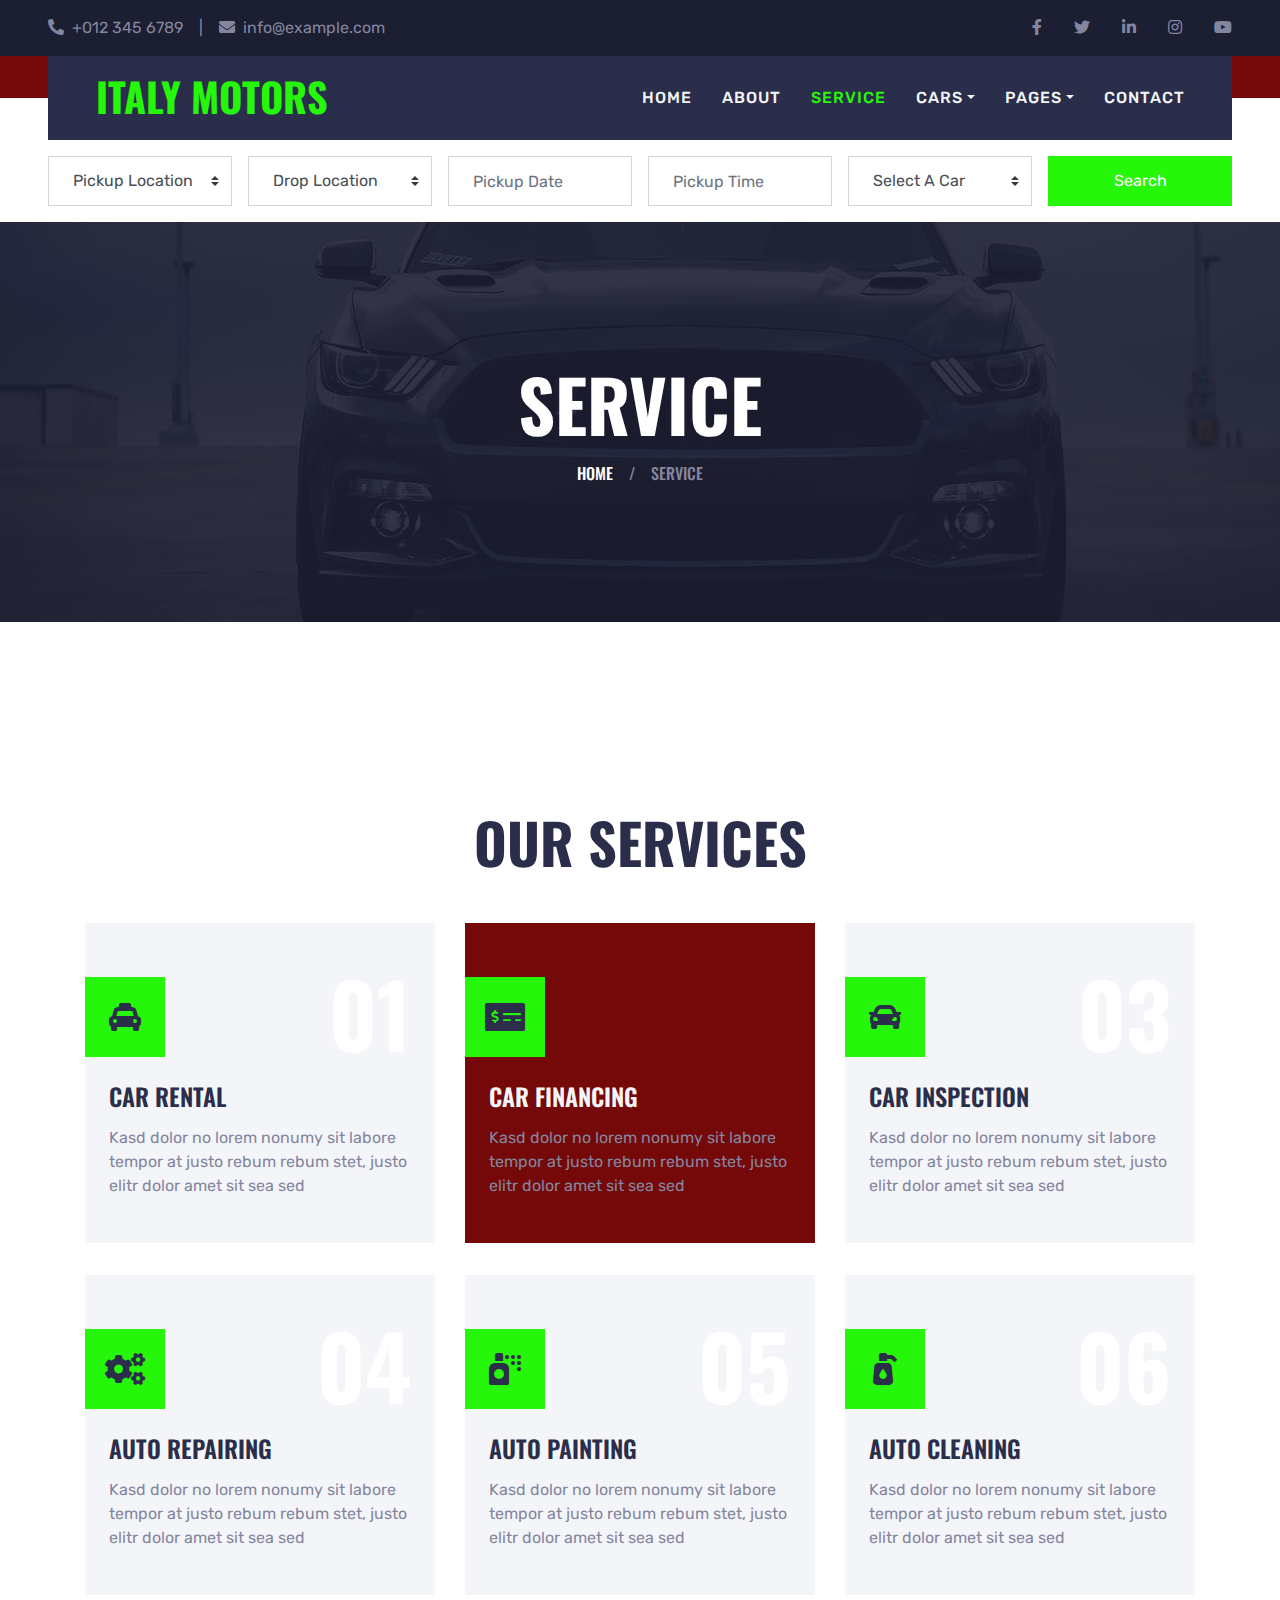
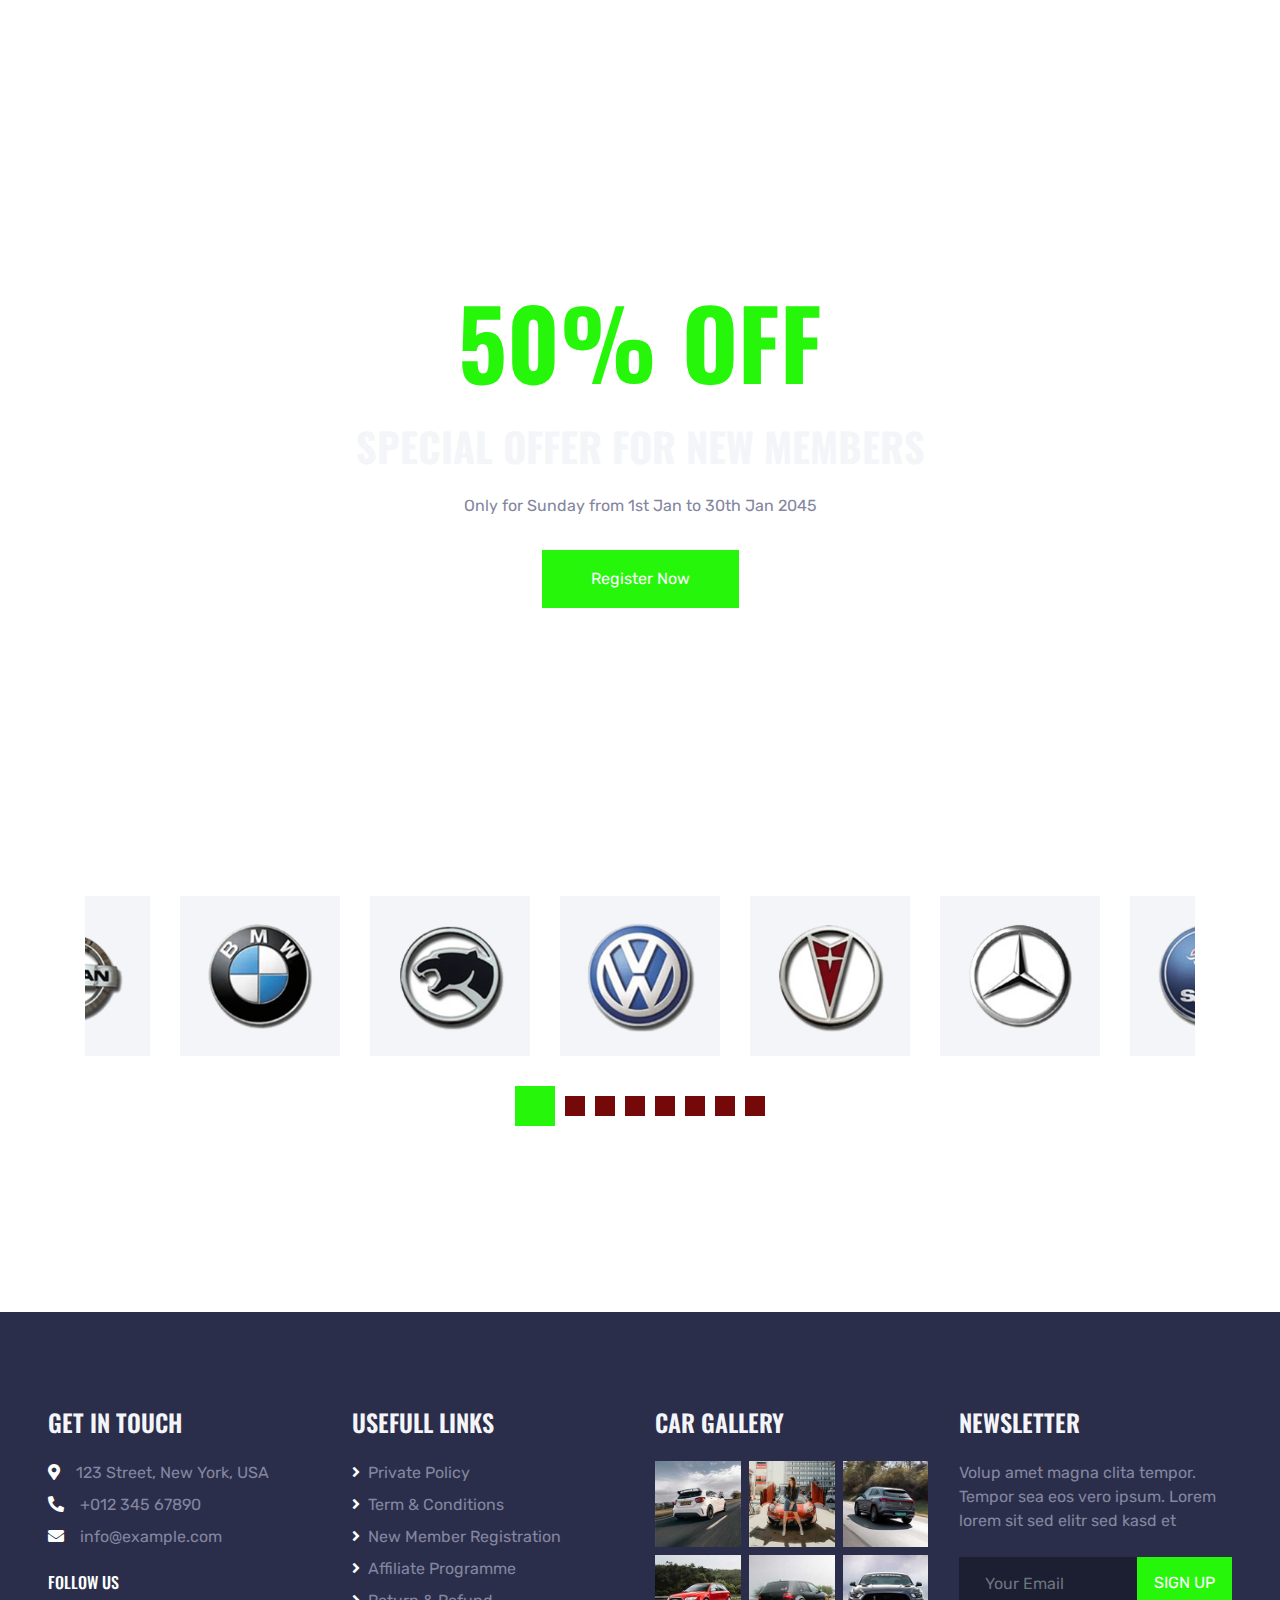
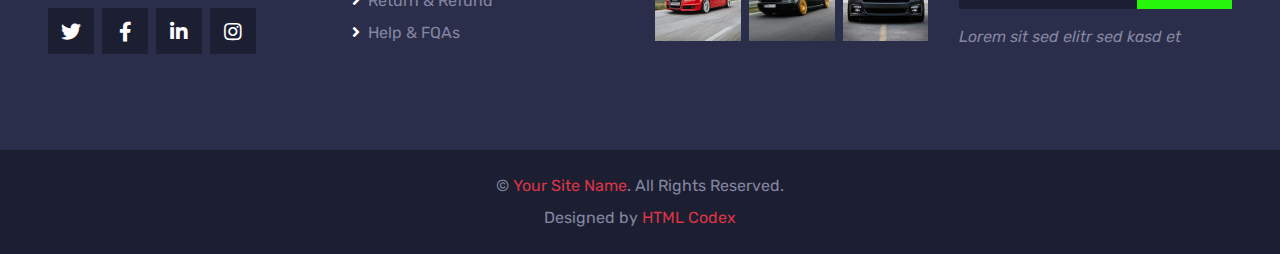
<file: service.html>
<!DOCTYPE html>
<html lang="en">

<head>
    <meta charset="utf-8">
    <title>Italy Motors</title>
    <meta content="width=device-width, initial-scale=1.0" name="viewport">
    <meta content="Free HTML Templates" name="keywords">
    <meta content="Free HTML Templates" name="description">

    <!-- Favicon -->
    <link href="img/favicon.ico" rel="icon">

    <!-- Google Web Fonts -->
    <link rel="preconnect" href="https://fonts.gstatic.com">
    <link href="https://fonts.googleapis.com/css2?family=Oswald:wght@400;500;600;700&family=Rubik&display=swap" rel="stylesheet"> 

    <!-- Font Awesome -->
    <link href="https://cdnjs.cloudflare.com/ajax/libs/font-awesome/5.15.0/css/all.min.css" rel="stylesheet">

    <!-- Libraries Stylesheet -->
    <link href="lib/owlcarousel/assets/owl.carousel.min.css" rel="stylesheet">
    <link href="lib/tempusdominus/css/tempusdominus-bootstrap-4.min.css" rel="stylesheet" />

    <!-- Customized Bootstrap Stylesheet -->
    <link href="css/bootstrap.min.css" rel="stylesheet">

    <!-- Template Stylesheet -->
    <link href="css/style.css" rel="stylesheet">
</head>

<body>
    <!-- Topbar Start -->
    <div class="container-fluid bg-dark py-3 px-lg-5 d-none d-lg-block">
        <div class="row">
            <div class="col-md-6 text-center text-lg-left mb-2 mb-lg-0">
                <div class="d-inline-flex align-items-center">
                    <a class="text-body pr-3" href=""><i class="fa fa-phone-alt mr-2"></i>+012 345 6789</a>
                    <span class="text-body">|</span>
                    <a class="text-body px-3" href=""><i class="fa fa-envelope mr-2"></i>info@example.com</a>
                </div>
            </div>
            <div class="col-md-6 text-center text-lg-right">
                <div class="d-inline-flex align-items-center">
                    <a class="text-body px-3" href="">
                        <i class="fab fa-facebook-f"></i>
                    </a>
                    <a class="text-body px-3" href="">
                        <i class="fab fa-twitter"></i>
                    </a>
                    <a class="text-body px-3" href="">
                        <i class="fab fa-linkedin-in"></i>
                    </a>
                    <a class="text-body px-3" href="">
                        <i class="fab fa-instagram"></i>
                    </a>
                    <a class="text-body pl-3" href="">
                        <i class="fab fa-youtube"></i>
                    </a>
                </div>
            </div>
        </div>
    </div>
    <!-- Topbar End -->


    <!-- Navbar Start -->
    <div class="container-fluid position-relative nav-bar p-0">
        <div class="position-relative px-lg-5" style="z-index: 9;">
            <nav class="navbar navbar-expand-lg bg-secondary navbar-dark py-3 py-lg-0 pl-3 pl-lg-5">
                <a href="" class="navbar-brand">
                    <h1 class="text-uppercase text-primary mb-1">Italy Motors</h1>
                </a>
                <button type="button" class="navbar-toggler" data-toggle="collapse" data-target="#navbarCollapse">
                    <span class="navbar-toggler-icon"></span>
                </button>
                <div class="collapse navbar-collapse justify-content-between px-3" id="navbarCollapse">
                    <div class="navbar-nav ml-auto py-0">
                        <a href="index.html" class="nav-item nav-link">Home</a>
                        <a href="about.html" class="nav-item nav-link">About</a>
                        <a href="service.html" class="nav-item nav-link active">Service</a>
                        <div class="nav-item dropdown">
                            <a href="#" class="nav-link dropdown-toggle" data-toggle="dropdown">Cars</a>
                            <div class="dropdown-menu rounded-0 m-0">
                                <a href="car.html" class="dropdown-item">Car Listing</a>
                                <a href="detail.html" class="dropdown-item">Car Detail</a>
                                <a href="booking.html" class="dropdown-item">Car Booking</a>
                            </div>
                        </div>
                        <div class="nav-item dropdown">
                            <a href="#" class="nav-link dropdown-toggle" data-toggle="dropdown">Pages</a>
                            <div class="dropdown-menu rounded-0 m-0">
                                <a href="team.html" class="dropdown-item">The Team</a>
                                <a href="testimonial.html" class="dropdown-item">Testimonial</a>
                            </div>
                        </div>
                        <a href="contact.html" class="nav-item nav-link">Contact</a>
                    </div>
                </div>
            </nav>
        </div>
    </div>
    <!-- Navbar End -->


    <!-- Search Start -->
    <div class="container-fluid bg-white pt-3 px-lg-5">
        <div class="row mx-n2">
            <div class="col-xl-2 col-lg-4 col-md-6 px-2">
                <select class="custom-select px-4 mb-3" style="height: 50px;">
                    <option selected>Pickup Location</option>
                    <option value="1">Location 1</option>
                    <option value="2">Location 2</option>
                    <option value="3">Location 3</option>
                </select>
            </div>
            <div class="col-xl-2 col-lg-4 col-md-6 px-2">
                <select class="custom-select px-4 mb-3" style="height: 50px;">
                    <option selected>Drop Location</option>
                    <option value="1">Location 1</option>
                    <option value="2">Location 2</option>
                    <option value="3">Location 3</option>
                </select>
            </div>
            <div class="col-xl-2 col-lg-4 col-md-6 px-2">
                <div class="date mb-3" id="date" data-target-input="nearest">
                    <input type="text" class="form-control p-4 datetimepicker-input" placeholder="Pickup Date"
                        data-target="#date" data-toggle="datetimepicker" />
                </div>
            </div>
            <div class="col-xl-2 col-lg-4 col-md-6 px-2">
                <div class="time mb-3" id="time" data-target-input="nearest">
                    <input type="text" class="form-control p-4 datetimepicker-input" placeholder="Pickup Time"
                        data-target="#time" data-toggle="datetimepicker" />
                </div>
            </div>
            <div class="col-xl-2 col-lg-4 col-md-6 px-2">
                <select class="custom-select px-4 mb-3" style="height: 50px;">
                    <option selected>Select A Car</option>
                    <option value="1">Car 1</option>
                    <option value="2">Car 1</option>
                    <option value="3">Car 1</option>
                </select>
            </div>
            <div class="col-xl-2 col-lg-4 col-md-6 px-2">
                <button class="btn btn-primary btn-block mb-3" type="submit" style="height: 50px;">Search</button>
            </div>
        </div>
    </div>
    <!-- Search End -->


    <!-- Page Header Start -->
    <div class="container-fluid page-header">
        <h1 class="display-3 text-uppercase text-white mb-3">Service</h1>
        <div class="d-inline-flex text-white">
            <h6 class="text-uppercase m-0"><a class="text-white" href="">Home</a></h6>
            <h6 class="text-body m-0 px-3">/</h6>
            <h6 class="text-uppercase text-body m-0">Service</h6>
        </div>
    </div>
    <!-- Page Header Start -->
    

    <!-- Services Start -->
    <div class="container-fluid py-5">
        <div class="container pt-5 pb-3">
            <h1 class="display-4 text-uppercase text-center mb-5">Our Services</h1>
            <div class="row">
                <div class="col-lg-4 col-md-6 mb-2">
                    <div class="service-item d-flex flex-column justify-content-center px-4 mb-4">
                        <div class="d-flex align-items-center justify-content-between mb-3">
                            <div class="d-flex align-items-center justify-content-center bg-primary ml-n4" style="width: 80px; height: 80px;">
                                <i class="fa fa-2x fa-taxi text-secondary"></i>
                            </div>
                            <h1 class="display-2 text-white mt-n2 m-0">01</h1>
                        </div>
                        <h4 class="text-uppercase mb-3">Car Rental</h4>
                        <p class="m-0">Kasd dolor no lorem nonumy sit labore tempor at justo rebum rebum stet, justo elitr dolor amet sit sea sed</p>
                    </div>
                </div>
                <div class="col-lg-4 col-md-6 mb-2">
                    <div class="service-item active d-flex flex-column justify-content-center px-4 mb-4">
                        <div class="d-flex align-items-center justify-content-between mb-3">
                            <div class="d-flex align-items-center justify-content-center bg-primary ml-n4" style="width: 80px; height: 80px;">
                                <i class="fa fa-2x fa-money-check-alt text-secondary"></i>
                            </div>
                            <h1 class="display-2 text-white mt-n2 m-0">02</h1>
                        </div>
                        <h4 class="text-uppercase mb-3">Car Financing</h4>
                        <p class="m-0">Kasd dolor no lorem nonumy sit labore tempor at justo rebum rebum stet, justo elitr dolor amet sit sea sed</p>
                    </div>
                </div>
                <div class="col-lg-4 col-md-6 mb-2">
                    <div class="service-item d-flex flex-column justify-content-center px-4 mb-4">
                        <div class="d-flex align-items-center justify-content-between mb-3">
                            <div class="d-flex align-items-center justify-content-center bg-primary ml-n4" style="width: 80px; height: 80px;">
                                <i class="fa fa-2x fa-car text-secondary"></i>
                            </div>
                            <h1 class="display-2 text-white mt-n2 m-0">03</h1>
                        </div>
                        <h4 class="text-uppercase mb-3">Car Inspection</h4>
                        <p class="m-0">Kasd dolor no lorem nonumy sit labore tempor at justo rebum rebum stet, justo elitr dolor amet sit sea sed</p>
                    </div>
                </div>
                <div class="col-lg-4 col-md-6 mb-2">
                    <div class="service-item d-flex flex-column justify-content-center px-4 mb-4">
                        <div class="d-flex align-items-center justify-content-between mb-3">
                            <div class="d-flex align-items-center justify-content-center bg-primary ml-n4" style="width: 80px; height: 80px;">
                                <i class="fa fa-2x fa-cogs text-secondary"></i>
                            </div>
                            <h1 class="display-2 text-white mt-n2 m-0">04</h1>
                        </div>
                        <h4 class="text-uppercase mb-3">Auto Repairing</h4>
                        <p class="m-0">Kasd dolor no lorem nonumy sit labore tempor at justo rebum rebum stet, justo elitr dolor amet sit sea sed</p>
                    </div>
                </div>
                <div class="col-lg-4 col-md-6 mb-2">
                    <div class="service-item d-flex flex-column justify-content-center px-4 mb-4">
                        <div class="d-flex align-items-center justify-content-between mb-3">
                            <div class="d-flex align-items-center justify-content-center bg-primary ml-n4" style="width: 80px; height: 80px;">
                                <i class="fa fa-2x fa-spray-can text-secondary"></i>
                            </div>
                            <h1 class="display-2 text-white mt-n2 m-0">05</h1>
                        </div>
                        <h4 class="text-uppercase mb-3">Auto Painting</h4>
                        <p class="m-0">Kasd dolor no lorem nonumy sit labore tempor at justo rebum rebum stet, justo elitr dolor amet sit sea sed</p>
                    </div>
                </div>
                <div class="col-lg-4 col-md-6 mb-2">
                    <div class="service-item d-flex flex-column justify-content-center px-4 mb-4">
                        <div class="d-flex align-items-center justify-content-between mb-3">
                            <div class="d-flex align-items-center justify-content-center bg-primary ml-n4" style="width: 80px; height: 80px;">
                                <i class="fa fa-2x fa-pump-soap text-secondary"></i>
                            </div>
                            <h1 class="display-2 text-white mt-n2 m-0">06</h1>
                        </div>
                        <h4 class="text-uppercase mb-3">Auto Cleaning</h4>
                        <p class="m-0">Kasd dolor no lorem nonumy sit labore tempor at justo rebum rebum stet, justo elitr dolor amet sit sea sed</p>
                    </div>
                </div>
            </div>
        </div>
    </div>
    <!-- Services End -->


    <!-- Banner Start -->
    <div class="container-fluid py-5">
        <div class="container py-5">
            <div class="bg-banner py-5 px-4 text-center">
                <div class="py-5">
                    <h1 class="display-1 text-uppercase text-primary mb-4">50% OFF</h1>
                    <h1 class="text-uppercase text-light mb-4">Special Offer For New Members</h1>
                    <p class="mb-4">Only for Sunday from 1st Jan to 30th Jan 2045</p>
                    <a class="btn btn-primary mt-2 py-3 px-5" href="">Register Now</a>
                </div>
            </div>
        </div>
    </div>
    <!-- Banner End -->


    <!-- Vendor Start -->
    <div class="container-fluid py-5">
        <div class="container py-5">
            <div class="owl-carousel vendor-carousel">
                <div class="bg-light p-4">
                    <img src="img/vendor-1.png" alt="">
                </div>
                <div class="bg-light p-4">
                    <img src="img/vendor-2.png" alt="">
                </div>
                <div class="bg-light p-4">
                    <img src="img/vendor-3.png" alt="">
                </div>
                <div class="bg-light p-4">
                    <img src="img/vendor-4.png" alt="">
                </div>
                <div class="bg-light p-4">
                    <img src="img/vendor-5.png" alt="">
                </div>
                <div class="bg-light p-4">
                    <img src="img/vendor-6.png" alt="">
                </div>
                <div class="bg-light p-4">
                    <img src="img/vendor-7.png" alt="">
                </div>
                <div class="bg-light p-4">
                    <img src="img/vendor-8.png" alt="">
                </div>
            </div>
        </div>
    </div>
    <!-- Vendor End -->


    <!-- Footer Start -->
    <div class="container-fluid bg-secondary py-5 px-sm-3 px-md-5" style="margin-top: 90px;">
        <div class="row pt-5">
            <div class="col-lg-3 col-md-6 mb-5">
                <h4 class="text-uppercase text-light mb-4">Get In Touch</h4>
                <p class="mb-2"><i class="fa fa-map-marker-alt text-white mr-3"></i>123 Street, New York, USA</p>
                <p class="mb-2"><i class="fa fa-phone-alt text-white mr-3"></i>+012 345 67890</p>
                <p><i class="fa fa-envelope text-white mr-3"></i>info@example.com</p>
                <h6 class="text-uppercase text-white py-2">Follow Us</h6>
                <div class="d-flex justify-content-start">
                    <a class="btn btn-lg btn-dark btn-lg-square mr-2" href="#"><i class="fab fa-twitter"></i></a>
                    <a class="btn btn-lg btn-dark btn-lg-square mr-2" href="#"><i class="fab fa-facebook-f"></i></a>
                    <a class="btn btn-lg btn-dark btn-lg-square mr-2" href="#"><i class="fab fa-linkedin-in"></i></a>
                    <a class="btn btn-lg btn-dark btn-lg-square" href="#"><i class="fab fa-instagram"></i></a>
                </div>
            </div>
            <div class="col-lg-3 col-md-6 mb-5">
                <h4 class="text-uppercase text-light mb-4">Usefull Links</h4>
                <div class="d-flex flex-column justify-content-start">
                    <a class="text-body mb-2" href="#"><i class="fa fa-angle-right text-white mr-2"></i>Private Policy</a>
                    <a class="text-body mb-2" href="#"><i class="fa fa-angle-right text-white mr-2"></i>Term & Conditions</a>
                    <a class="text-body mb-2" href="#"><i class="fa fa-angle-right text-white mr-2"></i>New Member Registration</a>
                    <a class="text-body mb-2" href="#"><i class="fa fa-angle-right text-white mr-2"></i>Affiliate Programme</a>
                    <a class="text-body mb-2" href="#"><i class="fa fa-angle-right text-white mr-2"></i>Return & Refund</a>
                    <a class="text-body" href="#"><i class="fa fa-angle-right text-white mr-2"></i>Help & FQAs</a>
                </div>
            </div>
            <div class="col-lg-3 col-md-6 mb-5">
                <h4 class="text-uppercase text-light mb-4">Car Gallery</h4>
                <div class="row mx-n1">
                    <div class="col-4 px-1 mb-2">
                        <a href=""><img class="w-100" src="img/gallery-1.jpg" alt=""></a>
                    </div>
                    <div class="col-4 px-1 mb-2">
                        <a href=""><img class="w-100" src="img/gallery-2.jpg" alt=""></a>
                    </div>
                    <div class="col-4 px-1 mb-2">
                        <a href=""><img class="w-100" src="img/gallery-3.jpg" alt=""></a>
                    </div>
                    <div class="col-4 px-1 mb-2">
                        <a href=""><img class="w-100" src="img/gallery-4.jpg" alt=""></a>
                    </div>
                    <div class="col-4 px-1 mb-2">
                        <a href=""><img class="w-100" src="img/gallery-5.jpg" alt=""></a>
                    </div>
                    <div class="col-4 px-1 mb-2">
                        <a href=""><img class="w-100" src="img/gallery-6.jpg" alt=""></a>
                    </div>
                </div>
            </div>
            <div class="col-lg-3 col-md-6 mb-5">
                <h4 class="text-uppercase text-light mb-4">Newsletter</h4>
                <p class="mb-4">Volup amet magna clita tempor. Tempor sea eos vero ipsum. Lorem lorem sit sed elitr sed kasd et</p>
                <div class="w-100 mb-3">
                    <div class="input-group">
                        <input type="text" class="form-control bg-dark border-dark" style="padding: 25px;" placeholder="Your Email">
                        <div class="input-group-append">
                            <button class="btn btn-primary text-uppercase px-3">Sign Up</button>
                        </div>
                    </div>
                </div>
                <i>Lorem sit sed elitr sed kasd et</i>
            </div>
        </div>
    </div>
    <div class="container-fluid bg-dark py-4 px-sm-3 px-md-5">
        <p class="mb-2 text-center text-body">&copy; <a href="#">Your Site Name</a>. All Rights Reserved.</p>
        <p class="m-0 text-center text-body">Designed by <a href="https://htmlcodex.com">HTML Codex</a></p>
    </div>
    <!-- Footer End -->


    <!-- Back to Top -->
    <a href="#" class="btn btn-lg btn-primary btn-lg-square back-to-top"><i class="fa fa-angle-double-up"></i></a>


    <!-- JavaScript Libraries -->
    <script src="https://code.jquery.com/jquery-3.4.1.min.js"></script>
    <script src="https://stackpath.bootstrapcdn.com/bootstrap/4.4.1/js/bootstrap.bundle.min.js"></script>
    <script src="lib/easing/easing.min.js"></script>
    <script src="lib/waypoints/waypoints.min.js"></script>
    <script src="lib/owlcarousel/owl.carousel.min.js"></script>
    <script src="lib/tempusdominus/js/moment.min.js"></script>
    <script src="lib/tempusdominus/js/moment-timezone.min.js"></script>
    <script src="lib/tempusdominus/js/tempusdominus-bootstrap-4.min.js"></script>

    <!-- Template Javascript -->
    <script src="js/main.js"></script>
</body>

</html>
</file>
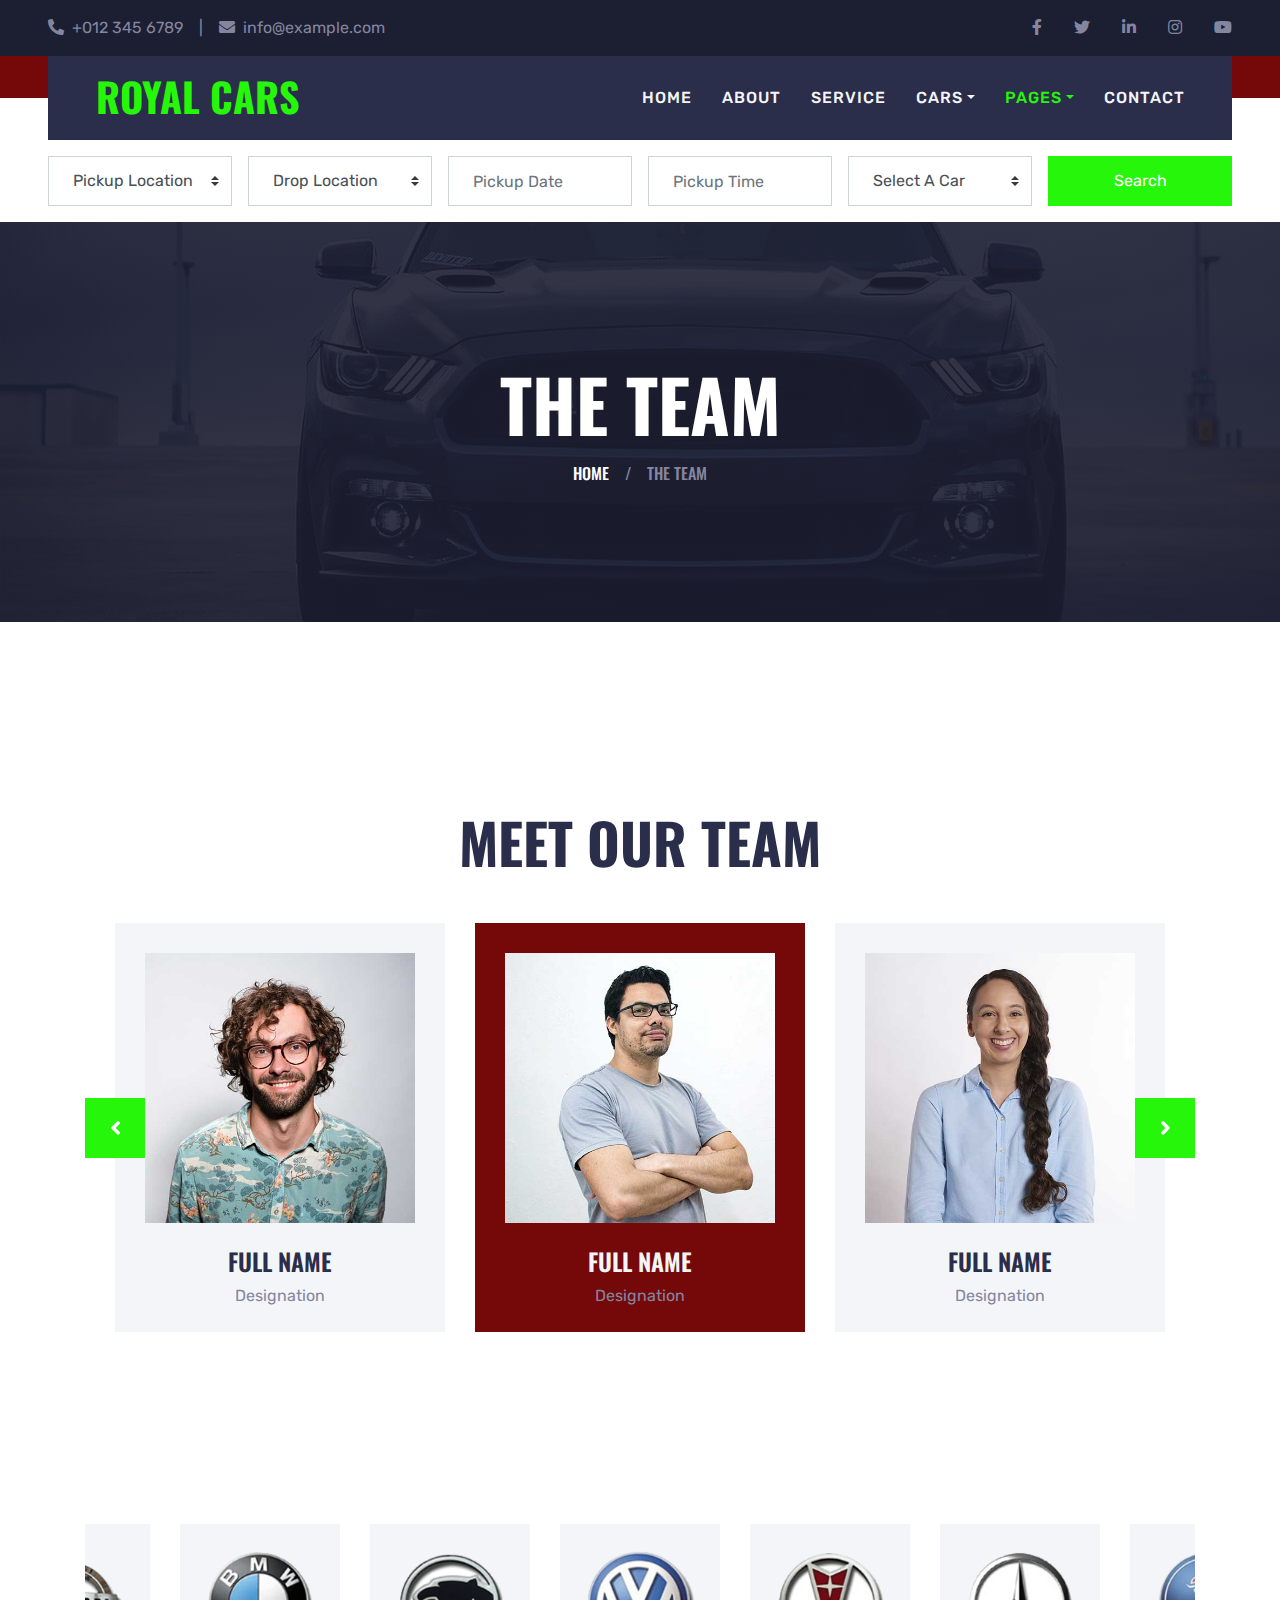
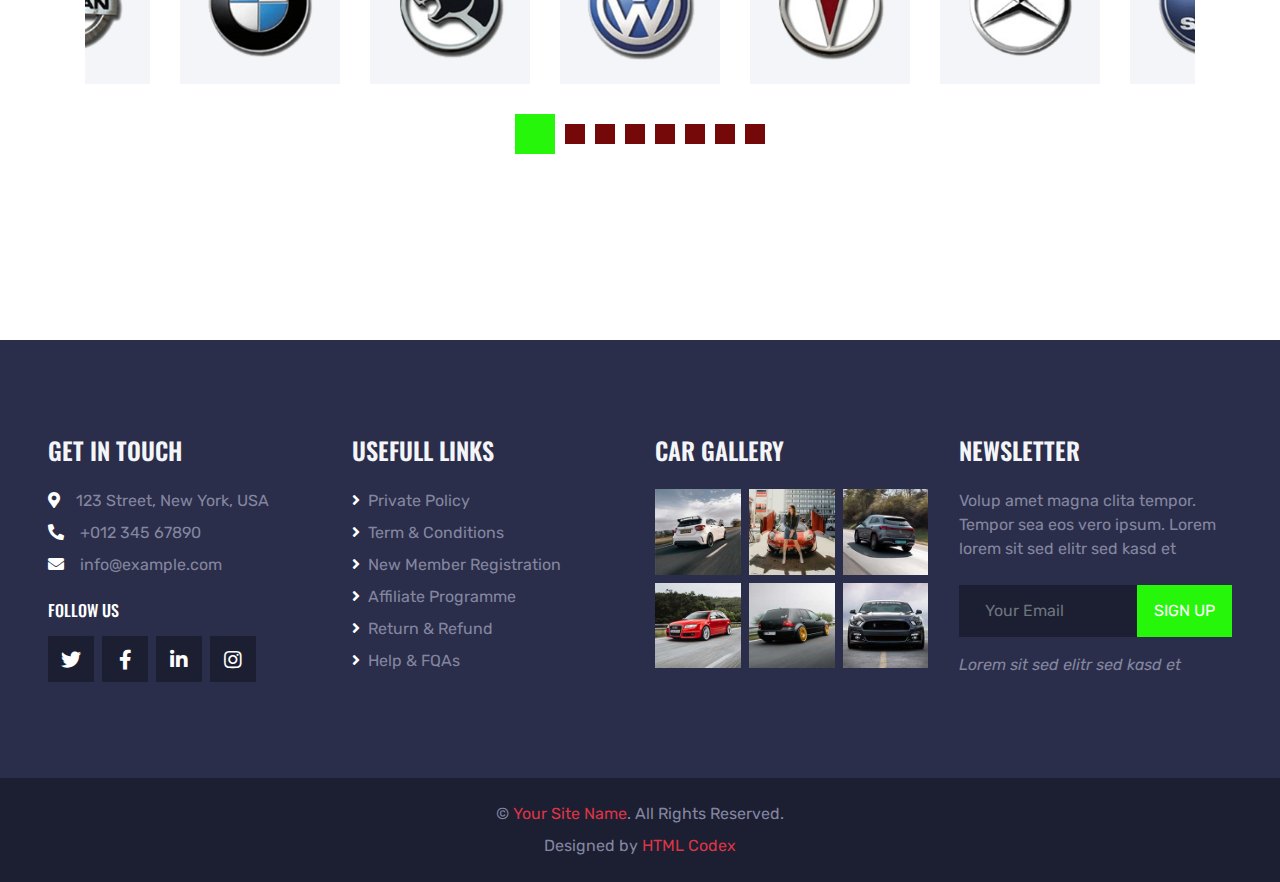
<file: team.html>
<!DOCTYPE html>
<html lang="en">

<head>
    <meta charset="utf-8">
    <title>ROYAL CARS - Car Rental HTML Template</title>
    <meta content="width=device-width, initial-scale=1.0" name="viewport">
    <meta content="Free HTML Templates" name="keywords">
    <meta content="Free HTML Templates" name="description">

    <!-- Favicon -->
    <link href="img/favicon.ico" rel="icon">

    <!-- Google Web Fonts -->
    <link rel="preconnect" href="https://fonts.gstatic.com">
    <link href="https://fonts.googleapis.com/css2?family=Oswald:wght@400;500;600;700&family=Rubik&display=swap" rel="stylesheet"> 

    <!-- Font Awesome -->
    <link href="https://cdnjs.cloudflare.com/ajax/libs/font-awesome/5.15.0/css/all.min.css" rel="stylesheet">

    <!-- Libraries Stylesheet -->
    <link href="lib/owlcarousel/assets/owl.carousel.min.css" rel="stylesheet">
    <link href="lib/tempusdominus/css/tempusdominus-bootstrap-4.min.css" rel="stylesheet" />

    <!-- Customized Bootstrap Stylesheet -->
    <link href="css/bootstrap.min.css" rel="stylesheet">

    <!-- Template Stylesheet -->
    <link href="css/style.css" rel="stylesheet">
</head>

<body>
    <!-- Topbar Start -->
    <div class="container-fluid bg-dark py-3 px-lg-5 d-none d-lg-block">
        <div class="row">
            <div class="col-md-6 text-center text-lg-left mb-2 mb-lg-0">
                <div class="d-inline-flex align-items-center">
                    <a class="text-body pr-3" href=""><i class="fa fa-phone-alt mr-2"></i>+012 345 6789</a>
                    <span class="text-body">|</span>
                    <a class="text-body px-3" href=""><i class="fa fa-envelope mr-2"></i>info@example.com</a>
                </div>
            </div>
            <div class="col-md-6 text-center text-lg-right">
                <div class="d-inline-flex align-items-center">
                    <a class="text-body px-3" href="">
                        <i class="fab fa-facebook-f"></i>
                    </a>
                    <a class="text-body px-3" href="">
                        <i class="fab fa-twitter"></i>
                    </a>
                    <a class="text-body px-3" href="">
                        <i class="fab fa-linkedin-in"></i>
                    </a>
                    <a class="text-body px-3" href="">
                        <i class="fab fa-instagram"></i>
                    </a>
                    <a class="text-body pl-3" href="">
                        <i class="fab fa-youtube"></i>
                    </a>
                </div>
            </div>
        </div>
    </div>
    <!-- Topbar End -->


    <!-- Navbar Start -->
    <div class="container-fluid position-relative nav-bar p-0">
        <div class="position-relative px-lg-5" style="z-index: 9;">
            <nav class="navbar navbar-expand-lg bg-secondary navbar-dark py-3 py-lg-0 pl-3 pl-lg-5">
                <a href="" class="navbar-brand">
                    <h1 class="text-uppercase text-primary mb-1">Royal Cars</h1>
                </a>
                <button type="button" class="navbar-toggler" data-toggle="collapse" data-target="#navbarCollapse">
                    <span class="navbar-toggler-icon"></span>
                </button>
                <div class="collapse navbar-collapse justify-content-between px-3" id="navbarCollapse">
                    <div class="navbar-nav ml-auto py-0">
                        <a href="index.html" class="nav-item nav-link">Home</a>
                        <a href="about.html" class="nav-item nav-link">About</a>
                        <a href="service.html" class="nav-item nav-link">Service</a>
                        <div class="nav-item dropdown">
                            <a href="#" class="nav-link dropdown-toggle" data-toggle="dropdown">Cars</a>
                            <div class="dropdown-menu rounded-0 m-0">
                                <a href="car.html" class="dropdown-item">Car Listing</a>
                                <a href="detail.html" class="dropdown-item">Car Detail</a>
                                <a href="booking.html" class="dropdown-item">Car Booking</a>
                            </div>
                        </div>
                        <div class="nav-item dropdown">
                            <a href="#" class="nav-link dropdown-toggle active" data-toggle="dropdown">Pages</a>
                            <div class="dropdown-menu rounded-0 m-0">
                                <a href="team.html" class="dropdown-item active">The Team</a>
                                <a href="testimonial.html" class="dropdown-item">Testimonial</a>
                            </div>
                        </div>
                        <a href="contact.html" class="nav-item nav-link">Contact</a>
                    </div>
                </div>
            </nav>
        </div>
    </div>
    <!-- Navbar End -->


    <!-- Search Start -->
    <div class="container-fluid bg-white pt-3 px-lg-5">
        <div class="row mx-n2">
            <div class="col-xl-2 col-lg-4 col-md-6 px-2">
                <select class="custom-select px-4 mb-3" style="height: 50px;">
                    <option selected>Pickup Location</option>
                    <option value="1">Location 1</option>
                    <option value="2">Location 2</option>
                    <option value="3">Location 3</option>
                </select>
            </div>
            <div class="col-xl-2 col-lg-4 col-md-6 px-2">
                <select class="custom-select px-4 mb-3" style="height: 50px;">
                    <option selected>Drop Location</option>
                    <option value="1">Location 1</option>
                    <option value="2">Location 2</option>
                    <option value="3">Location 3</option>
                </select>
            </div>
            <div class="col-xl-2 col-lg-4 col-md-6 px-2">
                <div class="date mb-3" id="date" data-target-input="nearest">
                    <input type="text" class="form-control p-4 datetimepicker-input" placeholder="Pickup Date"
                        data-target="#date" data-toggle="datetimepicker" />
                </div>
            </div>
            <div class="col-xl-2 col-lg-4 col-md-6 px-2">
                <div class="time mb-3" id="time" data-target-input="nearest">
                    <input type="text" class="form-control p-4 datetimepicker-input" placeholder="Pickup Time"
                        data-target="#time" data-toggle="datetimepicker" />
                </div>
            </div>
            <div class="col-xl-2 col-lg-4 col-md-6 px-2">
                <select class="custom-select px-4 mb-3" style="height: 50px;">
                    <option selected>Select A Car</option>
                    <option value="1">Car 1</option>
                    <option value="2">Car 1</option>
                    <option value="3">Car 1</option>
                </select>
            </div>
            <div class="col-xl-2 col-lg-4 col-md-6 px-2">
                <button class="btn btn-primary btn-block mb-3" type="submit" style="height: 50px;">Search</button>
            </div>
        </div>
    </div>
    <!-- Search End -->


    <!-- Page Header Start -->
    <div class="container-fluid page-header">
        <h1 class="display-3 text-uppercase text-white mb-3">The Team</h1>
        <div class="d-inline-flex text-white">
            <h6 class="text-uppercase m-0"><a class="text-white" href="">Home</a></h6>
            <h6 class="text-body m-0 px-3">/</h6>
            <h6 class="text-uppercase text-body m-0">The Team</h6>
        </div>
    </div>
    <!-- Page Header Start -->


    <!-- Team Start -->
    <div class="container-fluid py-5">
        <div class="container py-5">
            <h1 class="display-4 text-uppercase text-center mb-5">Meet Our Team</h1>
            <div class="owl-carousel team-carousel position-relative" style="padding: 0 30px;">
                <div class="team-item">
                    <img class="img-fluid w-100" src="img/team-1.jpg" alt="">
                    <div class="position-relative py-4">
                        <h4 class="text-uppercase">Full Name</h4>
                        <p class="m-0">Designation</p>
                        <div class="team-social position-absolute w-100 h-100 d-flex align-items-center justify-content-center">
                            <a class="btn btn-lg btn-primary btn-lg-square mx-1" href="#"><i class="fab fa-twitter"></i></a>
                            <a class="btn btn-lg btn-primary btn-lg-square mx-1" href="#"><i class="fab fa-facebook-f"></i></a>
                            <a class="btn btn-lg btn-primary btn-lg-square mx-1" href="#"><i class="fab fa-linkedin-in"></i></a>
                        </div>
                    </div>
                </div>
                <div class="team-item">
                    <img class="img-fluid w-100" src="img/team-2.jpg" alt="">
                    <div class="position-relative py-4">
                        <h4 class="text-uppercase">Full Name</h4>
                        <p class="m-0">Designation</p>
                        <div class="team-social position-absolute w-100 h-100 d-flex align-items-center justify-content-center">
                            <a class="btn btn-lg btn-primary btn-lg-square mx-1" href="#"><i class="fab fa-twitter"></i></a>
                            <a class="btn btn-lg btn-primary btn-lg-square mx-1" href="#"><i class="fab fa-facebook-f"></i></a>
                            <a class="btn btn-lg btn-primary btn-lg-square mx-1" href="#"><i class="fab fa-linkedin-in"></i></a>
                        </div>
                    </div>
                </div>
                <div class="team-item">
                    <img class="img-fluid w-100" src="img/team-3.jpg" alt="">
                    <div class="position-relative py-4">
                        <h4 class="text-uppercase">Full Name</h4>
                        <p class="m-0">Designation</p>
                        <div class="team-social position-absolute w-100 h-100 d-flex align-items-center justify-content-center">
                            <a class="btn btn-lg btn-primary btn-lg-square mx-1" href="#"><i class="fab fa-twitter"></i></a>
                            <a class="btn btn-lg btn-primary btn-lg-square mx-1" href="#"><i class="fab fa-facebook-f"></i></a>
                            <a class="btn btn-lg btn-primary btn-lg-square mx-1" href="#"><i class="fab fa-linkedin-in"></i></a>
                        </div>
                    </div>
                </div>
                <div class="team-item">
                    <img class="img-fluid w-100" src="img/team-4.jpg" alt="">
                    <div class="position-relative py-4">
                        <h4 class="text-uppercase">Full Name</h4>
                        <p class="m-0">Designation</p>
                        <div class="team-social position-absolute w-100 h-100 d-flex align-items-center justify-content-center">
                            <a class="btn btn-lg btn-primary btn-lg-square mx-1" href="#"><i class="fab fa-twitter"></i></a>
                            <a class="btn btn-lg btn-primary btn-lg-square mx-1" href="#"><i class="fab fa-facebook-f"></i></a>
                            <a class="btn btn-lg btn-primary btn-lg-square mx-1" href="#"><i class="fab fa-linkedin-in"></i></a>
                        </div>
                    </div>
                </div>
            </div>
        </div>
    </div>
    <!-- Team End -->


    <!-- Vendor Start -->
    <div class="container-fluid py-5">
        <div class="container py-5">
            <div class="owl-carousel vendor-carousel">
                <div class="bg-light p-4">
                    <img src="img/vendor-1.png" alt="">
                </div>
                <div class="bg-light p-4">
                    <img src="img/vendor-2.png" alt="">
                </div>
                <div class="bg-light p-4">
                    <img src="img/vendor-3.png" alt="">
                </div>
                <div class="bg-light p-4">
                    <img src="img/vendor-4.png" alt="">
                </div>
                <div class="bg-light p-4">
                    <img src="img/vendor-5.png" alt="">
                </div>
                <div class="bg-light p-4">
                    <img src="img/vendor-6.png" alt="">
                </div>
                <div class="bg-light p-4">
                    <img src="img/vendor-7.png" alt="">
                </div>
                <div class="bg-light p-4">
                    <img src="img/vendor-8.png" alt="">
                </div>
            </div>
        </div>
    </div>
    <!-- Vendor End -->


    <!-- Footer Start -->
    <div class="container-fluid bg-secondary py-5 px-sm-3 px-md-5" style="margin-top: 90px;">
        <div class="row pt-5">
            <div class="col-lg-3 col-md-6 mb-5">
                <h4 class="text-uppercase text-light mb-4">Get In Touch</h4>
                <p class="mb-2"><i class="fa fa-map-marker-alt text-white mr-3"></i>123 Street, New York, USA</p>
                <p class="mb-2"><i class="fa fa-phone-alt text-white mr-3"></i>+012 345 67890</p>
                <p><i class="fa fa-envelope text-white mr-3"></i>info@example.com</p>
                <h6 class="text-uppercase text-white py-2">Follow Us</h6>
                <div class="d-flex justify-content-start">
                    <a class="btn btn-lg btn-dark btn-lg-square mr-2" href="#"><i class="fab fa-twitter"></i></a>
                    <a class="btn btn-lg btn-dark btn-lg-square mr-2" href="#"><i class="fab fa-facebook-f"></i></a>
                    <a class="btn btn-lg btn-dark btn-lg-square mr-2" href="#"><i class="fab fa-linkedin-in"></i></a>
                    <a class="btn btn-lg btn-dark btn-lg-square" href="#"><i class="fab fa-instagram"></i></a>
                </div>
            </div>
            <div class="col-lg-3 col-md-6 mb-5">
                <h4 class="text-uppercase text-light mb-4">Usefull Links</h4>
                <div class="d-flex flex-column justify-content-start">
                    <a class="text-body mb-2" href="#"><i class="fa fa-angle-right text-white mr-2"></i>Private Policy</a>
                    <a class="text-body mb-2" href="#"><i class="fa fa-angle-right text-white mr-2"></i>Term & Conditions</a>
                    <a class="text-body mb-2" href="#"><i class="fa fa-angle-right text-white mr-2"></i>New Member Registration</a>
                    <a class="text-body mb-2" href="#"><i class="fa fa-angle-right text-white mr-2"></i>Affiliate Programme</a>
                    <a class="text-body mb-2" href="#"><i class="fa fa-angle-right text-white mr-2"></i>Return & Refund</a>
                    <a class="text-body" href="#"><i class="fa fa-angle-right text-white mr-2"></i>Help & FQAs</a>
                </div>
            </div>
            <div class="col-lg-3 col-md-6 mb-5">
                <h4 class="text-uppercase text-light mb-4">Car Gallery</h4>
                <div class="row mx-n1">
                    <div class="col-4 px-1 mb-2">
                        <a href=""><img class="w-100" src="img/gallery-1.jpg" alt=""></a>
                    </div>
                    <div class="col-4 px-1 mb-2">
                        <a href=""><img class="w-100" src="img/gallery-2.jpg" alt=""></a>
                    </div>
                    <div class="col-4 px-1 mb-2">
                        <a href=""><img class="w-100" src="img/gallery-3.jpg" alt=""></a>
                    </div>
                    <div class="col-4 px-1 mb-2">
                        <a href=""><img class="w-100" src="img/gallery-4.jpg" alt=""></a>
                    </div>
                    <div class="col-4 px-1 mb-2">
                        <a href=""><img class="w-100" src="img/gallery-5.jpg" alt=""></a>
                    </div>
                    <div class="col-4 px-1 mb-2">
                        <a href=""><img class="w-100" src="img/gallery-6.jpg" alt=""></a>
                    </div>
                </div>
            </div>
            <div class="col-lg-3 col-md-6 mb-5">
                <h4 class="text-uppercase text-light mb-4">Newsletter</h4>
                <p class="mb-4">Volup amet magna clita tempor. Tempor sea eos vero ipsum. Lorem lorem sit sed elitr sed kasd et</p>
                <div class="w-100 mb-3">
                    <div class="input-group">
                        <input type="text" class="form-control bg-dark border-dark" style="padding: 25px;" placeholder="Your Email">
                        <div class="input-group-append">
                            <button class="btn btn-primary text-uppercase px-3">Sign Up</button>
                        </div>
                    </div>
                </div>
                <i>Lorem sit sed elitr sed kasd et</i>
            </div>
        </div>
    </div>
    <div class="container-fluid bg-dark py-4 px-sm-3 px-md-5">
        <p class="mb-2 text-center text-body">&copy; <a href="#">Your Site Name</a>. All Rights Reserved.</p>
        <p class="m-0 text-center text-body">Designed by <a href="https://htmlcodex.com">HTML Codex</a></p>
    </div>
    <!-- Footer End -->


    <!-- Back to Top -->
    <a href="#" class="btn btn-lg btn-primary btn-lg-square back-to-top"><i class="fa fa-angle-double-up"></i></a>


    <!-- JavaScript Libraries -->
    <script src="https://code.jquery.com/jquery-3.4.1.min.js"></script>
    <script src="https://stackpath.bootstrapcdn.com/bootstrap/4.4.1/js/bootstrap.bundle.min.js"></script>
    <script src="lib/easing/easing.min.js"></script>
    <script src="lib/waypoints/waypoints.min.js"></script>
    <script src="lib/owlcarousel/owl.carousel.min.js"></script>
    <script src="lib/tempusdominus/js/moment.min.js"></script>
    <script src="lib/tempusdominus/js/moment-timezone.min.js"></script>
    <script src="lib/tempusdominus/js/tempusdominus-bootstrap-4.min.js"></script>

    <!-- Template Javascript -->
    <script src="js/main.js"></script>
</body>

</html>
</file>
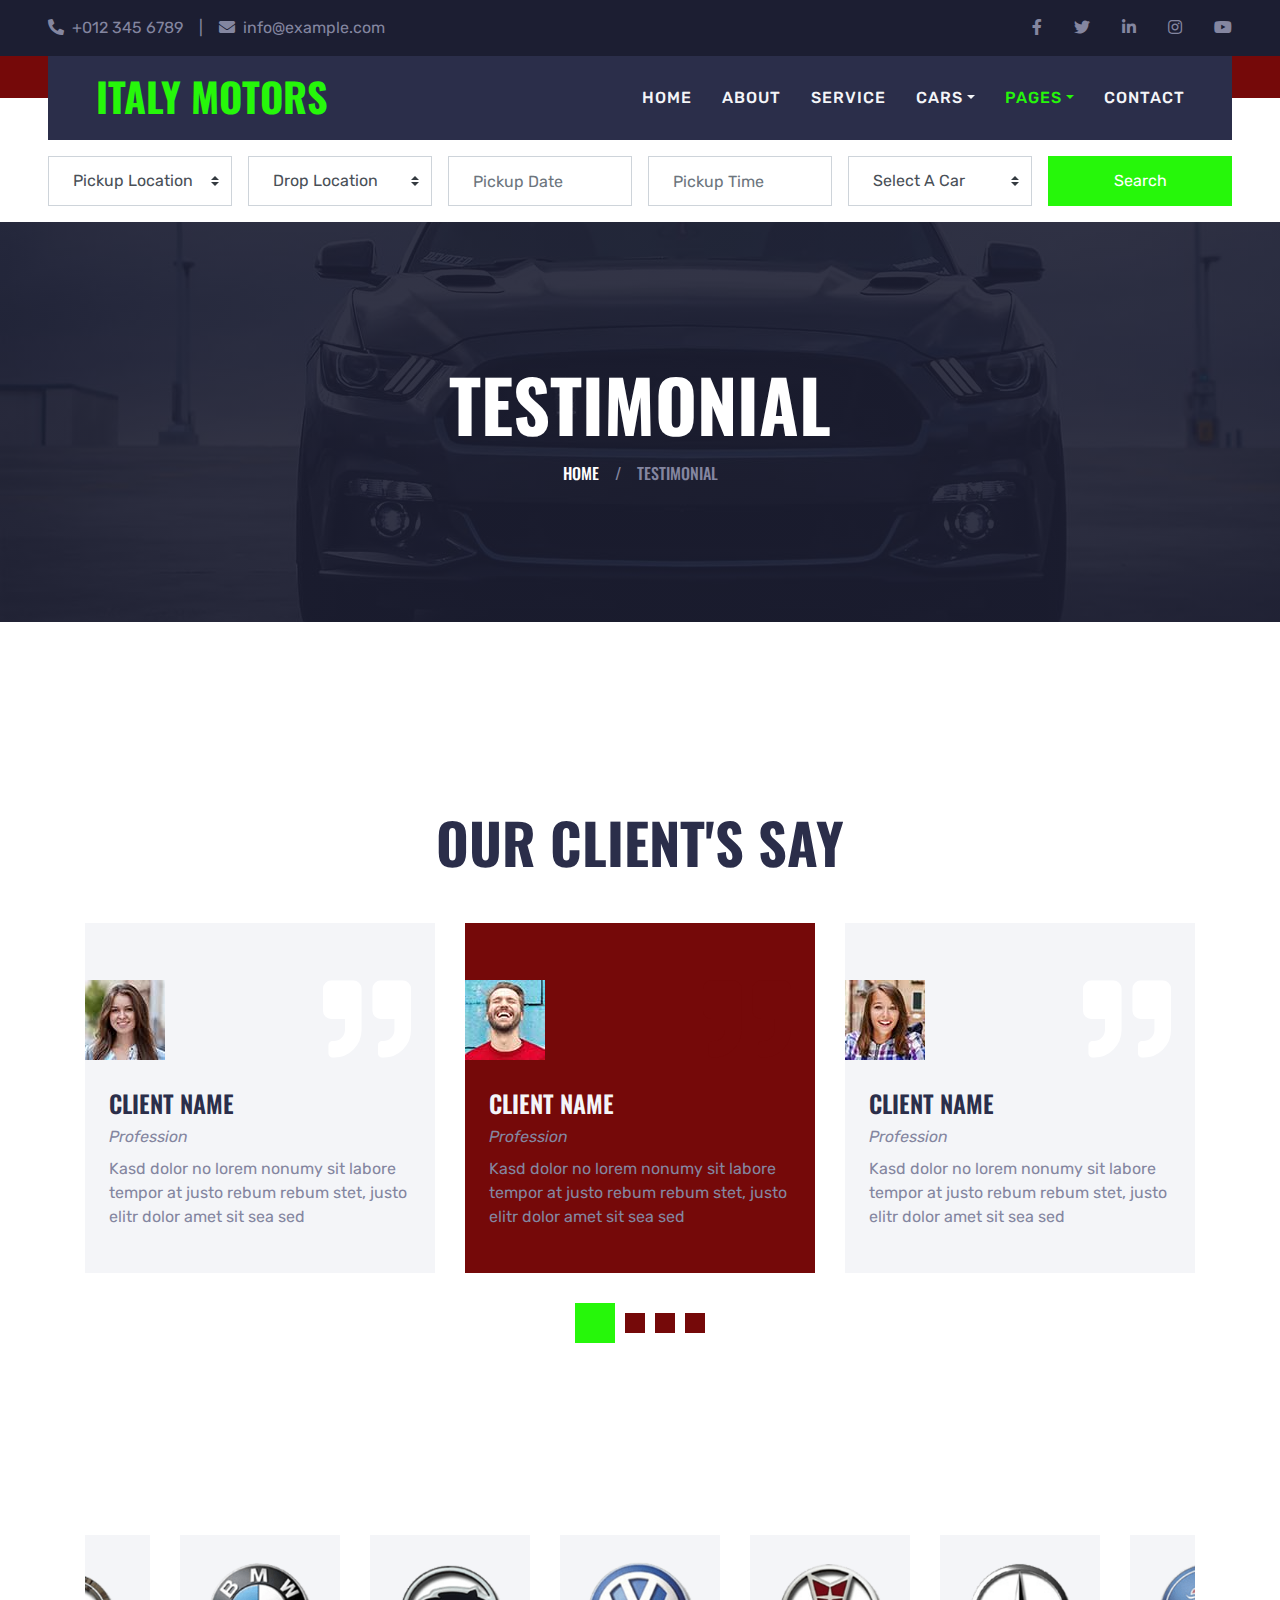
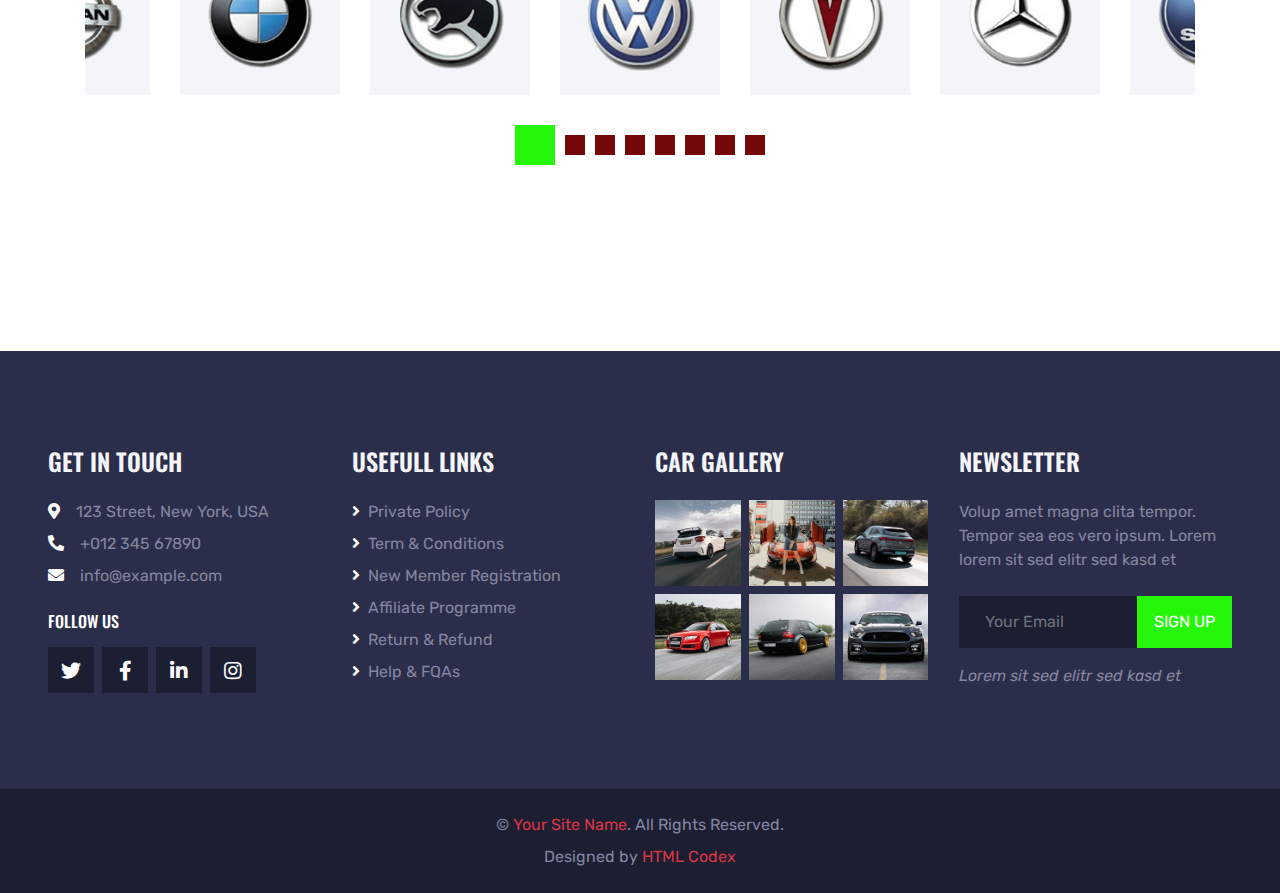
<file: testimonial.html>
<!DOCTYPE html>
<html lang="en">

<head>
    <meta charset="utf-8">
    <title>Italy Motors</title>
    <meta content="width=device-width, initial-scale=1.0" name="viewport">
    <meta content="Free HTML Templates" name="keywords">
    <meta content="Free HTML Templates" name="description">

    <!-- Favicon -->
    <link href="img/favicon.ico" rel="icon">

    <!-- Google Web Fonts -->
    <link rel="preconnect" href="https://fonts.gstatic.com">
    <link href="https://fonts.googleapis.com/css2?family=Oswald:wght@400;500;600;700&family=Rubik&display=swap" rel="stylesheet"> 

    <!-- Font Awesome -->
    <link href="https://cdnjs.cloudflare.com/ajax/libs/font-awesome/5.15.0/css/all.min.css" rel="stylesheet">

    <!-- Libraries Stylesheet -->
    <link href="lib/owlcarousel/assets/owl.carousel.min.css" rel="stylesheet">
    <link href="lib/tempusdominus/css/tempusdominus-bootstrap-4.min.css" rel="stylesheet" />

    <!-- Customized Bootstrap Stylesheet -->
    <link href="css/bootstrap.min.css" rel="stylesheet">

    <!-- Template Stylesheet -->
    <link href="css/style.css" rel="stylesheet">
</head>

<body>
    <!-- Topbar Start -->
    <div class="container-fluid bg-dark py-3 px-lg-5 d-none d-lg-block">
        <div class="row">
            <div class="col-md-6 text-center text-lg-left mb-2 mb-lg-0">
                <div class="d-inline-flex align-items-center">
                    <a class="text-body pr-3" href=""><i class="fa fa-phone-alt mr-2"></i>+012 345 6789</a>
                    <span class="text-body">|</span>
                    <a class="text-body px-3" href=""><i class="fa fa-envelope mr-2"></i>info@example.com</a>
                </div>
            </div>
            <div class="col-md-6 text-center text-lg-right">
                <div class="d-inline-flex align-items-center">
                    <a class="text-body px-3" href="">
                        <i class="fab fa-facebook-f"></i>
                    </a>
                    <a class="text-body px-3" href="">
                        <i class="fab fa-twitter"></i>
                    </a>
                    <a class="text-body px-3" href="">
                        <i class="fab fa-linkedin-in"></i>
                    </a>
                    <a class="text-body px-3" href="">
                        <i class="fab fa-instagram"></i>
                    </a>
                    <a class="text-body pl-3" href="">
                        <i class="fab fa-youtube"></i>
                    </a>
                </div>
            </div>
        </div>
    </div>
    <!-- Topbar End -->


    <!-- Navbar Start -->
    <div class="container-fluid position-relative nav-bar p-0">
        <div class="position-relative px-lg-5" style="z-index: 9;">
            <nav class="navbar navbar-expand-lg bg-secondary navbar-dark py-3 py-lg-0 pl-3 pl-lg-5">
                <a href="" class="navbar-brand">
                    <h1 class="text-uppercase text-primary mb-1">Italy Motors</h1>
                </a>
                <button type="button" class="navbar-toggler" data-toggle="collapse" data-target="#navbarCollapse">
                    <span class="navbar-toggler-icon"></span>
                </button>
                <div class="collapse navbar-collapse justify-content-between px-3" id="navbarCollapse">
                    <div class="navbar-nav ml-auto py-0">
                        <a href="index.html" class="nav-item nav-link">Home</a>
                        <a href="about.html" class="nav-item nav-link">About</a>
                        <a href="service.html" class="nav-item nav-link">Service</a>
                        <div class="nav-item dropdown">
                            <a href="#" class="nav-link dropdown-toggle" data-toggle="dropdown">Cars</a>
                            <div class="dropdown-menu rounded-0 m-0">
                                <a href="car.html" class="dropdown-item">Car Listing</a>
                                <a href="detail.html" class="dropdown-item">Car Detail</a>
                                <a href="booking.html" class="dropdown-item">Car Booking</a>
                            </div>
                        </div>
                        <div class="nav-item dropdown">
                            <a href="#" class="nav-link dropdown-toggle active" data-toggle="dropdown">Pages</a>
                            <div class="dropdown-menu rounded-0 m-0">
                                <a href="team.html" class="dropdown-item">The Team</a>
                                <a href="testimonial.html" class="dropdown-item active">Testimonial</a>
                            </div>
                        </div>
                        <a href="contact.html" class="nav-item nav-link">Contact</a>
                    </div>
                </div>
            </nav>
        </div>
    </div>
    <!-- Navbar End -->


    <!-- Search Start -->
    <div class="container-fluid bg-white pt-3 px-lg-5">
        <div class="row mx-n2">
            <div class="col-xl-2 col-lg-4 col-md-6 px-2">
                <select class="custom-select px-4 mb-3" style="height: 50px;">
                    <option selected>Pickup Location</option>
                    <option value="1">Location 1</option>
                    <option value="2">Location 2</option>
                    <option value="3">Location 3</option>
                </select>
            </div>
            <div class="col-xl-2 col-lg-4 col-md-6 px-2">
                <select class="custom-select px-4 mb-3" style="height: 50px;">
                    <option selected>Drop Location</option>
                    <option value="1">Location 1</option>
                    <option value="2">Location 2</option>
                    <option value="3">Location 3</option>
                </select>
            </div>
            <div class="col-xl-2 col-lg-4 col-md-6 px-2">
                <div class="date mb-3" id="date" data-target-input="nearest">
                    <input type="text" class="form-control p-4 datetimepicker-input" placeholder="Pickup Date"
                        data-target="#date" data-toggle="datetimepicker" />
                </div>
            </div>
            <div class="col-xl-2 col-lg-4 col-md-6 px-2">
                <div class="time mb-3" id="time" data-target-input="nearest">
                    <input type="text" class="form-control p-4 datetimepicker-input" placeholder="Pickup Time"
                        data-target="#time" data-toggle="datetimepicker" />
                </div>
            </div>
            <div class="col-xl-2 col-lg-4 col-md-6 px-2">
                <select class="custom-select px-4 mb-3" style="height: 50px;">
                    <option selected>Select A Car</option>
                    <option value="1">Car 1</option>
                    <option value="2">Car 1</option>
                    <option value="3">Car 1</option>
                </select>
            </div>
            <div class="col-xl-2 col-lg-4 col-md-6 px-2">
                <button class="btn btn-primary btn-block mb-3" type="submit" style="height: 50px;">Search</button>
            </div>
        </div>
    </div>
    <!-- Search End -->


    <!-- Page Header Start -->
    <div class="container-fluid page-header">
        <h1 class="display-3 text-uppercase text-white mb-3">Testimonial</h1>
        <div class="d-inline-flex text-white">
            <h6 class="text-uppercase m-0"><a class="text-white" href="">Home</a></h6>
            <h6 class="text-body m-0 px-3">/</h6>
            <h6 class="text-uppercase text-body m-0">Testimonial</h6>
        </div>
    </div>
    <!-- Page Header Start -->


    <!-- Testimonial Start -->
    <div class="container-fluid py-5">
        <div class="container py-5">
            <h1 class="display-4 text-uppercase text-center mb-5">Our Client's Say</h1>
            <div class="owl-carousel testimonial-carousel">
                <div class="testimonial-item d-flex flex-column justify-content-center px-4">
                    <div class="d-flex align-items-center justify-content-between mb-3">
                        <img class="img-fluid ml-n4" src="img/testimonial-1.jpg" alt="">
                        <h1 class="display-2 text-white m-0 fa fa-quote-right"></h1>
                    </div>
                    <h4 class="text-uppercase mb-2">Client Name</h4>
                    <i class="mb-2">Profession</i>
                    <p class="m-0">Kasd dolor no lorem nonumy sit labore tempor at justo rebum rebum stet, justo elitr dolor amet sit sea sed</p>
                </div>
                <div class="testimonial-item d-flex flex-column justify-content-center px-4">
                    <div class="d-flex align-items-center justify-content-between mb-3">
                        <img class="img-fluid ml-n4" src="img/testimonial-2.jpg" alt="">
                        <h1 class="display-2 text-white m-0 fa fa-quote-right"></h1>
                    </div>
                    <h4 class="text-uppercase mb-2">Client Name</h4>
                    <i class="mb-2">Profession</i>
                    <p class="m-0">Kasd dolor no lorem nonumy sit labore tempor at justo rebum rebum stet, justo elitr dolor amet sit sea sed</p>
                </div>
                <div class="testimonial-item d-flex flex-column justify-content-center px-4">
                    <div class="d-flex align-items-center justify-content-between mb-3">
                        <img class="img-fluid ml-n4" src="img/testimonial-3.jpg" alt="">
                        <h1 class="display-2 text-white m-0 fa fa-quote-right"></h1>
                    </div>
                    <h4 class="text-uppercase mb-2">Client Name</h4>
                    <i class="mb-2">Profession</i>
                    <p class="m-0">Kasd dolor no lorem nonumy sit labore tempor at justo rebum rebum stet, justo elitr dolor amet sit sea sed</p>
                </div>
                <div class="testimonial-item d-flex flex-column justify-content-center px-4">
                    <div class="d-flex align-items-center justify-content-between mb-3">
                        <img class="img-fluid ml-n4" src="img/testimonial-4.jpg" alt="">
                        <h1 class="display-2 text-white m-0 fa fa-quote-right"></h1>
                    </div>
                    <h4 class="text-uppercase mb-2">Client Name</h4>
                    <i class="mb-2">Profession</i>
                    <p class="m-0">Kasd dolor no lorem nonumy sit labore tempor at justo rebum rebum stet, justo elitr dolor amet sit sea sed</p>
                </div>
            </div>
        </div>
    </div>
    <!-- Testimonial End -->


    <!-- Vendor Start -->
    <div class="container-fluid py-5">
        <div class="container py-5">
            <div class="owl-carousel vendor-carousel">
                <div class="bg-light p-4">
                    <img src="img/vendor-1.png" alt="">
                </div>
                <div class="bg-light p-4">
                    <img src="img/vendor-2.png" alt="">
                </div>
                <div class="bg-light p-4">
                    <img src="img/vendor-3.png" alt="">
                </div>
                <div class="bg-light p-4">
                    <img src="img/vendor-4.png" alt="">
                </div>
                <div class="bg-light p-4">
                    <img src="img/vendor-5.png" alt="">
                </div>
                <div class="bg-light p-4">
                    <img src="img/vendor-6.png" alt="">
                </div>
                <div class="bg-light p-4">
                    <img src="img/vendor-7.png" alt="">
                </div>
                <div class="bg-light p-4">
                    <img src="img/vendor-8.png" alt="">
                </div>
            </div>
        </div>
    </div>
    <!-- Vendor End -->


    <!-- Footer Start -->
    <div class="container-fluid bg-secondary py-5 px-sm-3 px-md-5" style="margin-top: 90px;">
        <div class="row pt-5">
            <div class="col-lg-3 col-md-6 mb-5">
                <h4 class="text-uppercase text-light mb-4">Get In Touch</h4>
                <p class="mb-2"><i class="fa fa-map-marker-alt text-white mr-3"></i>123 Street, New York, USA</p>
                <p class="mb-2"><i class="fa fa-phone-alt text-white mr-3"></i>+012 345 67890</p>
                <p><i class="fa fa-envelope text-white mr-3"></i>info@example.com</p>
                <h6 class="text-uppercase text-white py-2">Follow Us</h6>
                <div class="d-flex justify-content-start">
                    <a class="btn btn-lg btn-dark btn-lg-square mr-2" href="#"><i class="fab fa-twitter"></i></a>
                    <a class="btn btn-lg btn-dark btn-lg-square mr-2" href="#"><i class="fab fa-facebook-f"></i></a>
                    <a class="btn btn-lg btn-dark btn-lg-square mr-2" href="#"><i class="fab fa-linkedin-in"></i></a>
                    <a class="btn btn-lg btn-dark btn-lg-square" href="#"><i class="fab fa-instagram"></i></a>
                </div>
            </div>
            <div class="col-lg-3 col-md-6 mb-5">
                <h4 class="text-uppercase text-light mb-4">Usefull Links</h4>
                <div class="d-flex flex-column justify-content-start">
                    <a class="text-body mb-2" href="#"><i class="fa fa-angle-right text-white mr-2"></i>Private Policy</a>
                    <a class="text-body mb-2" href="#"><i class="fa fa-angle-right text-white mr-2"></i>Term & Conditions</a>
                    <a class="text-body mb-2" href="#"><i class="fa fa-angle-right text-white mr-2"></i>New Member Registration</a>
                    <a class="text-body mb-2" href="#"><i class="fa fa-angle-right text-white mr-2"></i>Affiliate Programme</a>
                    <a class="text-body mb-2" href="#"><i class="fa fa-angle-right text-white mr-2"></i>Return & Refund</a>
                    <a class="text-body" href="#"><i class="fa fa-angle-right text-white mr-2"></i>Help & FQAs</a>
                </div>
            </div>
            <div class="col-lg-3 col-md-6 mb-5">
                <h4 class="text-uppercase text-light mb-4">Car Gallery</h4>
                <div class="row mx-n1">
                    <div class="col-4 px-1 mb-2">
                        <a href=""><img class="w-100" src="img/gallery-1.jpg" alt=""></a>
                    </div>
                    <div class="col-4 px-1 mb-2">
                        <a href=""><img class="w-100" src="img/gallery-2.jpg" alt=""></a>
                    </div>
                    <div class="col-4 px-1 mb-2">
                        <a href=""><img class="w-100" src="img/gallery-3.jpg" alt=""></a>
                    </div>
                    <div class="col-4 px-1 mb-2">
                        <a href=""><img class="w-100" src="img/gallery-4.jpg" alt=""></a>
                    </div>
                    <div class="col-4 px-1 mb-2">
                        <a href=""><img class="w-100" src="img/gallery-5.jpg" alt=""></a>
                    </div>
                    <div class="col-4 px-1 mb-2">
                        <a href=""><img class="w-100" src="img/gallery-6.jpg" alt=""></a>
                    </div>
                </div>
            </div>
            <div class="col-lg-3 col-md-6 mb-5">
                <h4 class="text-uppercase text-light mb-4">Newsletter</h4>
                <p class="mb-4">Volup amet magna clita tempor. Tempor sea eos vero ipsum. Lorem lorem sit sed elitr sed kasd et</p>
                <div class="w-100 mb-3">
                    <div class="input-group">
                        <input type="text" class="form-control bg-dark border-dark" style="padding: 25px;" placeholder="Your Email">
                        <div class="input-group-append">
                            <button class="btn btn-primary text-uppercase px-3">Sign Up</button>
                        </div>
                    </div>
                </div>
                <i>Lorem sit sed elitr sed kasd et</i>
            </div>
        </div>
    </div>
    <div class="container-fluid bg-dark py-4 px-sm-3 px-md-5">
        <p class="mb-2 text-center text-body">&copy; <a href="#">Your Site Name</a>. All Rights Reserved.</p>
        <p class="m-0 text-center text-body">Designed by <a href="https://htmlcodex.com">HTML Codex</a></p>
    </div>
    <!-- Footer End -->


    <!-- Back to Top -->
    <a href="#" class="btn btn-lg btn-primary btn-lg-square back-to-top"><i class="fa fa-angle-double-up"></i></a>


    <!-- JavaScript Libraries -->
    <script src="https://code.jquery.com/jquery-3.4.1.min.js"></script>
    <script src="https://stackpath.bootstrapcdn.com/bootstrap/4.4.1/js/bootstrap.bundle.min.js"></script>
    <script src="lib/easing/easing.min.js"></script>
    <script src="lib/waypoints/waypoints.min.js"></script>
    <script src="lib/owlcarousel/owl.carousel.min.js"></script>
    <script src="lib/tempusdominus/js/moment.min.js"></script>
    <script src="lib/tempusdominus/js/moment-timezone.min.js"></script>
    <script src="lib/tempusdominus/js/tempusdominus-bootstrap-4.min.js"></script>

    <!-- Template Javascript -->
    <script src="js/main.js"></script>
</body>

</html>
</file>
<file: css/style.css>
/********** Template CSS **********/
:root {
    --primary: #26f70a;
    --secondary: #750909;
    --light: #F4F5F8;
    --dark: #750909;
}

h1,
h2,
.font-weight-bold {
    font-weight: 700 !important;
}

h3,
h4,
.font-weight-semi-bold {
    font-weight: 600 !important;
}

h5,
h6,
.font-weight-medium {
    font-weight: 500 !important;
}

.btn-square {
    width: 36px;
    height: 36px;
}

.btn-sm-square {
    width: 28px;
    height: 28px;
}

.btn-lg-square {
    width: 46px;
    height: 46px;
}

.btn-square,
.btn-sm-square,
.btn-lg-square {
    padding-left: 0;
    padding-right: 0;
    text-align: center;
}

.back-to-top {
    position: fixed;
    display: none;
    right: 30px;
    bottom: 30px;
    z-index: 99;
}

.nav-bar::before {
    position: absolute;
    content: "";
    width: 100%;
    height: 50%;
    top: 0;
    left: 0;
    background: var(--dark);
}

.nav-bar::after {
    position: absolute;
    content: "";
    width: 100%;
    height: 50%;
    bottom: 0;
    left: 0;
    background: #ffffff;
}

.navbar-dark .navbar-nav .nav-link {
    padding: 30px 15px;
    font-size: 16px;
    font-weight: 500;
    letter-spacing: 1px;
    text-transform: uppercase;
    color: var(--light);
    outline: none;
}

.navbar-dark .navbar-nav .nav-link:hover,
.navbar-dark .navbar-nav .nav-link.active {
    color: var(--primary);
}

@media (max-width: 991.98px) {
    .navbar-dark .navbar-nav .nav-link  {
        padding: 10px 15px;
    }
}

.carousel-caption {
    top: 0;
    left: 0;
    right: 0;
    bottom: 0;
    background: rgba(28, 30, 50, .7);
    z-index: 1;
}

@media (max-width: 576px) {
    .carousel-caption h4 {
        font-size: 18px;
        font-weight: 500 !important;
    }

    .carousel-caption h1 {
        font-size: 30px;
        font-weight: 600 !important;
    }
}

.page-header {
    height: 400px;
    margin-bottom: 90px;
    display: flex;
    flex-direction: column;
    align-items: center;
    justify-content: center;
    background: linear-gradient(rgba(28, 30, 50, .9), rgba(28, 30, 50, .9)), url(../img/bg-banner.jpg);
    background-attachment: fixed;
}

@media (max-width: 991.98px) {
    .page-header {
        height: 300px;
    }
}

.service-item {
    height: 320px;
    background: var(--light);
    transition: .5s;
}

.service-item:hover,
.service-item.active {
    background: var(--secondary);
}

.service-item h1,
.service-item h4 {
    transition: .5s;
}

.service-item:hover h1,
.service-item.active h1 {
    color: var(--dark) !important;
}

.service-item:hover h4,
.service-item.active h4 {
    color: var(--light);
}

.rent-item {
    padding: 30px;
    text-align: center;
    background: var(--light);
    transition: .5s;
}

.rent-item:hover,
.rent-item.active {
    background: var(--secondary);
}

.rent-item h4 {
    transition: .5s;
}

.rent-item:hover h4,
.rent-item.active h4 {
    color: var(--light);
}

.team-item {
    padding: 30px 30px 0 30px;
    text-align: center;
    background: var(--light);
    transition: .5s;
}

.team-item:hover,
.owl-item.center .team-item {
    background: var(--secondary);
}

.team-item h4 {
    transition: .5s;
}

.owl-item.center .team-item h4,
.owl-item.center .rent-item h4 {
    color: var(--light);
}

.team-item .team-social {
    top: 0;
    left: 0;
    opacity: 0;
    transition: .5s;
    background: var(--light);
}

.owl-item.center .team-item .team-social,
.owl-item.center .rent-item {
    background: var(--secondary);
}

.team-item:hover .team-social {
    opacity: 1;
    background: var(--secondary);
}

.team-carousel .owl-nav,
.related-carousel .owl-nav {
    position: absolute;
    width: 100%;
    height: 60px;
    top: calc(50% - 30px);
    left: 0;
    display: flex;
    justify-content: space-between;
    z-index: 1;
}

.team-carousel .owl-nav .owl-prev,
.team-carousel .owl-nav .owl-next,
.related-carousel .owl-nav .owl-prev,
.related-carousel .owl-nav .owl-next {
    position: relative;
    width: 60px;
    height: 60px;
    display: flex;
    align-items: center;
    justify-content: center;
    color: #FFFFFF;
    background: var(--primary);
    font-size: 22px;
    transition: .5s;
}

.team-carousel .owl-nav .owl-prev:hover,
.team-carousel .owl-nav .owl-next:hover,
.related-carousel .owl-nav .owl-prev:hover,
.related-carousel .owl-nav .owl-next:hover {
    background: var(--secondary);
}

.vendor-carousel .owl-dots,
.testimonial-carousel .owl-dots {
    margin-top: 30px;
    display: flex;
    align-items: center;
    justify-content: center;
}

.vendor-carousel .owl-dot,
.testimonial-carousel .owl-dot {
    position: relative;
    display: inline-block;
    margin: 0 5px;
    width: 20px;
    height: 20px;
    background: var(--secondary);
    transition: .5s;
}

.vendor-carousel .owl-dot.active,
.testimonial-carousel .owl-dot.active {
    width: 40px;
    height: 40px;
    background: var(--primary);
}

.testimonial-carousel .owl-item img {
    width: 80px;
    height: 80px;
}

.testimonial-carousel .owl-item .testimonial-item {
    height: 350px;
    transition: .5s;
    background: var(--light);
}

.testimonial-carousel .owl-item.center .testimonial-item {
    background: var(--secondary);
}

.testimonial-carousel .owl-item .testimonial-item h1,
.testimonial-carousel .owl-item .testimonial-item h4 {
    transition: .5s;
}

.testimonial-carousel .owl-item.center .testimonial-item h1 {
    color: var(--dark) !important;
}

.testimonial-carousel .owl-item.center .testimonial-item h4 {
    color: var(--light);
}

.bg-banner {
    background: linear-gradient(rgba(28, 30, 50, .9), rgba(28, 30, 50, .9)), url(../img/bg-banner.jpg);
    background-attachment: fixed;
}
</file>
